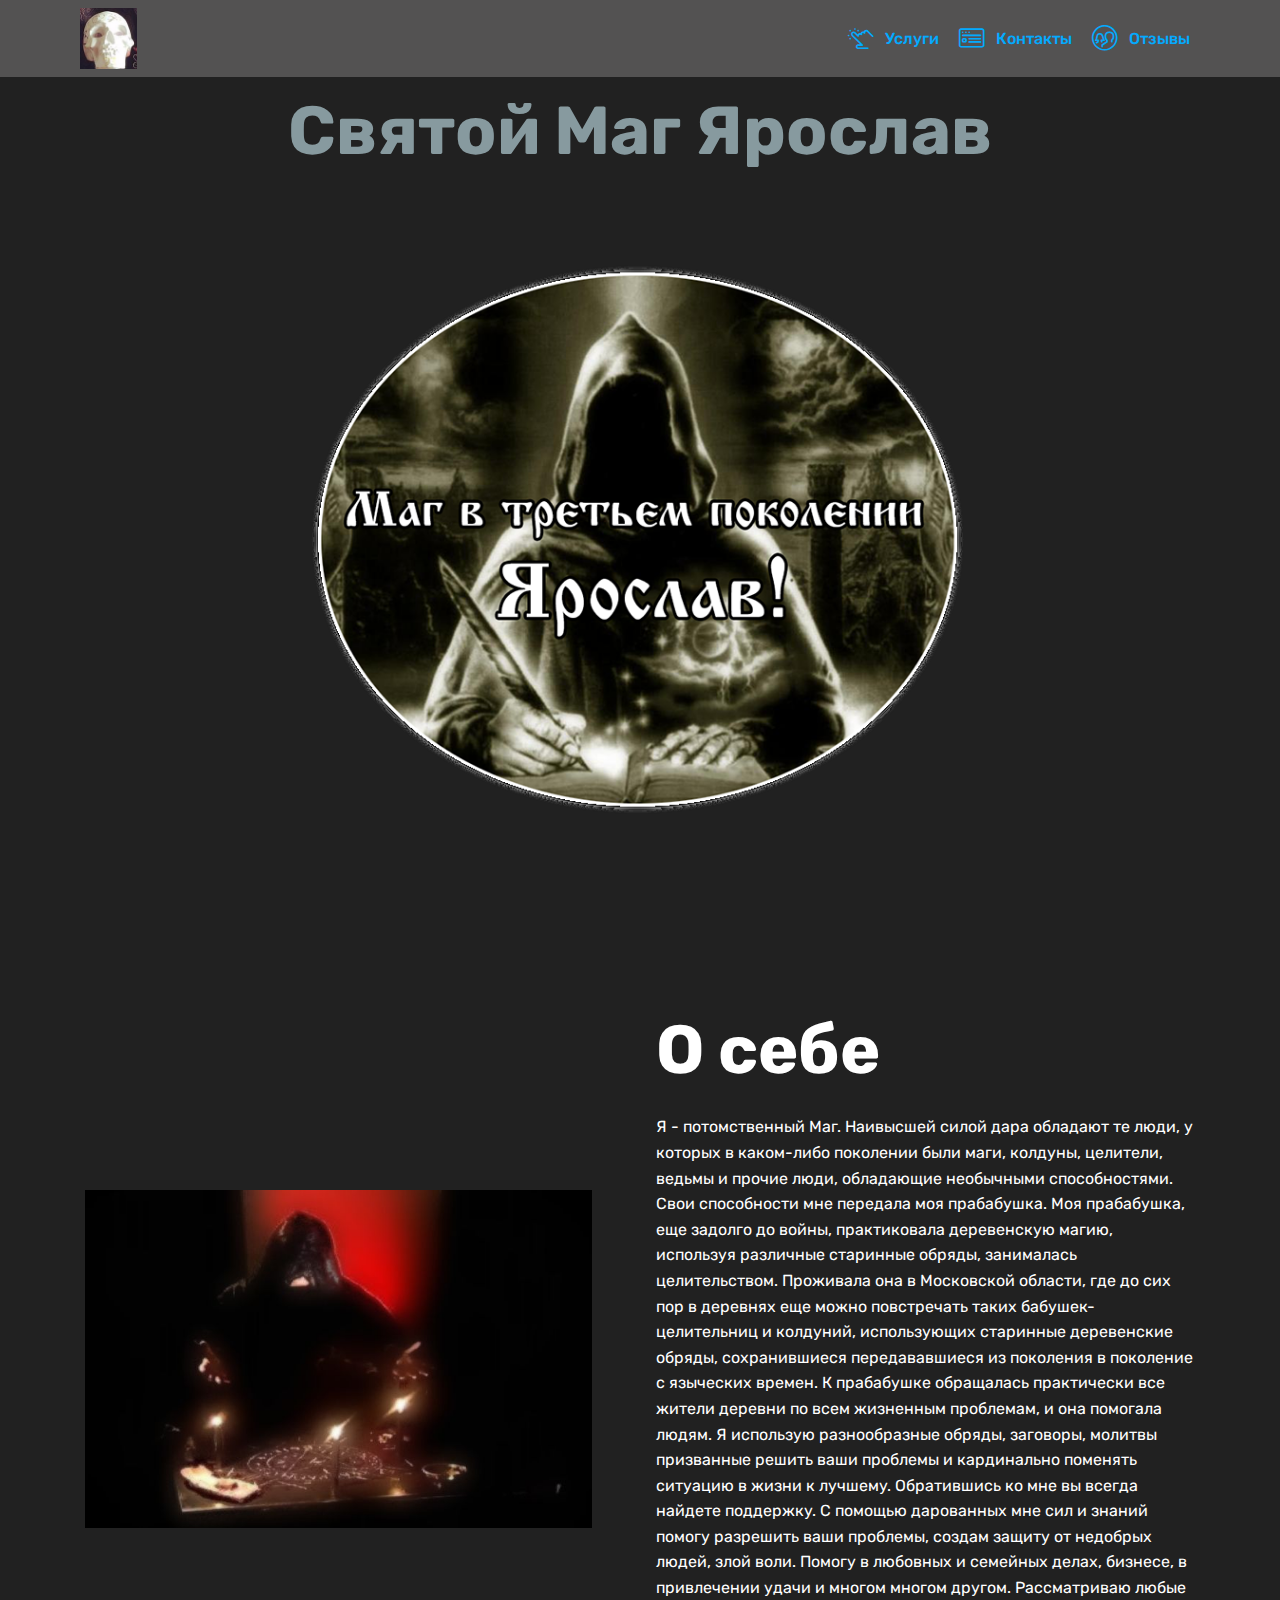
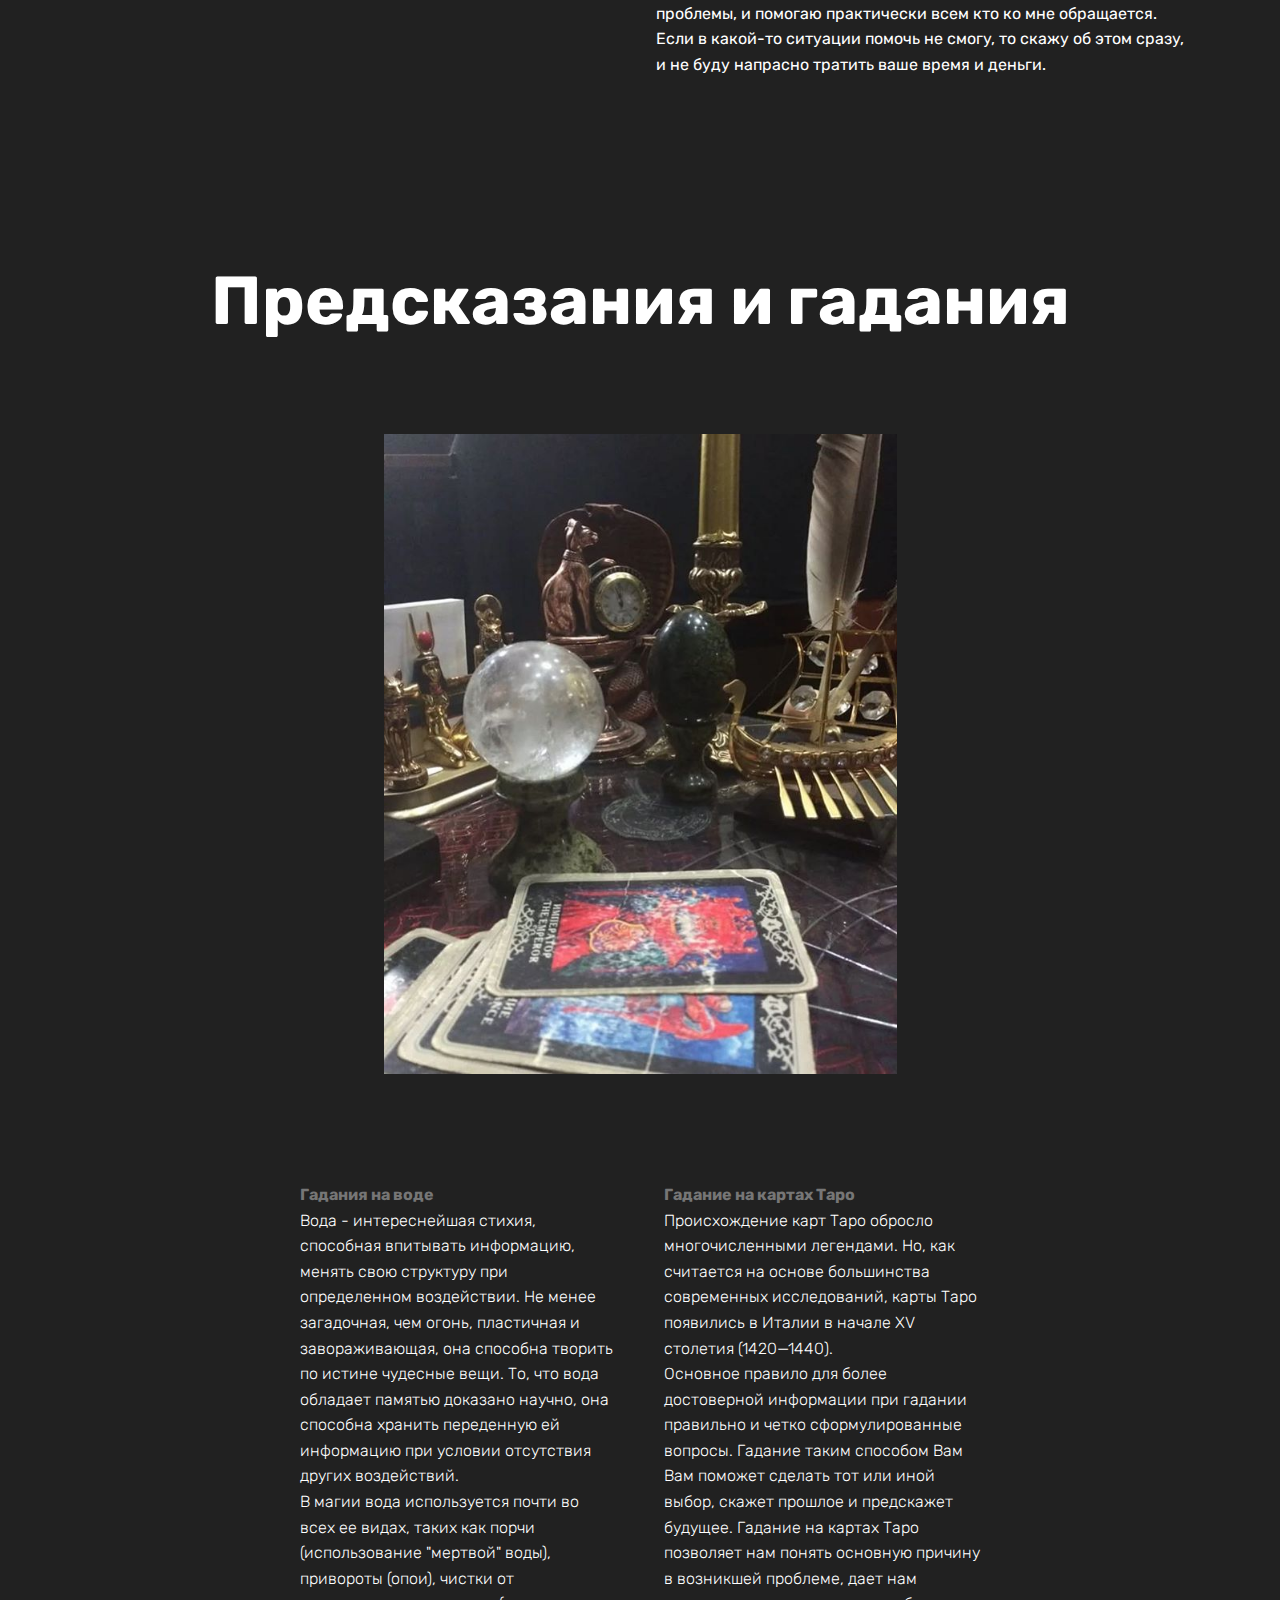
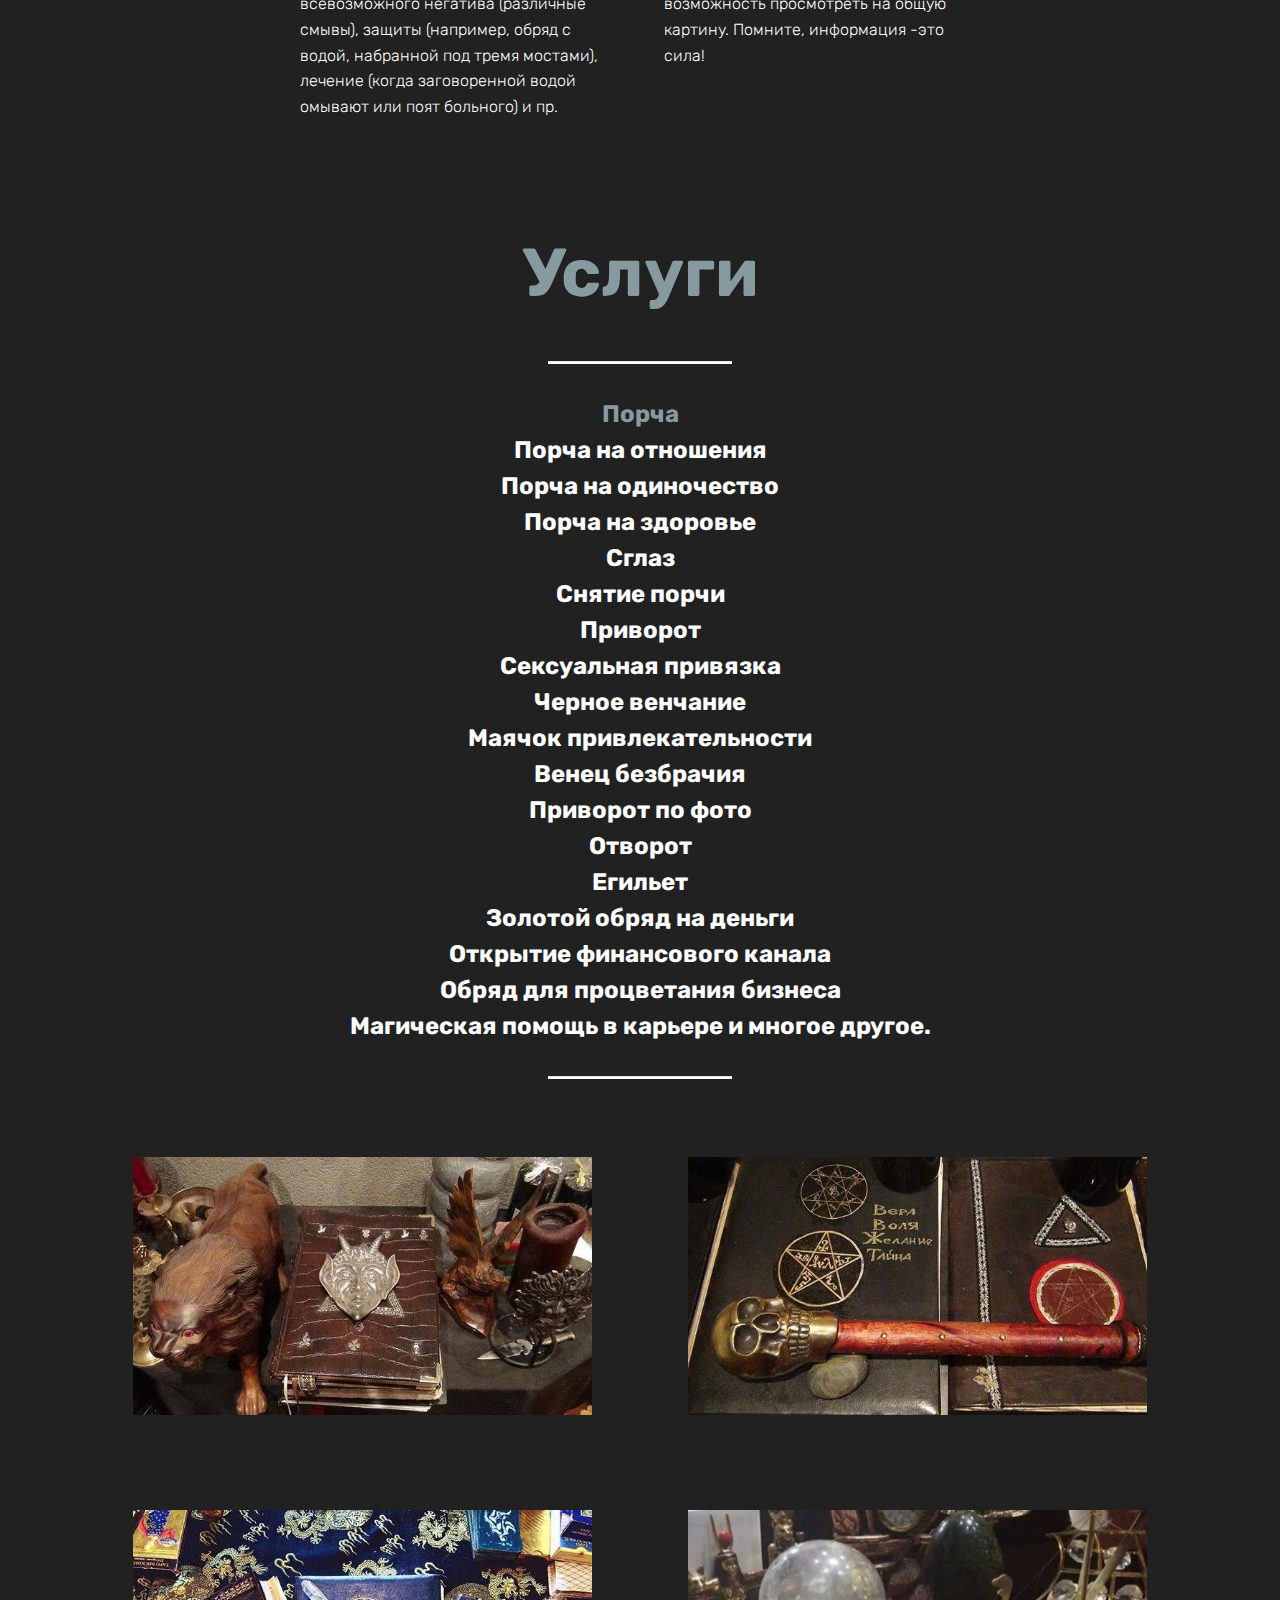
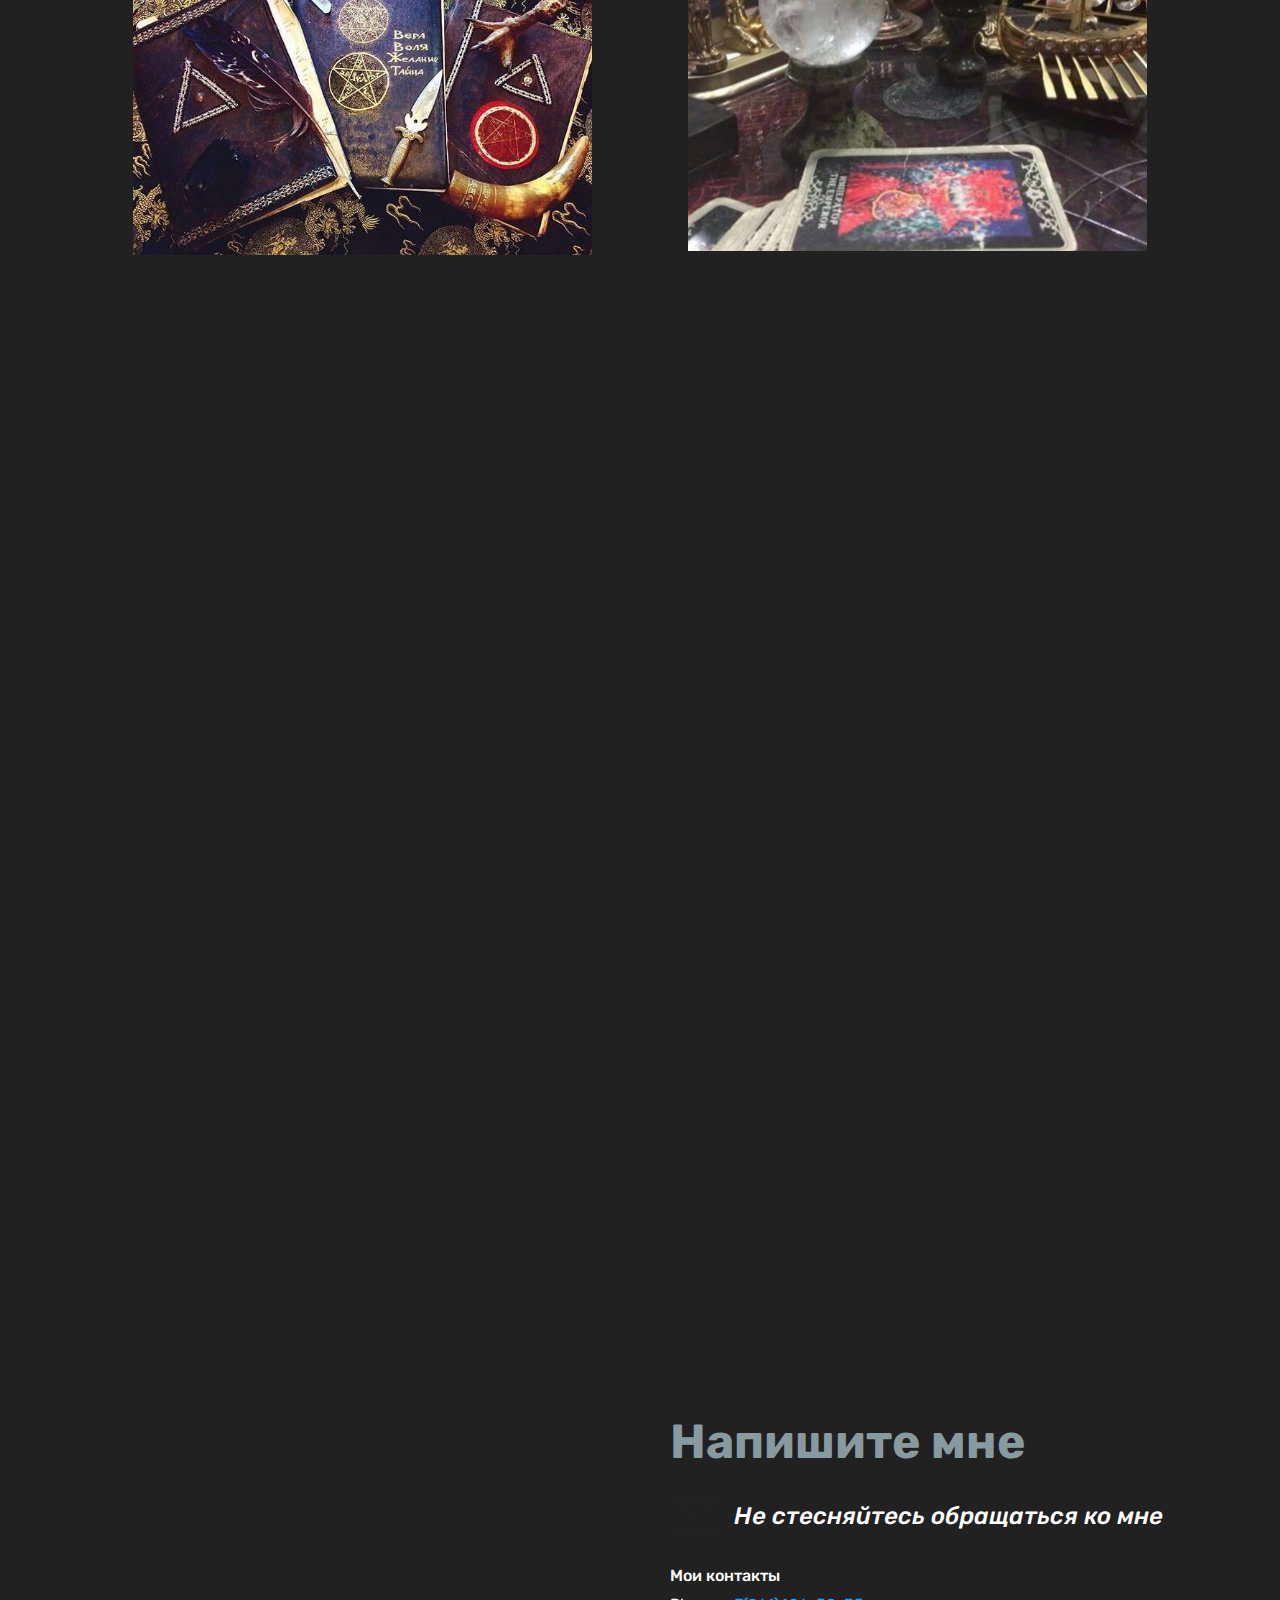
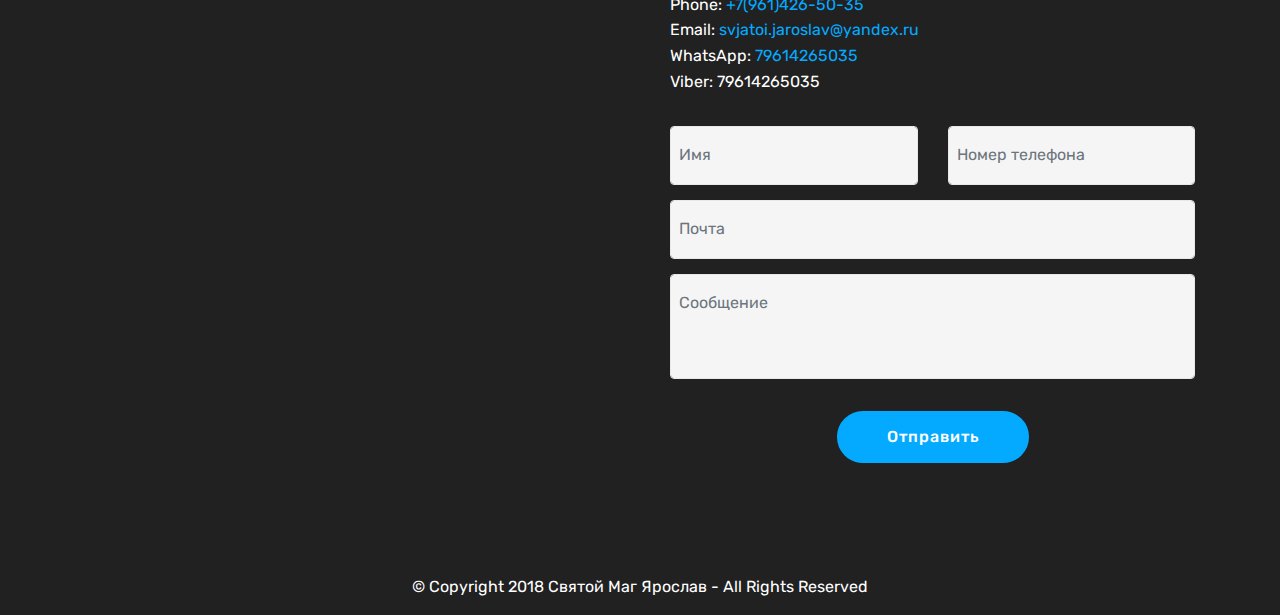
<file: index.html>
<!DOCTYPE html>
<html >
<head>
  <!-- Site made with Mobirise Website Builder v4.6.3, https://mobirise.com -->
  <meta charset="UTF-8">
  <meta http-equiv="X-UA-Compatible" content="IE=edge">
  <meta name="generator" content="Mobirise v4.6.3, mobirise.com">
  <meta name="viewport" content="width=device-width, initial-scale=1, minimum-scale=1">
  <link rel="shortcut icon" href="assets/images/25013955-134781343869889-2534399689575366656-n-640x480.jpg" type="image/x-icon">
  <meta name="description" content="">
  <title>Святой Ярослав</title>
  <link rel="stylesheet" href="assets/web/assets/mobirise-icons-bold/mobirise-icons-bold.css">
  <link rel="stylesheet" href="assets/web/assets/mobirise-icons/mobirise-icons.css">
  <link rel="stylesheet" href="assets/tether/tether.min.css">
  <link rel="stylesheet" href="assets/soundcloud-plugin/style.css">
  <link rel="stylesheet" href="assets/bootstrap/css/bootstrap.min.css">
  <link rel="stylesheet" href="assets/bootstrap/css/bootstrap-grid.min.css">
  <link rel="stylesheet" href="assets/bootstrap/css/bootstrap-reboot.min.css">
  <link rel="stylesheet" href="assets/dropdown/css/style.css">
  <link rel="stylesheet" href="assets/theme/css/style.css">
  <link rel="stylesheet" href="assets/gallery/style.css">
  <link rel="stylesheet" href="assets/mobirise/css/mbr-additional.css" type="text/css">
  
  
  
</head>
<body>
  <section class="menu cid-qIWv5fw8Ny" once="menu" id="menu1-0">

    

    <nav class="navbar navbar-expand beta-menu navbar-dropdown align-items-center navbar-toggleable-sm">
        <button class="navbar-toggler navbar-toggler-right" type="button" data-toggle="collapse" data-target="#navbarSupportedContent" aria-controls="navbarSupportedContent" aria-expanded="false" aria-label="Toggle navigation">
            <div class="hamburger">
                <span></span>
                <span></span>
                <span></span>
                <span></span>
            </div>
        </button>
        <div class="menu-logo">
            <div class="navbar-brand">
                <span class="navbar-logo">
                    <a href="index.html">
                         <img src="assets/images/25013955-134781343869889-2534399689575366656-n-640x480.jpg" alt="Святой Ярослав" title="" style="height: 3.8rem;">
                    </a>
                </span>
                
            </div>
        </div>
        <div class="collapse navbar-collapse" id="navbarSupportedContent">
            <ul class="navbar-nav nav-dropdown nav-right" data-app-modern-menu="true"><li class="nav-item">
                    <a class="nav-link link text-primary display-4" href="page2.html"><span class="mbrib-touch mbr-iconfont mbr-iconfont-btn" style="color: rgb(3, 170, 255);"></span>
                        
                        Услуги</a>
                </li>
                <li class="nav-item">
                    <a class="nav-link link text-primary display-4" href="page1.html"><span class="mbrib-sites mbr-iconfont mbr-iconfont-btn" style="color: rgb(3, 170, 255);"></span>
                        
                        Контакты</a>
                </li><li class="nav-item"><a class="nav-link link text-primary display-4" href="page1.html"><span class="mbrib-users mbr-iconfont mbr-iconfont-btn" style="color: rgb(3, 170, 255);"></span>
                        
                        Отзывы</a></li></ul>
            
        </div>
    </nav>
</section>

<section class="engine"><a href="https://mobirise.ws">Mobirise</a></section><section class="header4 cid-qIWz4orEGs" id="header4-1">

    

    

    <div class="container">
        <div class="row justify-content-md-center">
            <div class="media-content col-md-10">
                <h1 class="mbr-section-title align-center mbr-white pb-3 mbr-bold mbr-fonts-style display-1">Святой Маг Ярослав</h1>
                
                <div class="mbr-text align-center mbr-white pb-3">
                    
                </div>
                
            </div>
            <div class="mbr-figure pt-5">
                <a href="index.html"><img src="assets/images/15-u4003-1-916x589.png" alt="Святой Ярослав" title="" style="width: 95%;"></a>
            </div>
        </div>
    </div>
</section>

<section class="header3 cid-qIWBeD7QIl mbr-fullscreen" id="header3-2">

    

    

    <div class="container">
        <div class="media-container-row">
            <div class="mbr-figure" style="width: 100%;">
                <img src="assets/images/289556-1-b11-700x466.jpg" alt="" title="">
            </div>

            <div class="media-content">
                <h1 class="mbr-section-title mbr-white pb-3 mbr-fonts-style display-1"><strong>
                    О себе</strong></h1>
                
                <div class="mbr-section-text mbr-white pb-3 ">
                    <p class="mbr-text mbr-fonts-style display-7">Я - потомственный Маг. Наивысшей силой дара обладают те люди, у которых в каком-либо поколении были маги, колдуны, целители, ведьмы и прочие люди, обладающие необычными способностями. Свои способности мне передала моя прабабушка. Моя прабабушка, еще задолго до войны, практиковала деревенскую магию, используя различные старинные обряды, занималась целительством. Проживала она в Московской области, где до сих пор в деревнях еще можно повстречать таких бабушек-целительниц и колдуний, использующих старинные деревенские обряды, сохранившиеся передававшиеся из поколения в поколение с языческих времен. К прабабушке обращалась практически все жители деревни по всем жизненным проблемам, и она помогала людям. Я использую разнообразные обряды, заговоры, молитвы призванные решить ваши проблемы и кардинально поменять ситуацию в жизни к лучшему. Обратившись ко мне вы всегда найдете поддержку. С помощью дарованных мне сил и знаний помогу разрешить ваши проблемы, создам защиту от недобрых людей, злой воли. Помогу в любовных и семейных делах, бизнесе, в привлечении удачи и многом многом другом. Рассматриваю любые проблемы, и помогаю практически всем кто ко мне обращается. Если в какой-то ситуации помочь не смогу, то скажу об этом сразу, и не буду напрасно тратить ваше время и деньги.<br></p>
                </div>
                
            </div>
        </div>
    </div>

</section>

<section class="header4 cid-qIWCnLXT6Z mbr-fullscreen" id="header4-3">

    

    

    <div class="container">
        <div class="row justify-content-md-center">
            <div class="media-content col-md-10">
                
                <h3 class="mbr-section-subtitle align-center mbr-white mbr-light pb-3 mbr-fonts-style display-1"><strong>Предсказания и гадания
</strong></h3>
                <div class="mbr-text align-center mbr-white pb-3">
                    
                </div>
                
            </div>
            <div class="mbr-figure pt-5">
                <img src="assets/images/26870017-148798529119024-2965123121964646400-n-640x799.jpg" alt="" title="" style="width: 45%;">
            </div>
        </div>
    </div>
</section>

<section class="mbr-section article content3 cid-qIWF8yH0DP" id="content3-6">
      
     

    <div class="container">
        <div class="media-container-row">
            <div class="row col-12 col-md-8">
                <div class="col-12 col-md-6 pr-lg-4 mbr-text mbr-fonts-style display-4"><strong>Гадания на воде
</strong><div>Вода - интереснейшая стихия, способная впитывать информацию, менять свою структуру при определенном воздействии. Не менее загадочная, чем огонь, пластичная и завораживающая, она способна творить по истине чудесные вещи. То, что вода обладает памятью доказано научно, она способна хранить переденную ей информацию при условии отсутствия других воздействий.
</div><div>В магии вода используется почти во всех ее видах, таких как порчи (использование "мертвой" воды), привороты (опои), чистки от всевозможного негатива (различные смывы), защиты (например, обряд с водой, набранной под тремя мостами), лечение (когда заговоренной водой омывают или поят больного) и пр.
</div></div>
                <div class="col-12 col-md-6 pl-lg-4 mbr-text mbr-fonts-style display-4"><strong>Гадание на картах Таро</strong>
<div>Происхождение карт Таро обросло многочисленными легендами. Но, как считается на основе большинства современных исследований, карты Таро появились в Италии в начале XV столетия (1420—1440).
</div><div>Основное правило для более достоверной информации при гадании правильно и четко сформулированные вопросы. Гадание таким способом Вам Вам поможет сделать тот или иной выбор, скажет прошлое и предскажет будущее. Гадание на картах Таро позволяет нам понять основную причину в возникшей проблеме, дает нам возможность просмотреть на общую картину. Помните, информация -это сила!</div></div>
            </div>
        </div>
    </div>
</section>

<section class="mbr-section content5 cid-qIWGCHDkFn" id="content5-8">

    

    

    <div class="container">
        <div class="media-container-row">
            <div class="title col-12 col-md-8">
                <h2 class="align-center mbr-bold mbr-white pb-3 mbr-fonts-style display-1">
                    Услуги</h2>
                
                
                
            </div>
        </div>
    </div>
</section>

<section class="mbr-section article content10 cid-qIWFWY4wdc" id="content10-7">
    
     

    <div class="container">
        <div class="inner-container" style="width: 66%;">
            <hr class="line" style="width: 25%;">
            <div class="section-text align-center mbr-white mbr-fonts-style display-5"><strong>Порча
                </strong><div><strong>Порча на отношения
</strong></div><div><strong>Порча на одиночество
</strong></div><div><strong>Порча на здоровье
</strong></div><div><strong>Сглаз
</strong></div><div><strong>Снятие порчи
</strong></div><div><strong>Приворот
</strong></div><div><strong>Сексуальная привязка
</strong></div><div><strong>Черное венчание
</strong></div><div><strong>Маячок привлекательности
</strong></div><div><strong>Венец безбрачия
</strong></div><div><strong>Приворот по фото
</strong></div><div><strong>Отворот
</strong></div><div><strong>Егильет
</strong></div><div><strong>Золотой обряд на деньги
</strong></div><div><strong>Открытие финансового канала
</strong></div><div><strong>Обряд для процветания бизнеса
</strong></div><div><strong>Магическая помощь в карьере и многое другое.</strong></div></div>
            <hr class="line" style="width: 25%;">
        </div>
    </div>
</section>

<section class="mbr-gallery mbr-slider-carousel cid-qIWHmUhGiw" id="gallery3-b">

    

    <div class="container">
        <div><!-- Filter --><!-- Gallery --><div class="mbr-gallery-row"><div class="mbr-gallery-layout-default"><div><div><div class="mbr-gallery-item mbr-gallery-item--p6" data-video-url="false" data-tags="Creative"><div href="#lb-gallery3-b" data-slide-to="0" data-toggle="modal"><img src="assets/images/25005185-185326448713434-6879984515188523008-n-640x359-640x359.jpg" alt=""><span class="icon-focus"></span></div></div><div class="mbr-gallery-item mbr-gallery-item--p6" data-video-url="false" data-tags="Awesome"><div href="#lb-gallery3-b" data-slide-to="1" data-toggle="modal"><img src="assets/images/25010282-351479865319465-1543351460790534144-n-640x359-640x359.jpg" alt=""><span class="icon-focus"></span></div></div><div class="mbr-gallery-item mbr-gallery-item--p6" data-video-url="false" data-tags="Responsive"><div href="#lb-gallery3-b" data-slide-to="2" data-toggle="modal"><img src="assets/images/25009273-184628312117310-3405053959214202880-n-3-640x480-639x480.jpg" alt=""><span class="icon-focus"></span></div></div><div class="mbr-gallery-item mbr-gallery-item--p6" data-video-url="false" data-tags="Creative"><div href="#lb-gallery3-b" data-slide-to="3" data-toggle="modal"><img src="assets/images/26870017-148798529119024-2965123121964646400-n-3-640x799-638x474.jpg" alt=""><span class="icon-focus"></span></div></div></div></div><div class="clearfix"></div></div></div><!-- Lightbox --><div data-app-prevent-settings="" class="mbr-slider modal fade carousel slide" tabindex="-1" data-keyboard="true" data-interval="false" id="lb-gallery3-b"><div class="modal-dialog"><div class="modal-content"><div class="modal-body"><div class="carousel-inner"><div class="carousel-item"><img src="assets/images/25005185-185326448713434-6879984515188523008-n-640x359.jpg" alt=""></div><div class="carousel-item"><img src="assets/images/25010282-351479865319465-1543351460790534144-n-640x359.jpg" alt=""></div><div class="carousel-item"><img src="assets/images/25009273-184628312117310-3405053959214202880-n-3-640x480.jpg" alt=""></div><div class="carousel-item active"><img src="assets/images/26870017-148798529119024-2965123121964646400-n-3-640x799.jpg" alt=""></div></div><a class="carousel-control carousel-control-prev" role="button" data-slide="prev" href="#lb-gallery3-b"><span class="mbri-left mbr-iconfont" aria-hidden="true"></span><span class="sr-only">Previous</span></a><a class="carousel-control carousel-control-next" role="button" data-slide="next" href="#lb-gallery3-b"><span class="mbri-right mbr-iconfont" aria-hidden="true"></span><span class="sr-only">Next</span></a><a class="close" href="#" role="button" data-dismiss="modal"><span class="sr-only">Close</span></a></div></div></div></div></div>
    </div>

</section>

<section class="cid-qIWJoC1F7V" id="video1-d">

    
    
    <figure class="mbr-figure align-center container">
        <div class="video-block" style="width: 60%;">
            <div><iframe class="mbr-embedded-video" src="https://www.youtube.com/embed/5gfH8ejlkgc?rel=0&amp;amp;showinfo=0&amp;autoplay=0&amp;loop=0" width="1280" height="720" frameborder="0" allowfullscreen></iframe></div>
        </div>
    </figure>
</section>

<section class="cid-qIWJDroWAU" id="video1-f">

    
    
    <figure class="mbr-figure align-center container">
        <div class="video-block" style="width: 60%;">
            <div><iframe class="mbr-embedded-video" src="https://www.youtube.com/embed/zjLjIbvoVZY?rel=0&amp;amp;showinfo=0&amp;autoplay=0&amp;loop=0" width="800" height="600" frameborder="0" allowfullscreen></iframe></div>
        </div>
    </figure>
</section>

<section class="mbr-section form4 cid-qIWLZEWDRQ" id="form4-i">

    

    
    <div class="container">
        <div class="row">
            <div class="col-md-6">
                <div class="google-map"><iframe frameborder="0" style="border:0" src="https://www.google.com/maps/embed/v1/place?key=AIzaSyA0Dx_boXQiwvdz8sJHoYeZNVTdoWONYkU&amp;q=place_id:ChIJCV6ZAQVJb0QRd1HmdRNWhU4" allowfullscreen=""></iframe></div>
            </div>
            <div class="col-md-6">
                <h2 class="pb-3 align-left mbr-fonts-style display-2"><strong>
                    Напишите мне</strong></h2>
                <div>
                    <div class="icon-block pb-3">
                        <span class="icon-block__icon">
                            <span class="mbri-letter mbr-iconfont"></span>
                        </span>
                        <h4 class="icon-block__title align-left mbr-fonts-style display-5">Не стесняйтесь обращаться ко мне</h4>
                    </div>
                    <div class="icon-contacts pb-3">
                        <h5 class="align-left mbr-fonts-style display-7">
                            Мои контакты</h5>
                        <p class="mbr-text align-left mbr-fonts-style display-7">
                            Phone: <a href="tel:+7(961)426-50-35">+7(961)426-50-35</a>  <br>
                            Email: <a href="mailto:svjatoi.jaroslav@yandex.ru">svjatoi.jaroslav@yandex.ru</a><br>WhatsApp: <a href="https://api.whatsapp.com/send?phone=79614265035" target="_blank">79614265035</a><br><a href="mailto:svjatoi.jaroslav@yandex.ru" class="text-white">Viber: 79614265035<br></a>
                        </p>
                    </div>
                </div>
                <div data-form-type="formoid">
                    <div data-form-alert="" hidden="">Спасибо, что заполнили анкету!
Я отвечу Вам как только освобожусь.</div>
                    <form class="block mbr-form" action="https://mobirise.com/" method="post" data-form-title="Mobirise Form"><input type="hidden" name="email" data-form-email="true" value="CqcoXuXI2nNZGfX2zPrHJYb4Owj+qJsqdtsNTkofwPz9bFTfR+atubWK/+0TxLIezO7J+K3Xk7QpjiLKA8i5BngStqiE/5jrTgzhAf17GXakmC69+uNx5bA/EBno5eyr" data-form-field="Email">
                        <div class="row">
                            <div class="col-md-6 multi-horizontal" data-for="name">
                                <input type="text" class="form-control input" name="name" data-form-field="Name" placeholder="Имя" required="" id="name-form4-i">
                            </div>
                            <div class="col-md-6 multi-horizontal" data-for="phone">
                                <input type="text" class="form-control input" name="phone" data-form-field="Phone" placeholder="Номер телефона" required="" id="phone-form4-i">
                            </div>
                            <div class="col-md-12" data-for="email">
                                <input type="text" class="form-control input" name="email" data-form-field="Email" placeholder="Почта" required="" id="email-form4-i">
                            </div>
                            <div class="col-md-12" data-for="message">
                                <textarea class="form-control input" name="message" rows="3" data-form-field="Message" placeholder="Сообщение" style="resize:none" id="message-form4-i"></textarea>
                            </div>
                            <div class="input-group-btn col-md-12" style="margin-top: 10px;"><button href="" type="submit" class="btn btn-primary btn-form display-4">Отправить</button></div>
                        </div>
                    </form>
                </div>
            </div>
        </div>
    </div>
</section>

<section once="" class="cid-qIWLuXpGM1" id="footer6-g">

    

    

    <div class="container">
        <div class="media-container-row align-center mbr-white">
            <div class="col-12">
                <p class="mbr-text mb-0 mbr-fonts-style display-7">
                    © Copyright 2018 Святой Маг Ярослав - All Rights Reserved
                </p>
            </div>
        </div>
    </div>
</section>


  <script src="assets/web/assets/jquery/jquery.min.js"></script>
  <script src="assets/tether/tether.min.js"></script>
  <script src="assets/popper/popper.min.js"></script>
  <script src="assets/bootstrap/js/bootstrap.min.js"></script>
  <script src="assets/dropdown/js/script.min.js"></script>
  <script src="assets/smoothscroll/smooth-scroll.js"></script>
  <script src="assets/masonry/masonry.pkgd.min.js"></script>
  <script src="assets/imagesloaded/imagesloaded.pkgd.min.js"></script>
  <script src="assets/touchswipe/jquery.touch-swipe.min.js"></script>
  <script src="assets/vimeoplayer/jquery.mb.vimeo_player.js"></script>
  <script src="assets/bootstrapcarouselswipe/bootstrap-carousel-swipe.js"></script>
  <script src="assets/theme/js/script.js"></script>
  <script src="assets/gallery/player.min.js"></script>
  <script src="assets/gallery/script.js"></script>
  <script src="assets/slidervideo/script.js"></script>
  <script src="assets/formoid/formoid.min.js"></script>
  
  
</body>
</html>
</file>
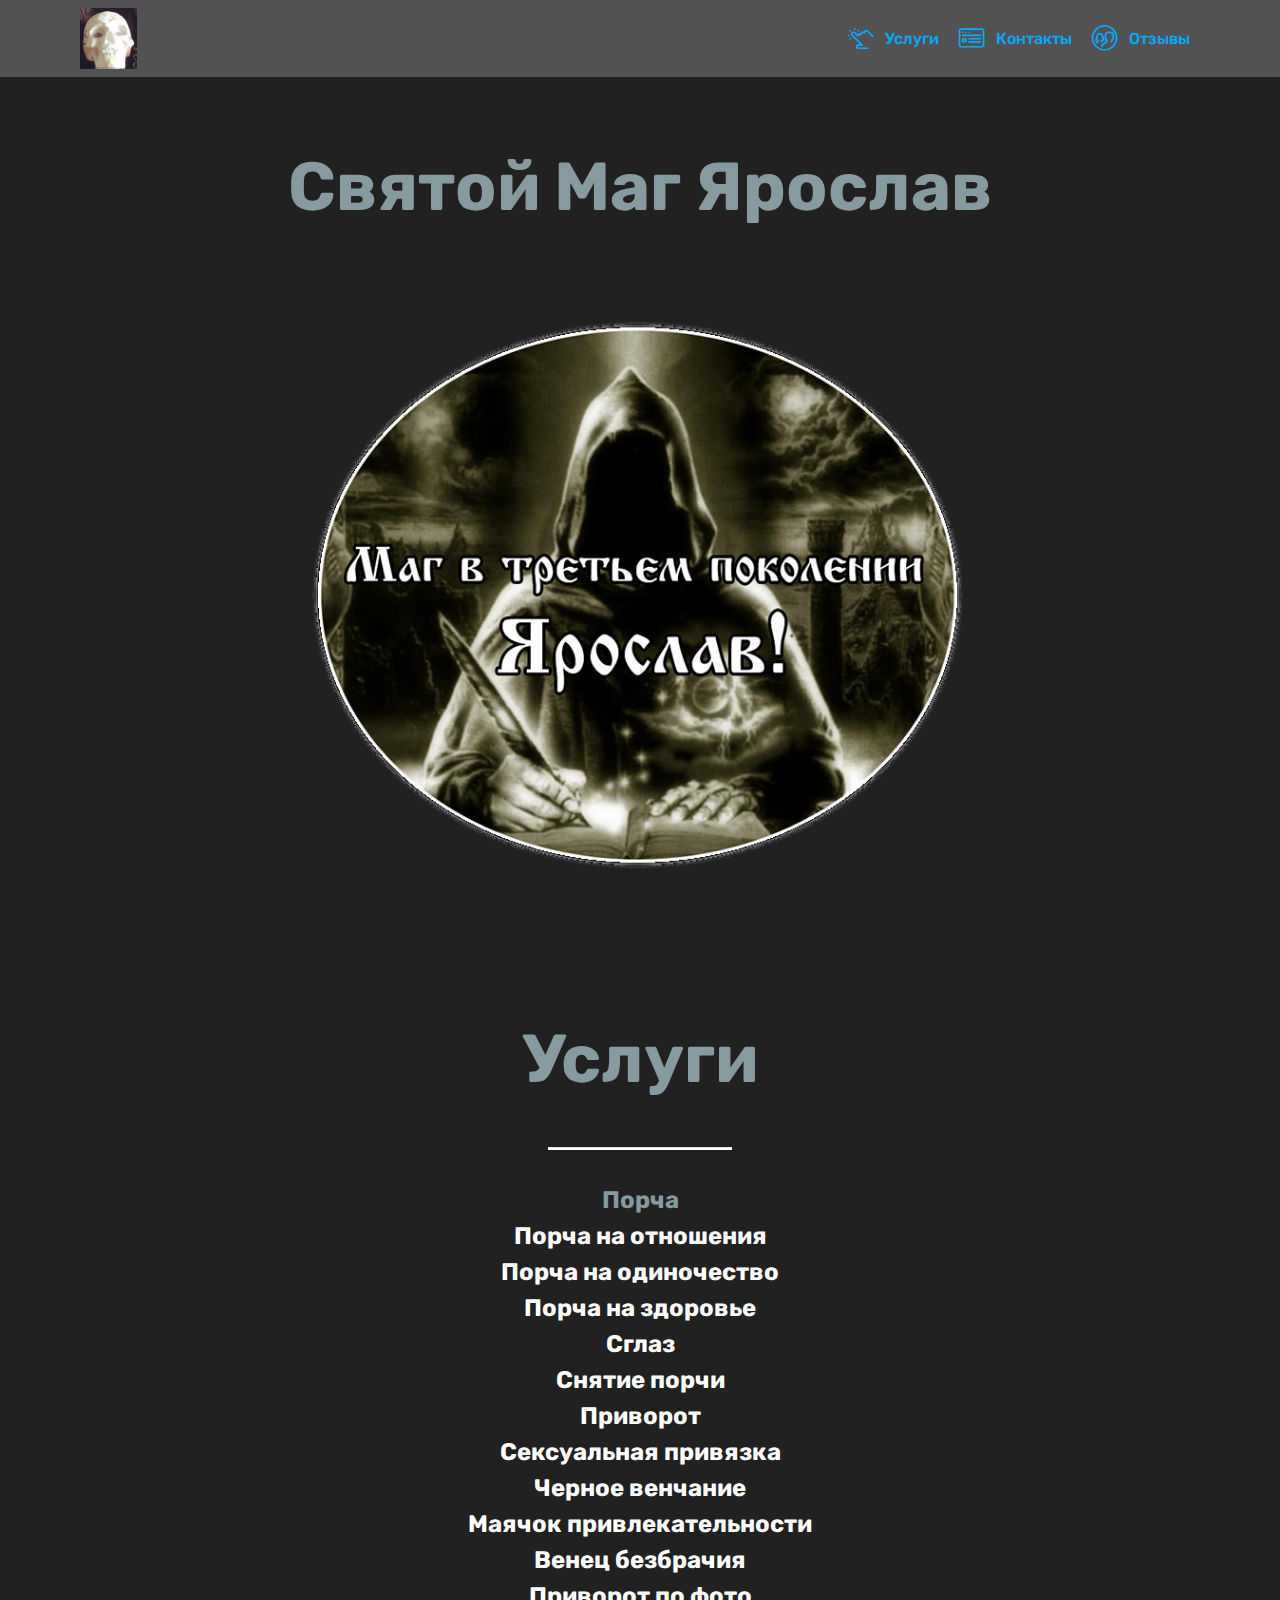
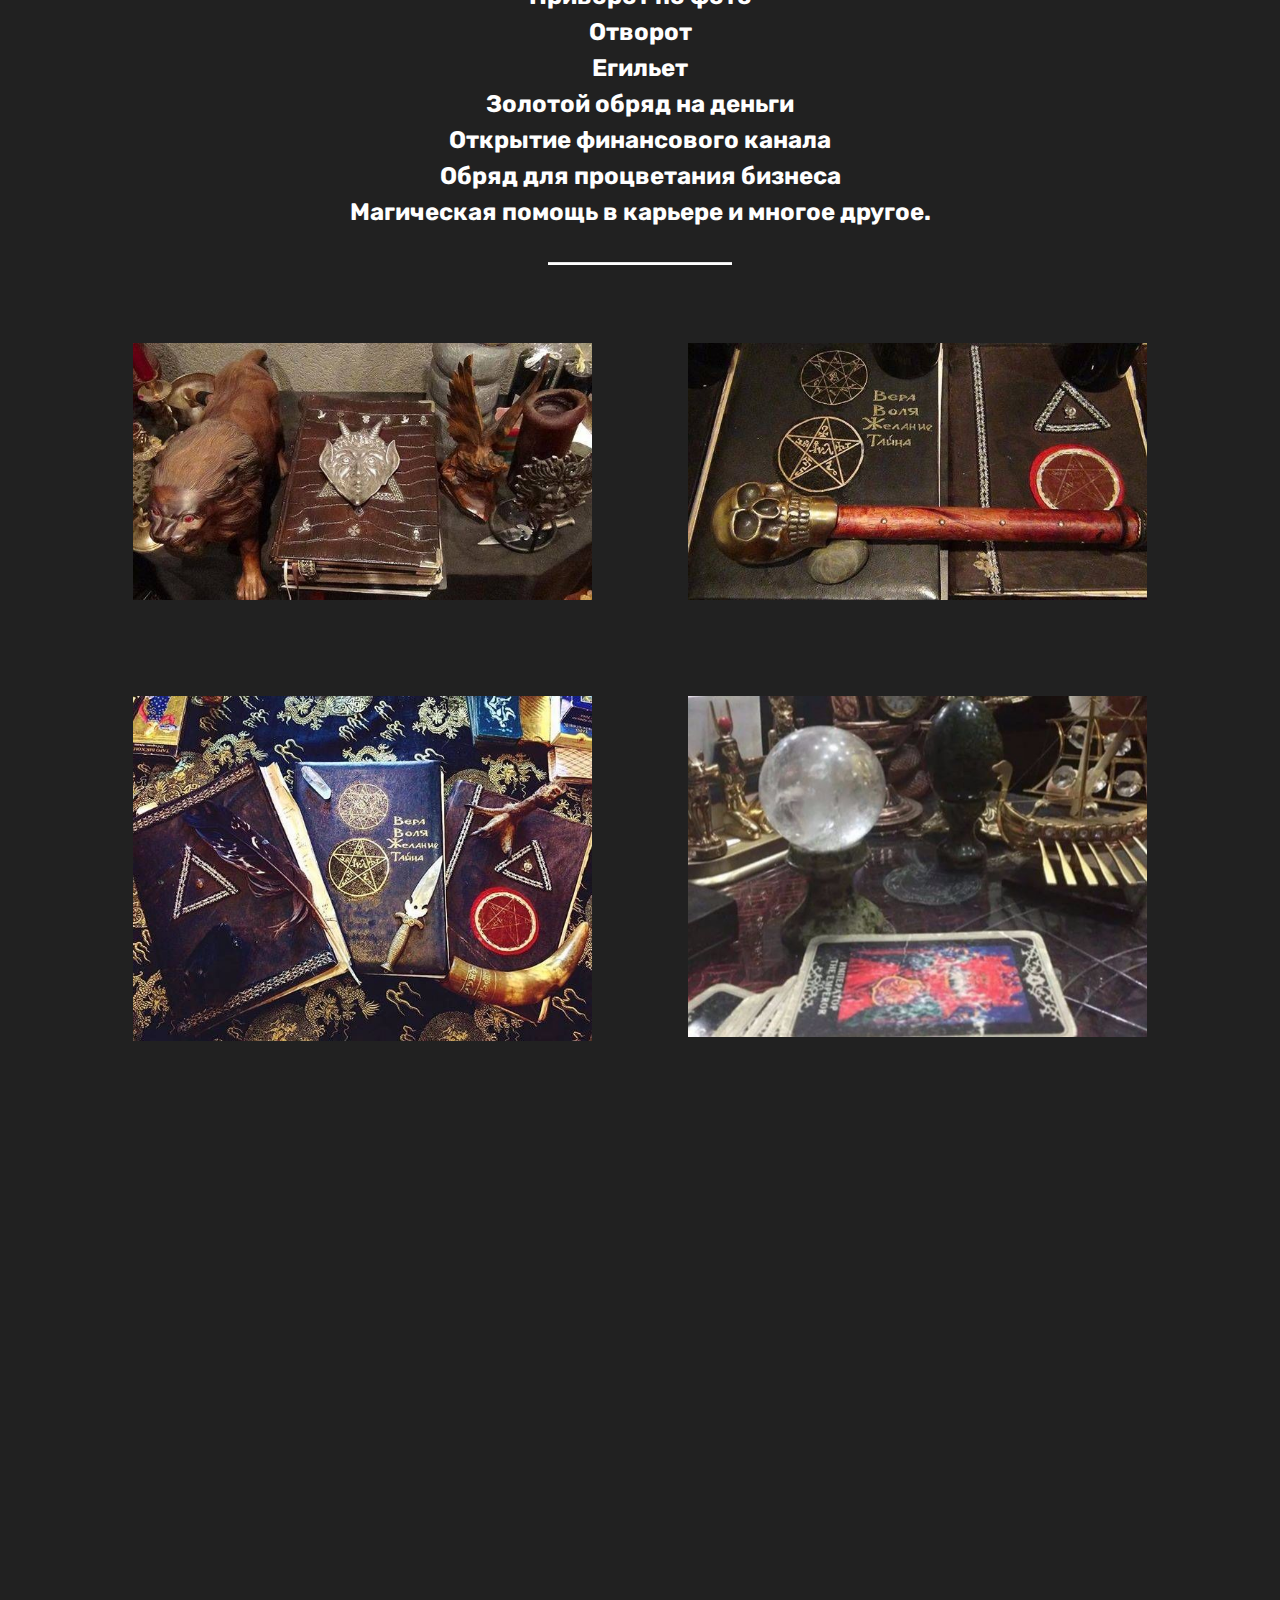
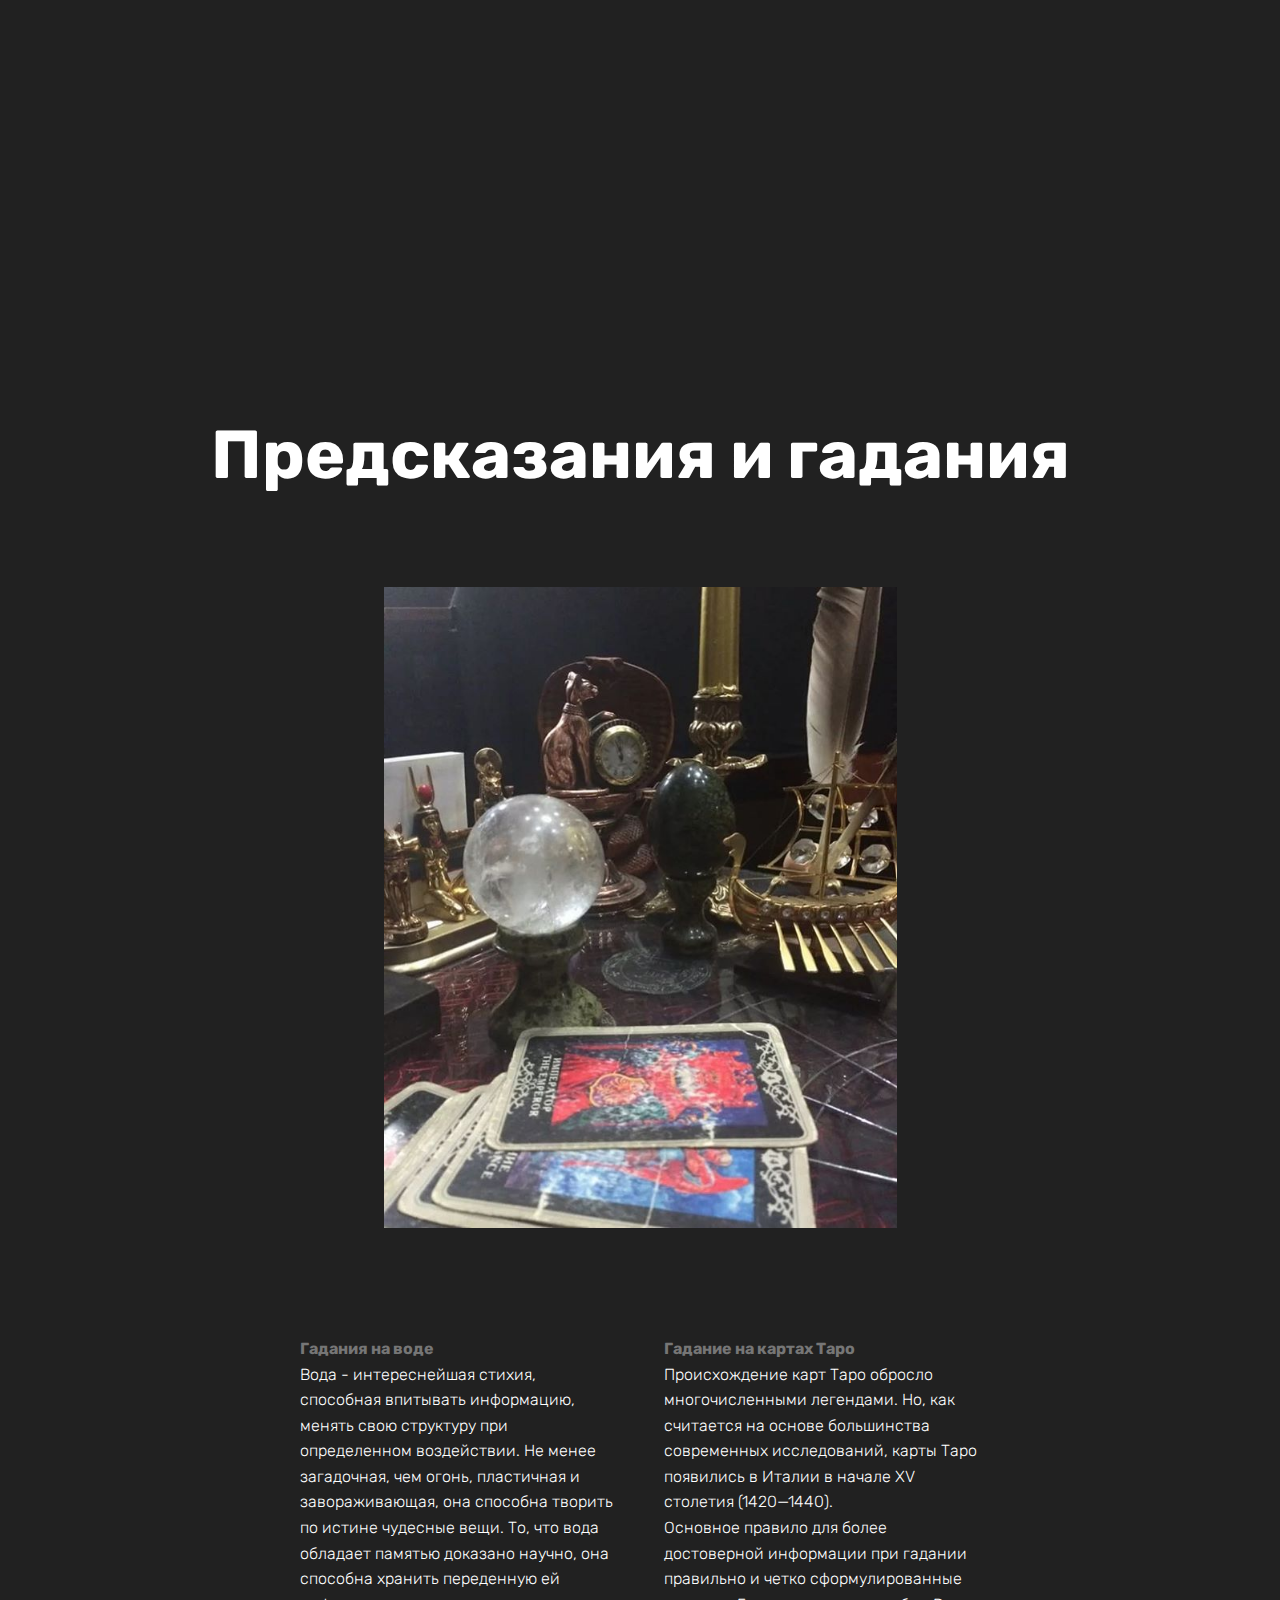
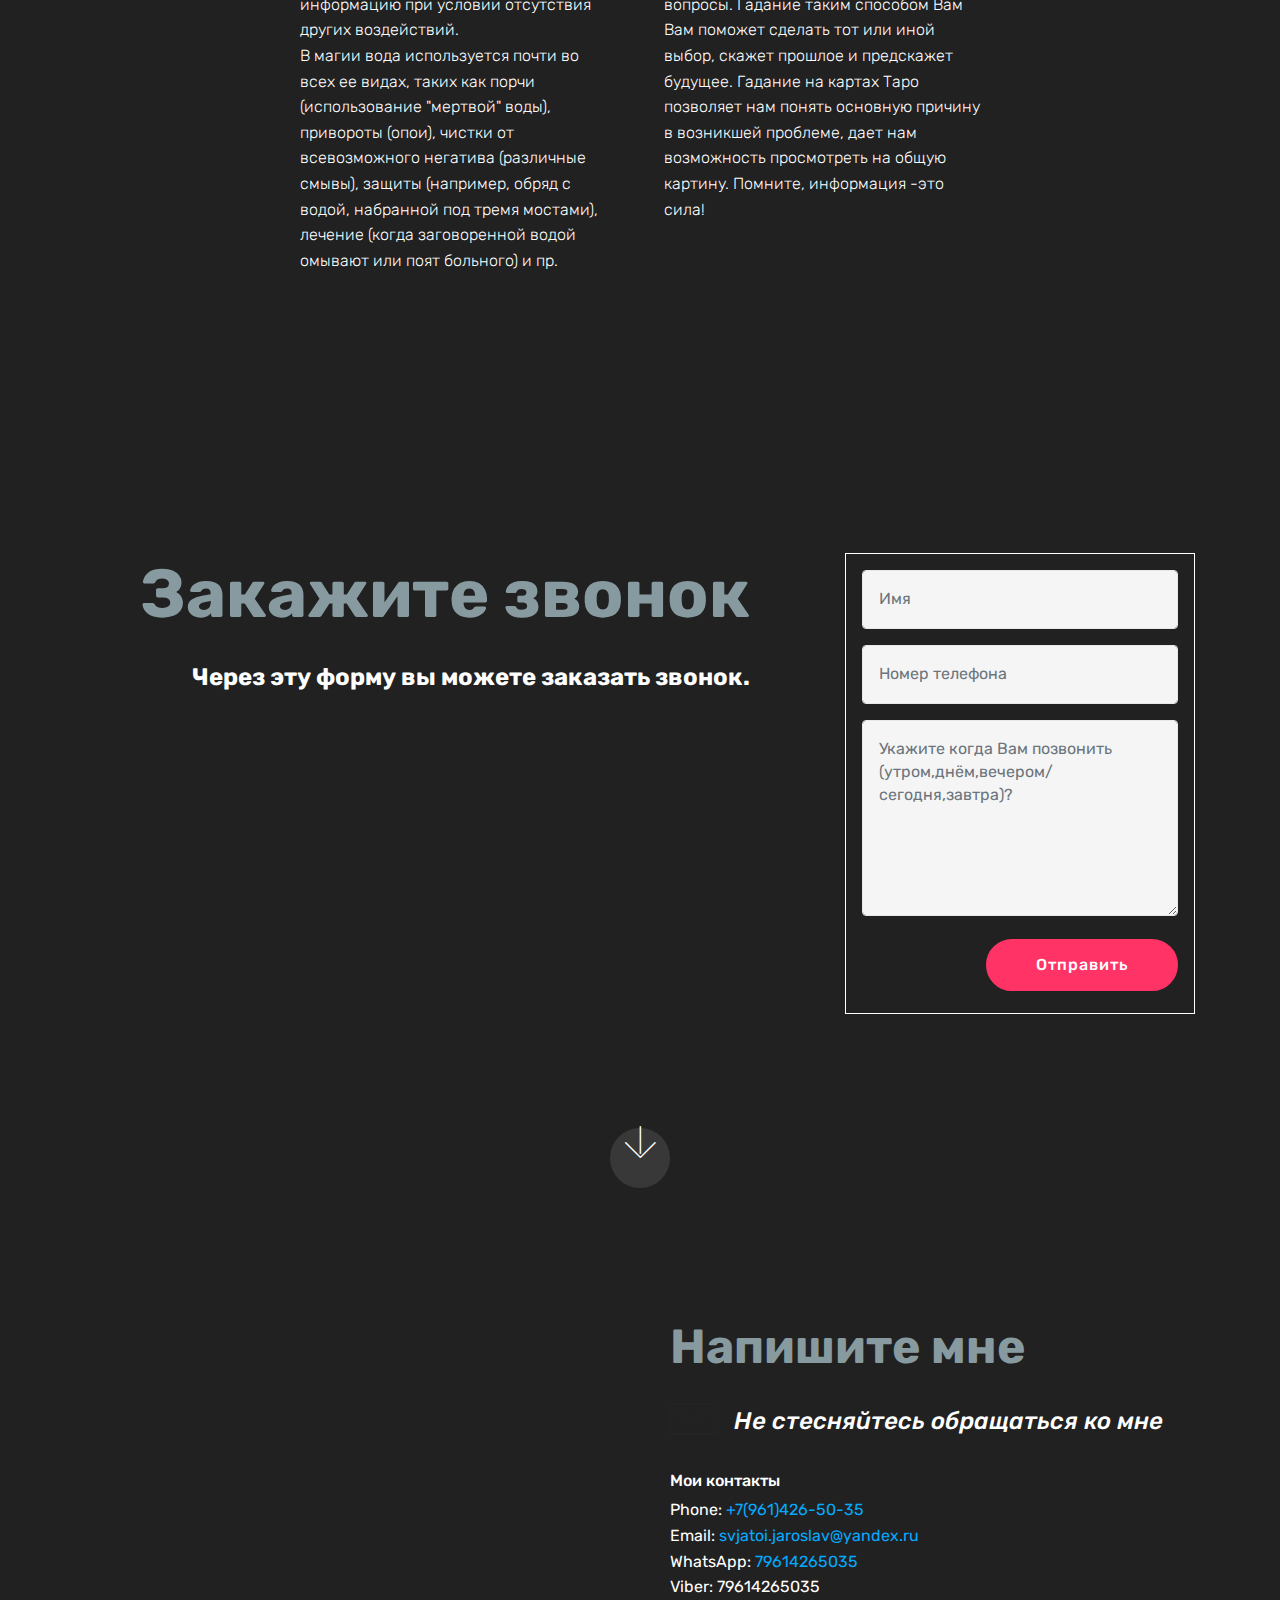
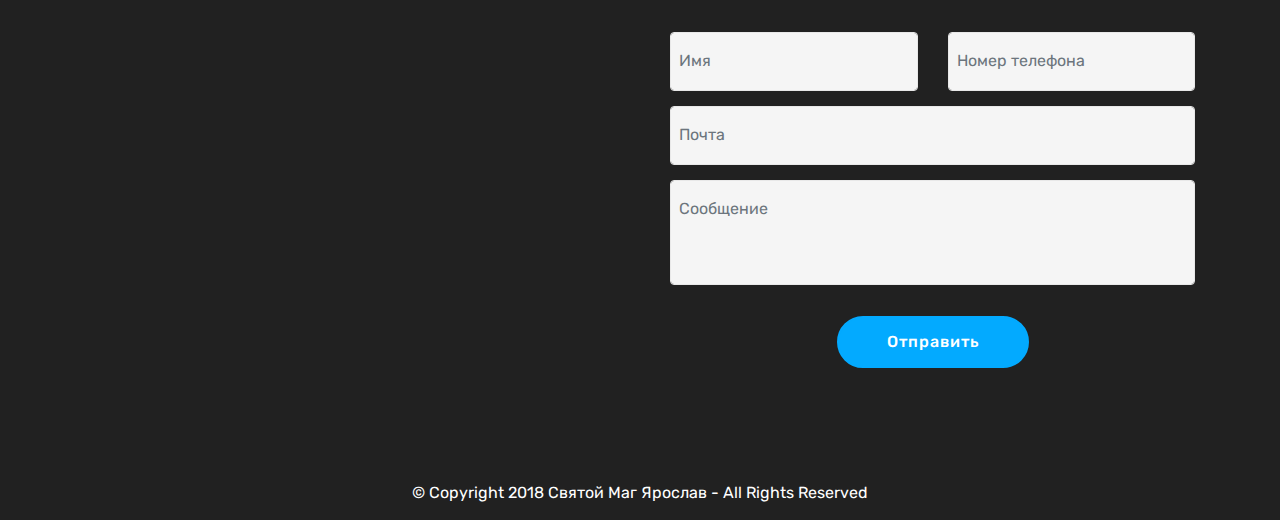
<file: page1.html>
<!DOCTYPE html>
<html >
<head>
  <!-- Site made with Mobirise Website Builder v4.6.3, https://mobirise.com -->
  <meta charset="UTF-8">
  <meta http-equiv="X-UA-Compatible" content="IE=edge">
  <meta name="generator" content="Mobirise v4.6.3, mobirise.com">
  <meta name="viewport" content="width=device-width, initial-scale=1, minimum-scale=1">
  <link rel="shortcut icon" href="assets/images/25013955-134781343869889-2534399689575366656-n-640x480.jpg" type="image/x-icon">
  <meta name="description" content="Web Page Maker Description">
  <title>Услуги</title>
  <link rel="stylesheet" href="assets/web/assets/mobirise-icons-bold/mobirise-icons-bold.css">
  <link rel="stylesheet" href="assets/web/assets/mobirise-icons/mobirise-icons.css">
  <link rel="stylesheet" href="assets/tether/tether.min.css">
  <link rel="stylesheet" href="assets/soundcloud-plugin/style.css">
  <link rel="stylesheet" href="assets/bootstrap/css/bootstrap.min.css">
  <link rel="stylesheet" href="assets/bootstrap/css/bootstrap-grid.min.css">
  <link rel="stylesheet" href="assets/bootstrap/css/bootstrap-reboot.min.css">
  <link rel="stylesheet" href="assets/dropdown/css/style.css">
  <link rel="stylesheet" href="assets/socicon/css/styles.css">
  <link rel="stylesheet" href="assets/theme/css/style.css">
  <link rel="stylesheet" href="assets/gallery/style.css">
  <link rel="stylesheet" href="assets/mobirise/css/mbr-additional.css" type="text/css">
  
  
  
</head>
<body>
  <section class="menu cid-qIWv5fw8Ny" once="menu" id="menu1-y">

    

    <nav class="navbar navbar-expand beta-menu navbar-dropdown align-items-center navbar-toggleable-sm">
        <button class="navbar-toggler navbar-toggler-right" type="button" data-toggle="collapse" data-target="#navbarSupportedContent" aria-controls="navbarSupportedContent" aria-expanded="false" aria-label="Toggle navigation">
            <div class="hamburger">
                <span></span>
                <span></span>
                <span></span>
                <span></span>
            </div>
        </button>
        <div class="menu-logo">
            <div class="navbar-brand">
                <span class="navbar-logo">
                    <a href="index.html">
                         <img src="assets/images/25013955-134781343869889-2534399689575366656-n-640x480.jpg" alt="Святой Ярослав" title="" style="height: 3.8rem;">
                    </a>
                </span>
                
            </div>
        </div>
        <div class="collapse navbar-collapse" id="navbarSupportedContent">
            <ul class="navbar-nav nav-dropdown nav-right" data-app-modern-menu="true"><li class="nav-item">
                    <a class="nav-link link text-primary display-4" href="page2.html"><span class="mbrib-touch mbr-iconfont mbr-iconfont-btn" style="color: rgb(3, 170, 255);"></span>
                        
                        Услуги</a>
                </li>
                <li class="nav-item">
                    <a class="nav-link link text-primary display-4" href="page1.html"><span class="mbrib-sites mbr-iconfont mbr-iconfont-btn" style="color: rgb(3, 170, 255);"></span>
                        
                        Контакты</a>
                </li><li class="nav-item"><a class="nav-link link text-primary display-4" href="page1.html"><span class="mbrib-users mbr-iconfont mbr-iconfont-btn" style="color: rgb(3, 170, 255);"></span>
                        
                        Отзывы</a></li></ul>
            
        </div>
    </nav>
</section>

<section class="engine"><a href="https://mobirise.ws/l">html web builder</a></section><section once="" class="cid-qIWLuXpGM1" id="footer6-z">

    

    

    <div class="container">
        <div class="media-container-row align-center mbr-white">
            <div class="col-12">
                <p class="mbr-text mb-0 mbr-fonts-style display-7">
                    © Copyright 2018 Святой Маг Ярослав - All Rights Reserved
                </p>
            </div>
        </div>
    </div>
</section>

<section class="header4 cid-qIWZxFc69s" id="header4-10">

    

    

    <div class="container">
        <div class="row justify-content-md-center">
            <div class="media-content col-md-10">
                <h1 class="mbr-section-title align-center mbr-white pb-3 mbr-bold mbr-fonts-style display-1">Святой Маг Ярослав</h1>
                
                <div class="mbr-text align-center mbr-white pb-3">
                    
                </div>
                
            </div>
            <div class="mbr-figure pt-5">
                <a href="index.html"><img src="assets/images/15-u4003-1-916x589.png" alt="Святой Ярослав" title="" style="width: 95%;"></a>
            </div>
        </div>
    </div>
</section>

<section class="mbr-section content5 cid-qIWZBcdtyX" id="content5-11">

    

    

    <div class="container">
        <div class="media-container-row">
            <div class="title col-12 col-md-8">
                <h2 class="align-center mbr-bold mbr-white pb-3 mbr-fonts-style display-1">
                    Услуги</h2>
                
                
                
            </div>
        </div>
    </div>
</section>

<section class="mbr-section article content10 cid-qIWZBC9EB9" id="content10-12">
    
     

    <div class="container">
        <div class="inner-container" style="width: 66%;">
            <hr class="line" style="width: 25%;">
            <div class="section-text align-center mbr-white mbr-fonts-style display-5"><strong>Порча
                </strong><div><strong>Порча на отношения
</strong></div><div><strong>Порча на одиночество
</strong></div><div><strong>Порча на здоровье
</strong></div><div><strong>Сглаз
</strong></div><div><strong>Снятие порчи
</strong></div><div><strong>Приворот
</strong></div><div><strong>Сексуальная привязка
</strong></div><div><strong>Черное венчание
</strong></div><div><strong>Маячок привлекательности
</strong></div><div><strong>Венец безбрачия
</strong></div><div><strong>Приворот по фото
</strong></div><div><strong>Отворот
</strong></div><div><strong>Егильет
</strong></div><div><strong>Золотой обряд на деньги
</strong></div><div><strong>Открытие финансового канала
</strong></div><div><strong>Обряд для процветания бизнеса
</strong></div><div><strong>Магическая помощь в карьере и многое другое.</strong></div></div>
            <hr class="line" style="width: 25%;">
        </div>
    </div>
</section>

<section class="mbr-gallery mbr-slider-carousel cid-qIWZFsFp78" id="gallery3-15">

    

    <div class="container">
        <div><!-- Filter --><!-- Gallery --><div class="mbr-gallery-row"><div class="mbr-gallery-layout-default"><div><div><div class="mbr-gallery-item mbr-gallery-item--p6" data-video-url="false" data-tags="Awesome"><div href="#lb-gallery3-15" data-slide-to="0" data-toggle="modal"><img src="assets/images/25005185-185326448713434-6879984515188523008-n-640x359-640x359-640x359.jpg" alt=""><span class="icon-focus"></span></div></div><div class="mbr-gallery-item mbr-gallery-item--p6" data-video-url="false" data-tags="Responsive"><div href="#lb-gallery3-15" data-slide-to="1" data-toggle="modal"><img src="assets/images/25010282-351479865319465-1543351460790534144-n-640x359-640x359.jpg" alt=""><span class="icon-focus"></span></div></div><div class="mbr-gallery-item mbr-gallery-item--p6" data-video-url="false" data-tags="Creative"><div href="#lb-gallery3-15" data-slide-to="2" data-toggle="modal"><img src="assets/images/25009273-184628312117310-3405053959214202880-n-3-640x480-639x480.jpg" alt=""><span class="icon-focus"></span></div></div><div class="mbr-gallery-item mbr-gallery-item--p6" data-video-url="false" data-tags="Animated"><div href="#lb-gallery3-15" data-slide-to="3" data-toggle="modal"><img src="assets/images/26870017-148798529119024-2965123121964646400-n-3-640x799-638x474-638x474.jpg" alt=""><span class="icon-focus"></span></div></div></div></div><div class="clearfix"></div></div></div><!-- Lightbox --><div data-app-prevent-settings="" class="mbr-slider modal fade carousel slide" tabindex="-1" data-keyboard="true" data-interval="false" id="lb-gallery3-15"><div class="modal-dialog"><div class="modal-content"><div class="modal-body"><div class="carousel-inner"><div class="carousel-item"><img src="assets/images/25005185-185326448713434-6879984515188523008-n-640x359-640x359.jpg" alt=""></div><div class="carousel-item"><img src="assets/images/25010282-351479865319465-1543351460790534144-n-640x359.jpg" alt=""></div><div class="carousel-item"><img src="assets/images/25009273-184628312117310-3405053959214202880-n-3-640x480.jpg" alt=""></div><div class="carousel-item active"><img src="assets/images/26870017-148798529119024-2965123121964646400-n-3-640x799-638x474.jpg" alt=""></div></div><a class="carousel-control carousel-control-prev" role="button" data-slide="prev" href="#lb-gallery3-15"><span class="mbri-left mbr-iconfont" aria-hidden="true"></span><span class="sr-only">Previous</span></a><a class="carousel-control carousel-control-next" role="button" data-slide="next" href="#lb-gallery3-15"><span class="mbri-right mbr-iconfont" aria-hidden="true"></span><span class="sr-only">Next</span></a><a class="close" href="#" role="button" data-dismiss="modal"><span class="sr-only">Close</span></a></div></div></div></div></div>
    </div>

</section>

<section class="cid-qIX077dtUC" id="video1-16">

    
    
    <figure class="mbr-figure align-center container">
        <div class="video-block" style="width: 60%;">
            <div><iframe class="mbr-embedded-video" src="https://www.youtube.com/embed/5gfH8ejlkgc?rel=0&amp;amp;showinfo=0&amp;autoplay=0&amp;loop=0" width="1280" height="720" frameborder="0" allowfullscreen></iframe></div>
        </div>
    </figure>
</section>

<section class="cid-qIX07FcIEf" id="video1-17">

    
    
    <figure class="mbr-figure align-center container">
        <div class="video-block" style="width: 60%;">
            <div><iframe class="mbr-embedded-video" src="https://www.youtube.com/embed/zjLjIbvoVZY?rel=0&amp;amp;showinfo=0&amp;autoplay=0&amp;loop=0" width="800" height="600" frameborder="0" allowfullscreen></iframe></div>
        </div>
    </figure>
</section>

<section class="header4 cid-qIWZCkIXLq mbr-fullscreen" id="header4-13">

    

    

    <div class="container">
        <div class="row justify-content-md-center">
            <div class="media-content col-md-10">
                
                <h3 class="mbr-section-subtitle align-center mbr-white mbr-light pb-3 mbr-fonts-style display-1"><strong>Предсказания и гадания
</strong></h3>
                <div class="mbr-text align-center mbr-white pb-3">
                    
                </div>
                
            </div>
            <div class="mbr-figure pt-5">
                <img src="assets/images/26870017-148798529119024-2965123121964646400-n-640x799.jpg" alt="" title="" style="width: 45%;">
            </div>
        </div>
    </div>
</section>

<section class="mbr-section article content3 cid-qIWZDLQ2CU" id="content3-14">
      
     

    <div class="container">
        <div class="media-container-row">
            <div class="row col-12 col-md-8">
                <div class="col-12 col-md-6 pr-lg-4 mbr-text mbr-fonts-style display-4"><strong>Гадания на воде
</strong><div>Вода - интереснейшая стихия, способная впитывать информацию, менять свою структуру при определенном воздействии. Не менее загадочная, чем огонь, пластичная и завораживающая, она способна творить по истине чудесные вещи. То, что вода обладает памятью доказано научно, она способна хранить переденную ей информацию при условии отсутствия других воздействий.
</div><div>В магии вода используется почти во всех ее видах, таких как порчи (использование "мертвой" воды), привороты (опои), чистки от всевозможного негатива (различные смывы), защиты (например, обряд с водой, набранной под тремя мостами), лечение (когда заговоренной водой омывают или поят больного) и пр.
</div></div>
                <div class="col-12 col-md-6 pl-lg-4 mbr-text mbr-fonts-style display-4"><strong>Гадание на картах Таро</strong>
<div>Происхождение карт Таро обросло многочисленными легендами. Но, как считается на основе большинства современных исследований, карты Таро появились в Италии в начале XV столетия (1420—1440).
</div><div>Основное правило для более достоверной информации при гадании правильно и четко сформулированные вопросы. Гадание таким способом Вам Вам поможет сделать тот или иной выбор, скажет прошлое и предскажет будущее. Гадание на картах Таро позволяет нам понять основную причину в возникшей проблеме, дает нам возможность просмотреть на общую картину. Помните, информация -это сила!</div></div>
            </div>
        </div>
    </div>
</section>

<section class="cid-qIX1lVXqtG mbr-fullscreen" id="header15-1b">

    

    

    <div class="container align-right">
<div class="row">
    <div class="mbr-white col-lg-8 col-md-7 content-container">
        <h1 class="mbr-section-title mbr-bold pb-3 mbr-fonts-style display-1">
            Закажите звонок</h1>
        <p class="mbr-text pb-3 mbr-fonts-style display-5"><strong>
            Через эту форму вы можете заказать звонок.
        </strong></p>
    </div>
    <div class="col-lg-4 col-md-5">
    <div class="form-container">
        <div class="media-container-column" data-form-type="formoid">
            <div data-form-alert="" hidden="" class="align-center">Сообщение отправлено.</div>
            <form class="mbr-form" action="https://mobirise.com/" method="post" data-form-title="Mobirise Form"><input type="hidden" name="email" data-form-email="true" value="YZA0kEzO5/dSWkTzl3zYxz8iPmepB0cdkpogI0d6y1vO9wFTwuXdYzwOXc6U+H0dh8rfGeO4/nMHh74gDLdKXmHjFqsyLajzp4bXF8wIO1grKfZW/9/8JeSCyWVlAiMr" data-form-field="Email">
                <div data-for="name">
                    <div class="form-group">
                        <input type="text" class="form-control px-3" name="name" data-form-field="Name" placeholder="Имя" required="" id="name-header15-1b">
                    </div>
                </div>
                
                <div data-for="phone">
                    <div class="form-group">
                        <input type="tel" class="form-control px-3" name="phone" data-form-field="Phone" placeholder="Номер телефона" id="phone-header15-1b">
                    </div>
                </div>
                <div class="form-group" data-for="message">
                    <textarea type="text" class="form-control px-3" name="message" rows="7" placeholder="Укажите когда Вам позвонить (утром,днём,вечером/сегодня,завтра)?" data-form-field="Message" id="message-header15-1b"></textarea>
                </div>
                <span class="input-group-btn"><button href="" type="submit" class="btn btn-secondary btn-form display-4">Отправить</button></span>
            </form>
        </div>
    </div>
    </div>
</div>
    </div>
    <div class="mbr-arrow hidden-sm-down" aria-hidden="true">
        <a href="#next">
            <i class="mbri-down mbr-iconfont"></i>
        </a>
    </div>
</section>

<section class="mbr-section form4 cid-qIX0cTJW9u" id="form4-18">

    

    
    <div class="container">
        <div class="row">
            <div class="col-md-6">
                <div class="google-map"><iframe frameborder="0" style="border:0" src="https://www.google.com/maps/embed/v1/place?key=AIzaSyA0Dx_boXQiwvdz8sJHoYeZNVTdoWONYkU&amp;q=place_id:ChIJCV6ZAQVJb0QRd1HmdRNWhU4" allowfullscreen=""></iframe></div>
            </div>
            <div class="col-md-6">
                <h2 class="pb-3 align-left mbr-fonts-style display-2"><strong>
                    Напишите мне</strong></h2>
                <div>
                    <div class="icon-block pb-3">
                        <span class="icon-block__icon">
                            <span class="mbri-letter mbr-iconfont"></span>
                        </span>
                        <h4 class="icon-block__title align-left mbr-fonts-style display-5">Не стесняйтесь обращаться ко мне</h4>
                    </div>
                    <div class="icon-contacts pb-3">
                        <h5 class="align-left mbr-fonts-style display-7">
                            Мои контакты</h5>
                        <p class="mbr-text align-left mbr-fonts-style display-7">
                            Phone: <a href="tel:+7(961)426-50-35">+7(961)426-50-35</a>  <br>
                            Email: <a href="mailto:svjatoi.jaroslav@yandex.ru">svjatoi.jaroslav@yandex.ru</a><br>WhatsApp: <a href="https://api.whatsapp.com/send?phone=79614265035" target="_blank">79614265035</a><br><a href="mailto:svjatoi.jaroslav@yandex.ru" class="text-white">Viber: 79614265035<br></a>
                        </p>
                    </div>
                </div>
                <div data-form-type="formoid">
                    <div data-form-alert="" hidden="">Спасибо, что заполнили анкету!
Я отвечу Вам как только освобожусь.</div>
                    <form class="block mbr-form" action="https://mobirise.com/" method="post" data-form-title="Mobirise Form"><input type="hidden" name="email" data-form-email="true" value="DV8cLi+Uvp8crcmzLduFivEzkLvTyrJgA1qsedv3/nI0RSdsmKpTZoWw2rJJjzn7K+I7UWzmeT1f3ArtYJVYlQtllP9pySMZqX9jQnHuD7/uEF01UjPELC+Gnj5Ra9Kd" data-form-field="Email">
                        <div class="row">
                            <div class="col-md-6 multi-horizontal" data-for="name">
                                <input type="text" class="form-control input" name="name" data-form-field="Name" placeholder="Имя" required="" id="name-form4-18">
                            </div>
                            <div class="col-md-6 multi-horizontal" data-for="phone">
                                <input type="text" class="form-control input" name="phone" data-form-field="Phone" placeholder="Номер телефона" required="" id="phone-form4-18">
                            </div>
                            <div class="col-md-12" data-for="email">
                                <input type="text" class="form-control input" name="email" data-form-field="Email" placeholder="Почта" required="" id="email-form4-18">
                            </div>
                            <div class="col-md-12" data-for="message">
                                <textarea class="form-control input" name="message" rows="3" data-form-field="Message" placeholder="Сообщение" style="resize:none" id="message-form4-18"></textarea>
                            </div>
                            <div class="input-group-btn col-md-12" style="margin-top: 10px;"><button href="" type="submit" class="btn btn-primary btn-form display-4">Отправить</button></div>
                        </div>
                    </form>
                </div>
            </div>
        </div>
    </div>
</section>

<section once="" class="cid-qIXbllb5gV" id="footer7-1r">

    

    

    <div class="container">
        <div class="media-container-row align-center mbr-white">
            
            
            <div class="row row-copirayt">
                <p class="mbr-text mb-0 mbr-fonts-style mbr-white align-center display-7">
                    © Copyright 2018 Святой Маг Ярослав - All Rights Reserved
                </p>
            </div>
        </div>
    </div>
</section>


  <script src="assets/web/assets/jquery/jquery.min.js"></script>
  <script src="assets/popper/popper.min.js"></script>
  <script src="assets/tether/tether.min.js"></script>
  <script src="assets/bootstrap/js/bootstrap.min.js"></script>
  <script src="assets/dropdown/js/script.min.js"></script>
  <script src="assets/touchswipe/jquery.touch-swipe.min.js"></script>
  <script src="assets/smoothscroll/smooth-scroll.js"></script>
  <script src="assets/bootstrapcarouselswipe/bootstrap-carousel-swipe.js"></script>
  <script src="assets/vimeoplayer/jquery.mb.vimeo_player.js"></script>
  <script src="assets/masonry/masonry.pkgd.min.js"></script>
  <script src="assets/imagesloaded/imagesloaded.pkgd.min.js"></script>
  <script src="assets/theme/js/script.js"></script>
  <script src="assets/slidervideo/script.js"></script>
  <script src="assets/formoid/formoid.min.js"></script>
  <script src="assets/gallery/player.min.js"></script>
  <script src="assets/gallery/script.js"></script>
  
  
</body>
</html>
</file>
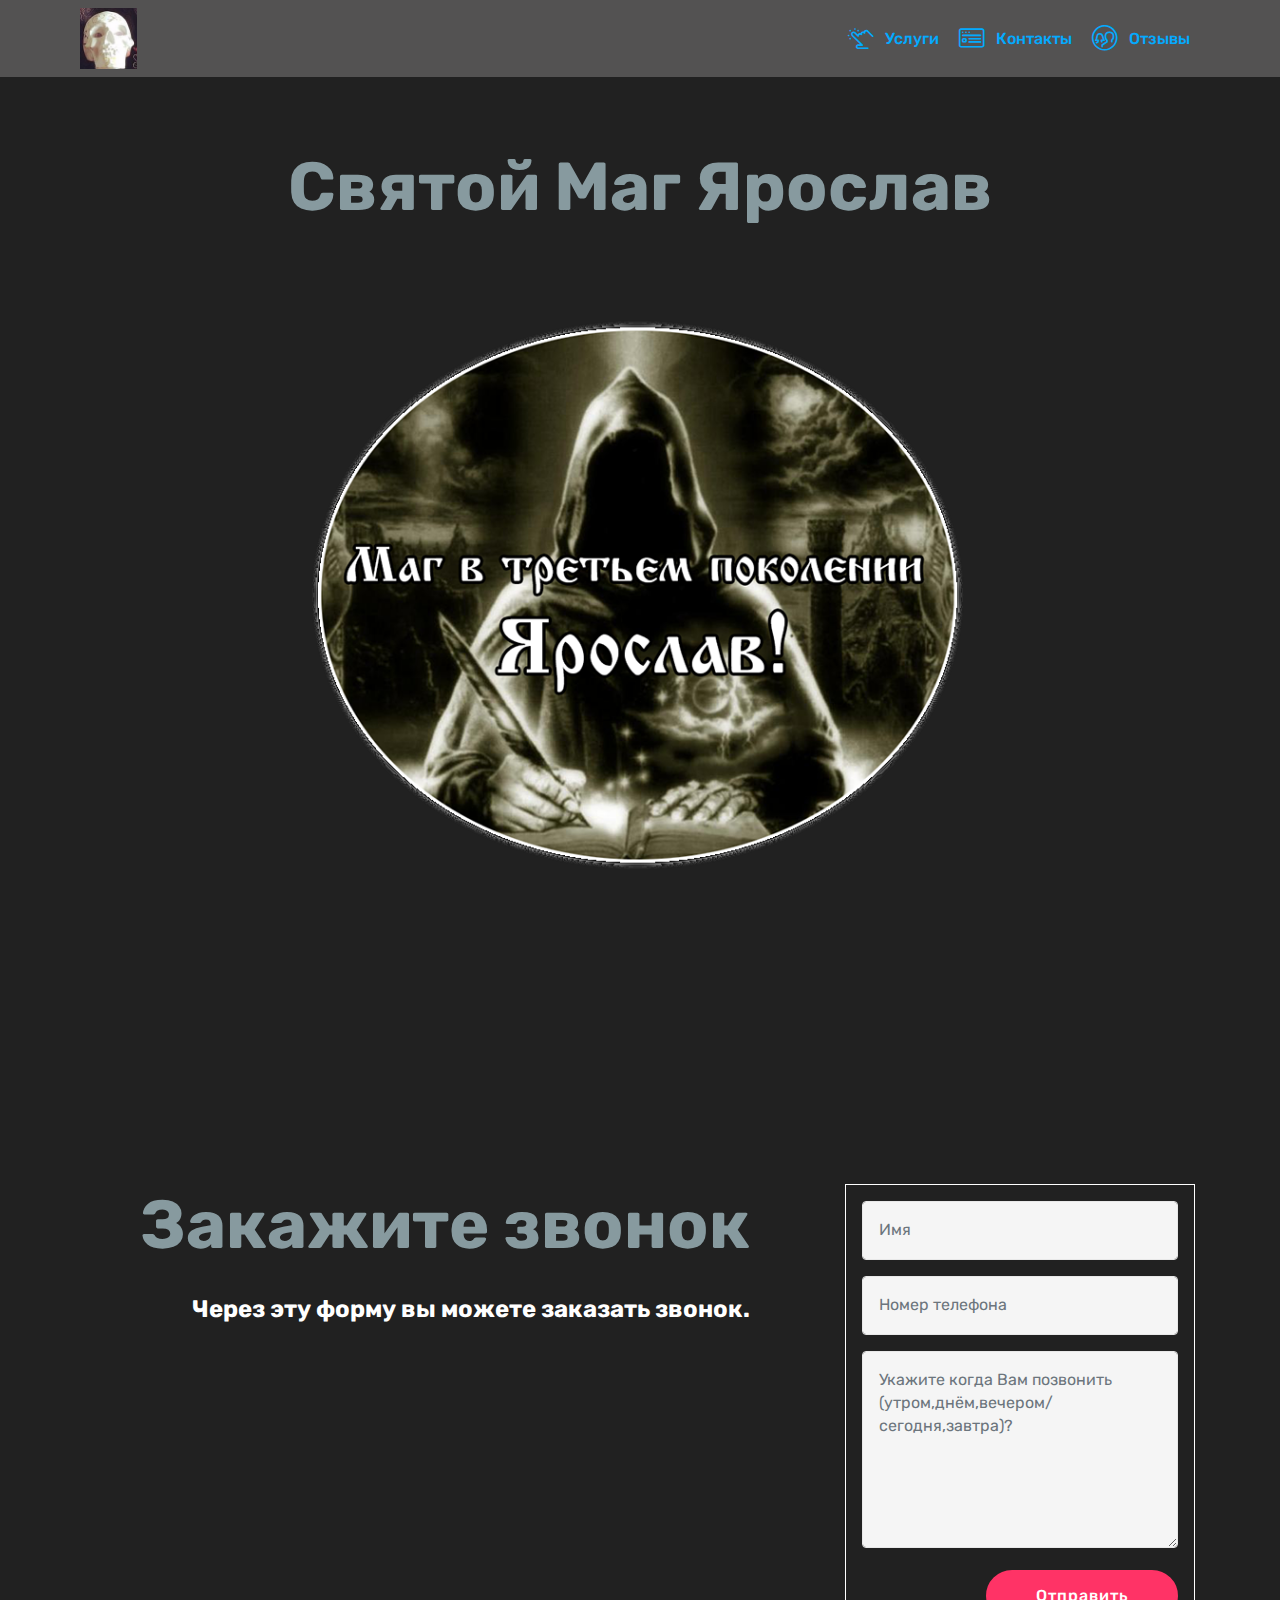
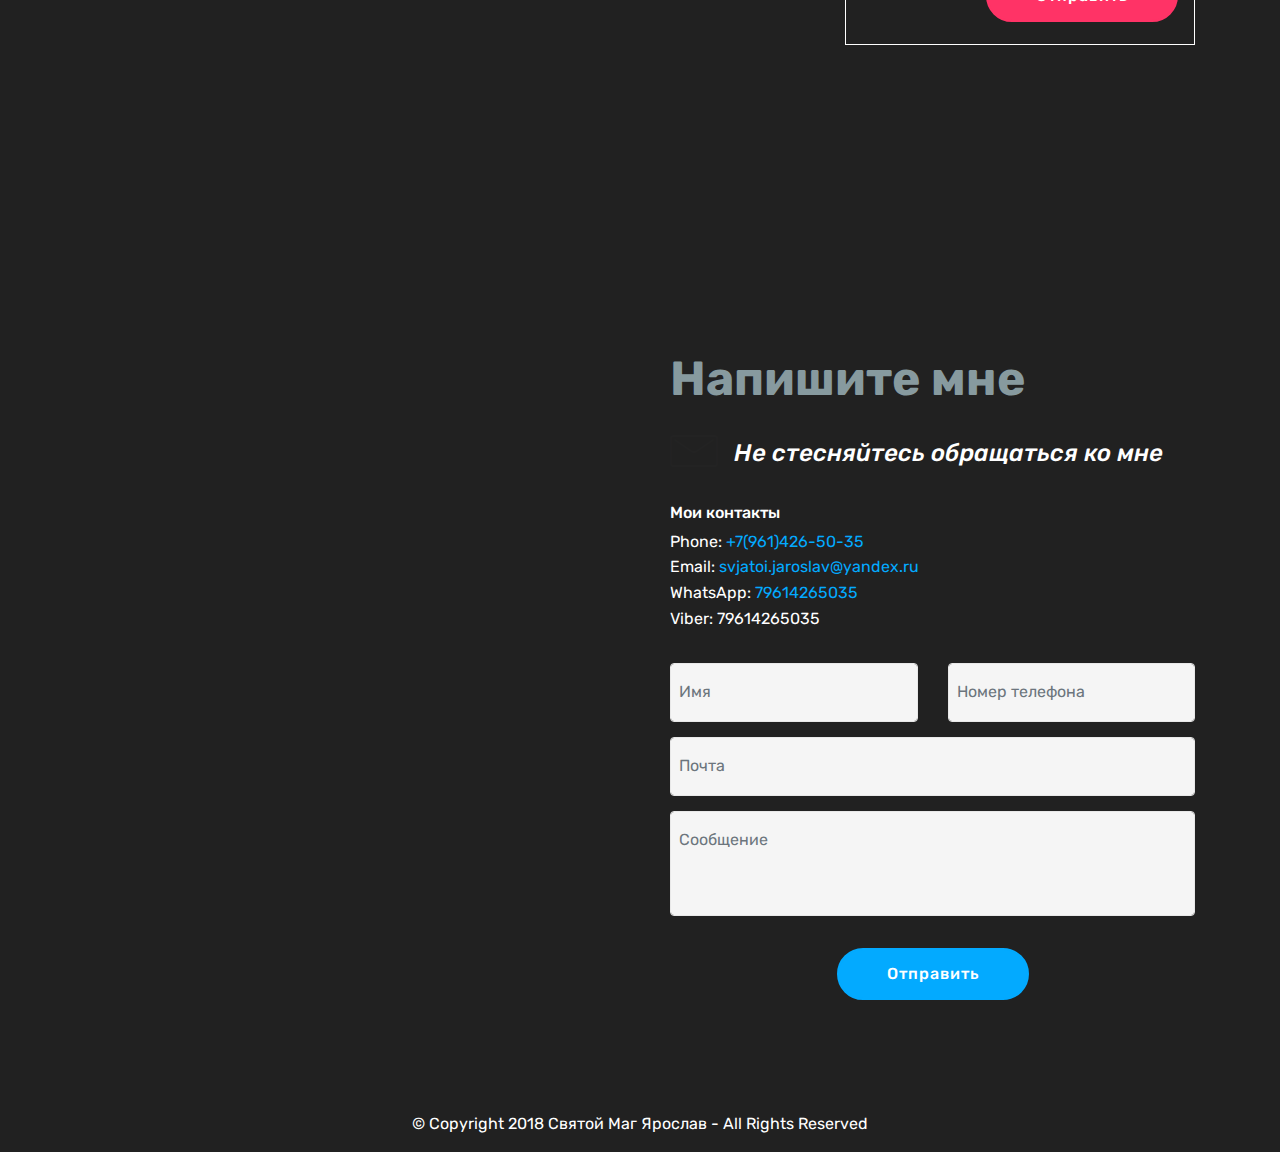
<file: page2.html>
<!DOCTYPE html>
<html >
<head>
  <!-- Site made with Mobirise Website Builder v4.6.3, https://mobirise.com -->
  <meta charset="UTF-8">
  <meta http-equiv="X-UA-Compatible" content="IE=edge">
  <meta name="generator" content="Mobirise v4.6.3, mobirise.com">
  <meta name="viewport" content="width=device-width, initial-scale=1, minimum-scale=1">
  <link rel="shortcut icon" href="assets/images/25013955-134781343869889-2534399689575366656-n-640x480.jpg" type="image/x-icon">
  <meta name="description" content="Web Page Maker Description">
  <title>Контакты</title>
  <link rel="stylesheet" href="assets/web/assets/mobirise-icons-bold/mobirise-icons-bold.css">
  <link rel="stylesheet" href="assets/web/assets/mobirise-icons/mobirise-icons.css">
  <link rel="stylesheet" href="assets/tether/tether.min.css">
  <link rel="stylesheet" href="assets/soundcloud-plugin/style.css">
  <link rel="stylesheet" href="assets/bootstrap/css/bootstrap.min.css">
  <link rel="stylesheet" href="assets/bootstrap/css/bootstrap-grid.min.css">
  <link rel="stylesheet" href="assets/bootstrap/css/bootstrap-reboot.min.css">
  <link rel="stylesheet" href="assets/dropdown/css/style.css">
  <link rel="stylesheet" href="assets/socicon/css/styles.css">
  <link rel="stylesheet" href="assets/theme/css/style.css">
  <link rel="stylesheet" href="assets/mobirise/css/mbr-additional.css" type="text/css">
  
  
  
</head>
<body>
  <section class="menu cid-qIWv5fw8Ny" once="menu" id="menu1-1c">

    

    <nav class="navbar navbar-expand beta-menu navbar-dropdown align-items-center navbar-toggleable-sm">
        <button class="navbar-toggler navbar-toggler-right" type="button" data-toggle="collapse" data-target="#navbarSupportedContent" aria-controls="navbarSupportedContent" aria-expanded="false" aria-label="Toggle navigation">
            <div class="hamburger">
                <span></span>
                <span></span>
                <span></span>
                <span></span>
            </div>
        </button>
        <div class="menu-logo">
            <div class="navbar-brand">
                <span class="navbar-logo">
                    <a href="index.html">
                         <img src="assets/images/25013955-134781343869889-2534399689575366656-n-640x480.jpg" alt="Святой Ярослав" title="" style="height: 3.8rem;">
                    </a>
                </span>
                
            </div>
        </div>
        <div class="collapse navbar-collapse" id="navbarSupportedContent">
            <ul class="navbar-nav nav-dropdown nav-right" data-app-modern-menu="true"><li class="nav-item">
                    <a class="nav-link link text-primary display-4" href="page2.html"><span class="mbrib-touch mbr-iconfont mbr-iconfont-btn" style="color: rgb(3, 170, 255);"></span>
                        
                        Услуги</a>
                </li>
                <li class="nav-item">
                    <a class="nav-link link text-primary display-4" href="page1.html"><span class="mbrib-sites mbr-iconfont mbr-iconfont-btn" style="color: rgb(3, 170, 255);"></span>
                        
                        Контакты</a>
                </li><li class="nav-item"><a class="nav-link link text-primary display-4" href="page1.html"><span class="mbrib-users mbr-iconfont mbr-iconfont-btn" style="color: rgb(3, 170, 255);"></span>
                        
                        Отзывы</a></li></ul>
            
        </div>
    </nav>
</section>

<section class="engine"><a href="https://mobirise.ws">Mobirise</a></section><section once="" class="cid-qIWLuXpGM1" id="footer6-1d">

    

    

    <div class="container">
        <div class="media-container-row align-center mbr-white">
            <div class="col-12">
                <p class="mbr-text mb-0 mbr-fonts-style display-7">
                    © Copyright 2018 Святой Маг Ярослав - All Rights Reserved
                </p>
            </div>
        </div>
    </div>
</section>

<section class="header4 cid-qIX3GTPSEa" id="header4-1f">

    

    

    <div class="container">
        <div class="row justify-content-md-center">
            <div class="media-content col-md-10">
                <h1 class="mbr-section-title align-center mbr-white pb-3 mbr-bold mbr-fonts-style display-1">Святой Маг Ярослав</h1>
                
                <div class="mbr-text align-center mbr-white pb-3">
                    
                </div>
                
            </div>
            <div class="mbr-figure pt-5">
                <a href="index.html"><img src="assets/images/15-u4003-1-916x589.png" alt="Святой Ярослав" title="" style="width: 95%;"></a>
            </div>
        </div>
    </div>
</section>

<section class="cid-qIX3MhBkZs mbr-fullscreen" id="header15-1g">

    

    

    <div class="container align-right">
<div class="row">
    <div class="mbr-white col-lg-8 col-md-7 content-container">
        <h1 class="mbr-section-title mbr-bold pb-3 mbr-fonts-style display-1">
            Закажите звонок</h1>
        <p class="mbr-text pb-3 mbr-fonts-style display-5"><strong>
            Через эту форму вы можете заказать звонок.
        </strong></p>
    </div>
    <div class="col-lg-4 col-md-5">
    <div class="form-container">
        <div class="media-container-column" data-form-type="formoid">
            <div data-form-alert="" hidden="" class="align-center">Сообщение отправлено.</div>
            <form class="mbr-form" action="https://mobirise.com/" method="post" data-form-title="Mobirise Form"><input type="hidden" name="email" data-form-email="true" value="1/nZWqx/jljgNrM5ofWS99Iw/V0J5EoPlM4CrZv3etiaAX/7gkIgG5xZHNiMKhsOJXsC7T1+jH5WSsmDaqnDmQ8zG4CQXu4oZPHYUiiE/MTzXyxzW0o8lbibsDCGsWt8" data-form-field="Email">
                <div data-for="name">
                    <div class="form-group">
                        <input type="text" class="form-control px-3" name="name" data-form-field="Name" placeholder="Имя" required="" id="name-header15-1g">
                    </div>
                </div>
                
                <div data-for="phone">
                    <div class="form-group">
                        <input type="tel" class="form-control px-3" name="phone" data-form-field="Phone" placeholder="Номер телефона" id="phone-header15-1g">
                    </div>
                </div>
                <div class="form-group" data-for="message">
                    <textarea type="text" class="form-control px-3" name="message" rows="7" placeholder="Укажите когда Вам позвонить (утром,днём,вечером/сегодня,завтра)?" data-form-field="Message" id="message-header15-1g"></textarea>
                </div>
                <span class="input-group-btn"><button href="" type="submit" class="btn btn-secondary btn-form display-4">Отправить</button></span>
            </form>
        </div>
    </div>
    </div>
</div>
    </div>
    
</section>

<section class="mbr-section form4 cid-qIX3NvoTxM" id="form4-1h">

    

    
    <div class="container">
        <div class="row">
            <div class="col-md-6">
                <div class="google-map"><iframe frameborder="0" style="border:0" src="https://www.google.com/maps/embed/v1/place?key=AIzaSyA0Dx_boXQiwvdz8sJHoYeZNVTdoWONYkU&amp;q=place_id:ChIJCV6ZAQVJb0QRd1HmdRNWhU4" allowfullscreen=""></iframe></div>
            </div>
            <div class="col-md-6">
                <h2 class="pb-3 align-left mbr-fonts-style display-2"><strong>
                    Напишите мне</strong></h2>
                <div>
                    <div class="icon-block pb-3">
                        <span class="icon-block__icon">
                            <span class="mbri-letter mbr-iconfont"></span>
                        </span>
                        <h4 class="icon-block__title align-left mbr-fonts-style display-5">Не стесняйтесь обращаться ко мне</h4>
                    </div>
                    <div class="icon-contacts pb-3">
                        <h5 class="align-left mbr-fonts-style display-7">
                            Мои контакты</h5>
                        <p class="mbr-text align-left mbr-fonts-style display-7">
                            Phone: <a href="tel:+7(961)426-50-35">+7(961)426-50-35</a>  <br>
                            Email: <a href="mailto:svjatoi.jaroslav@yandex.ru">svjatoi.jaroslav@yandex.ru</a><br>WhatsApp: <a href="https://api.whatsapp.com/send?phone=79614265035" target="_blank">79614265035</a><br><a href="mailto:svjatoi.jaroslav@yandex.ru" class="text-white">Viber: 79614265035<br></a>
                        </p>
                    </div>
                </div>
                <div data-form-type="formoid">
                    <div data-form-alert="" hidden="">Спасибо, что заполнили анкету!
Я отвечу Вам как только освобожусь.</div>
                    <form class="block mbr-form" action="https://mobirise.com/" method="post" data-form-title="Mobirise Form"><input type="hidden" name="email" data-form-email="true" value="ufknTVJbK1ZoU3zuIRTa6/Sd9ocZxe19ynvH6oXB4JVOZ2O7mc5m8weY3xHJXz9bsyTZUBg2+YaadFQfKQ7VdD4VRUhBKKjXMRWQFxkAdt8pwxZplNrABJsBbVN5L46K" data-form-field="Email">
                        <div class="row">
                            <div class="col-md-6 multi-horizontal" data-for="name">
                                <input type="text" class="form-control input" name="name" data-form-field="Name" placeholder="Имя" required="" id="name-form4-1h">
                            </div>
                            <div class="col-md-6 multi-horizontal" data-for="phone">
                                <input type="text" class="form-control input" name="phone" data-form-field="Phone" placeholder="Номер телефона" required="" id="phone-form4-1h">
                            </div>
                            <div class="col-md-12" data-for="email">
                                <input type="text" class="form-control input" name="email" data-form-field="Email" placeholder="Почта" required="" id="email-form4-1h">
                            </div>
                            <div class="col-md-12" data-for="message">
                                <textarea class="form-control input" name="message" rows="3" data-form-field="Message" placeholder="Сообщение" style="resize:none" id="message-form4-1h"></textarea>
                            </div>
                            <div class="input-group-btn col-md-12" style="margin-top: 10px;"><button href="" type="submit" class="btn btn-primary btn-form display-4">Отправить</button></div>
                        </div>
                    </form>
                </div>
            </div>
        </div>
    </div>
</section>

<section once="" class="cid-qIX3P8FxgK" id="footer7-1i">

    

    

    <div class="container">
        <div class="media-container-row align-center mbr-white">
            
            
            <div class="row row-copirayt">
                <p class="mbr-text mb-0 mbr-fonts-style mbr-white align-center display-7">
                    © Copyright 2018 Святой Маг Ярослав - All Rights Reserved
                </p>
            </div>
        </div>
    </div>
</section>


  <script src="assets/web/assets/jquery/jquery.min.js"></script>
  <script src="assets/popper/popper.min.js"></script>
  <script src="assets/tether/tether.min.js"></script>
  <script src="assets/bootstrap/js/bootstrap.min.js"></script>
  <script src="assets/dropdown/js/script.min.js"></script>
  <script src="assets/touchswipe/jquery.touch-swipe.min.js"></script>
  <script src="assets/smoothscroll/smooth-scroll.js"></script>
  <script src="assets/theme/js/script.js"></script>
  <script src="assets/formoid/formoid.min.js"></script>
  
  
</body>
</html>
</file>
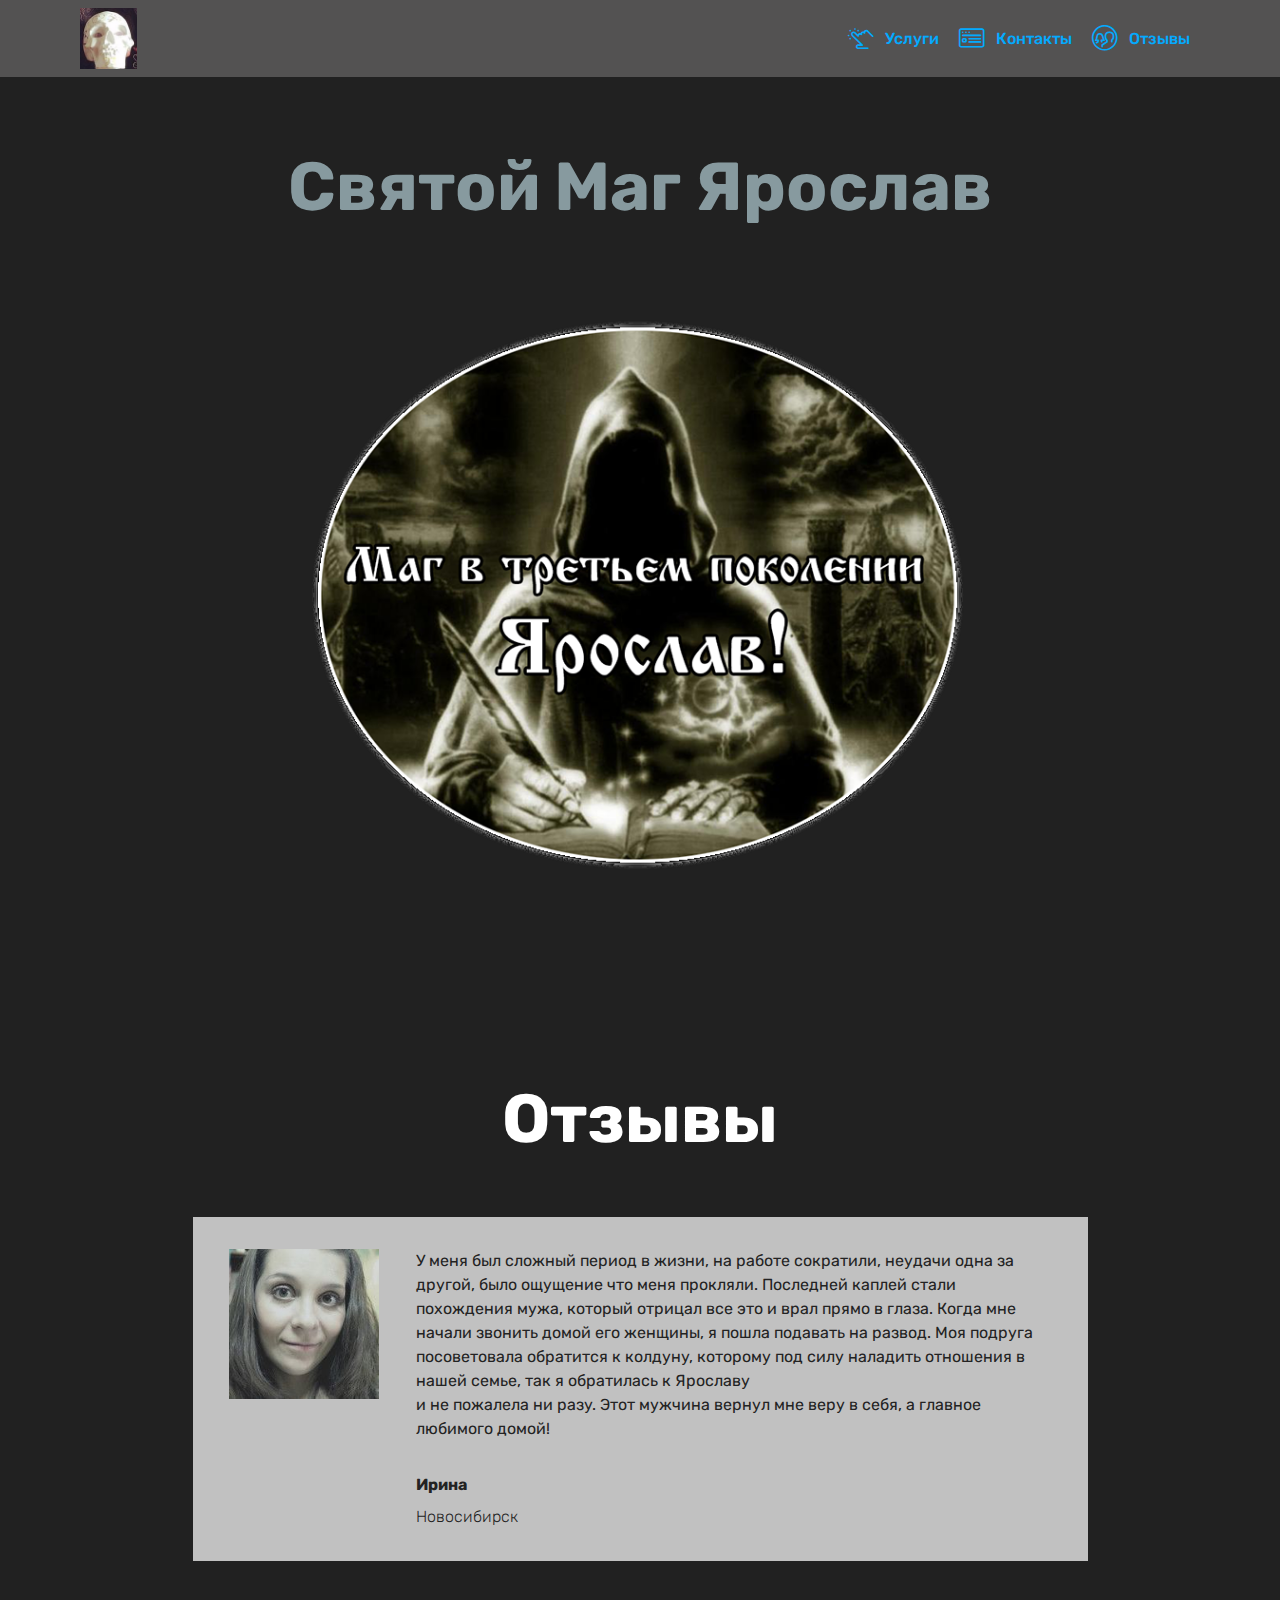
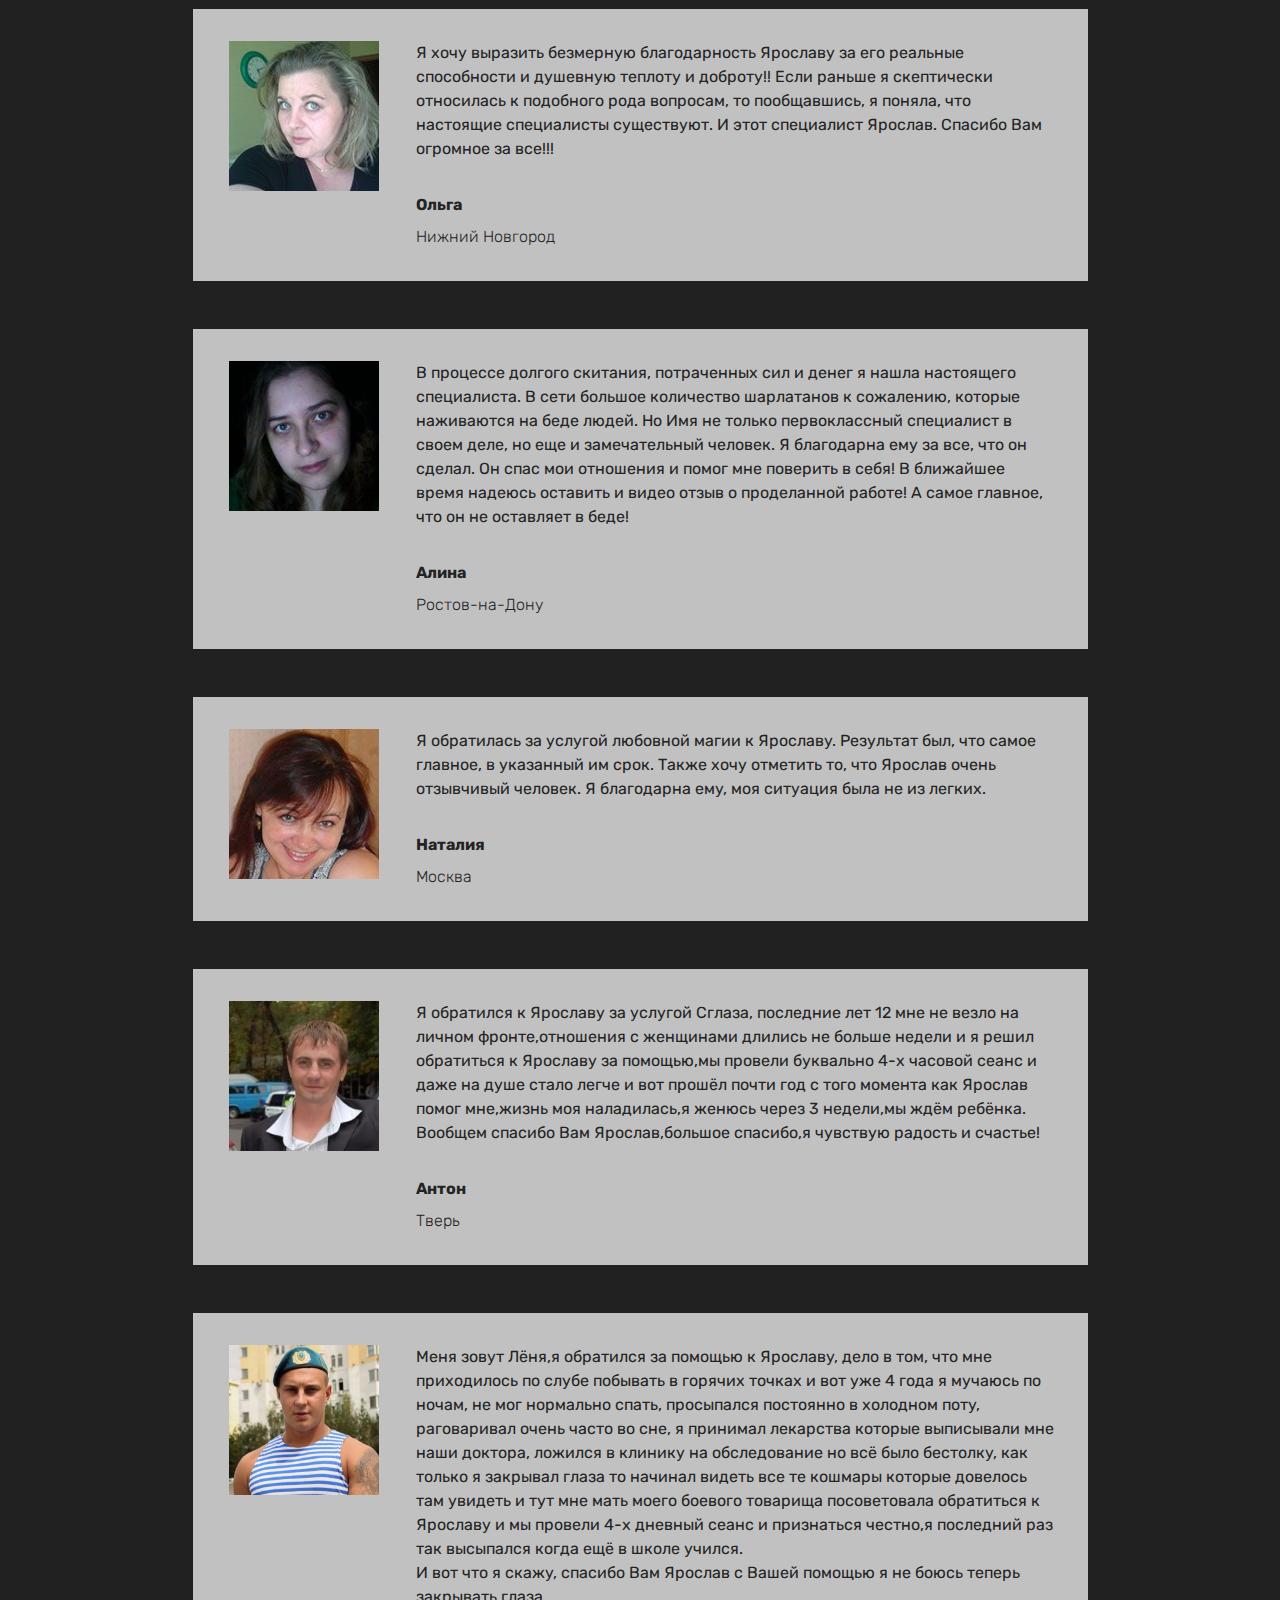
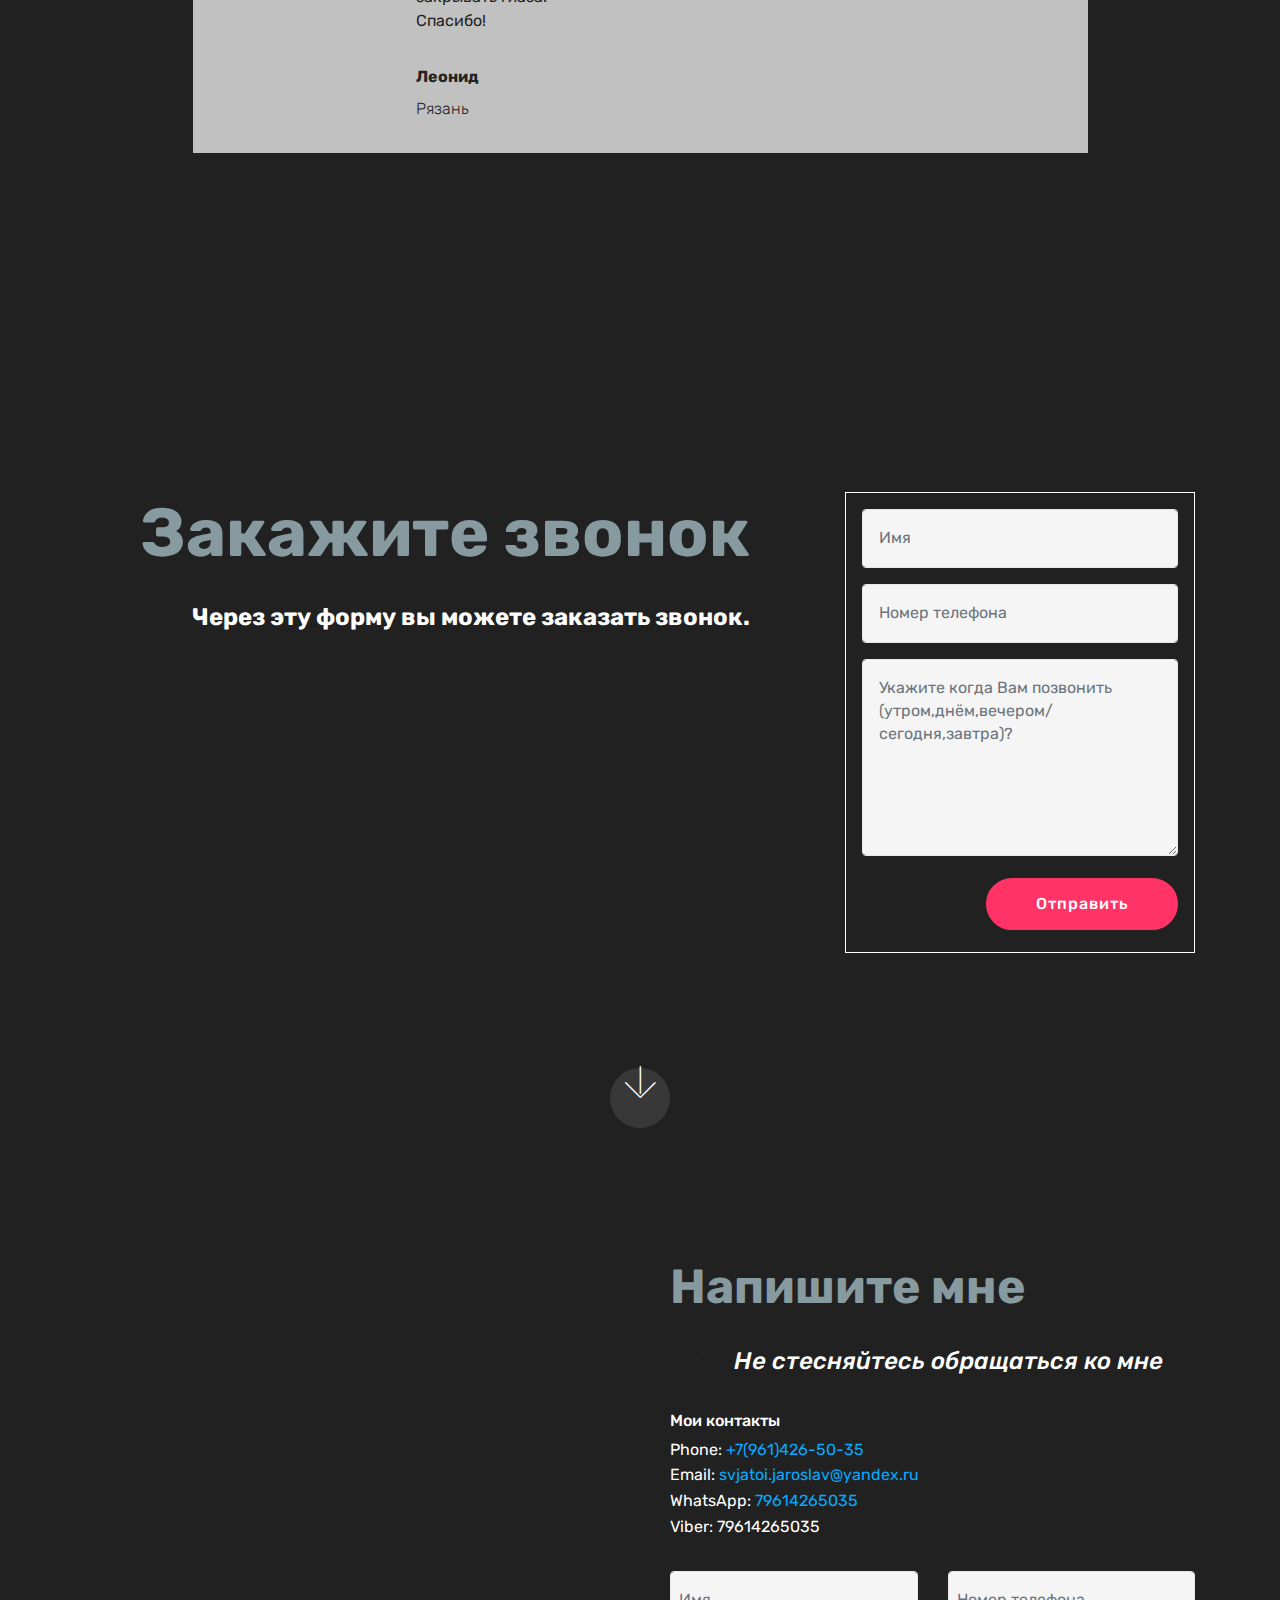
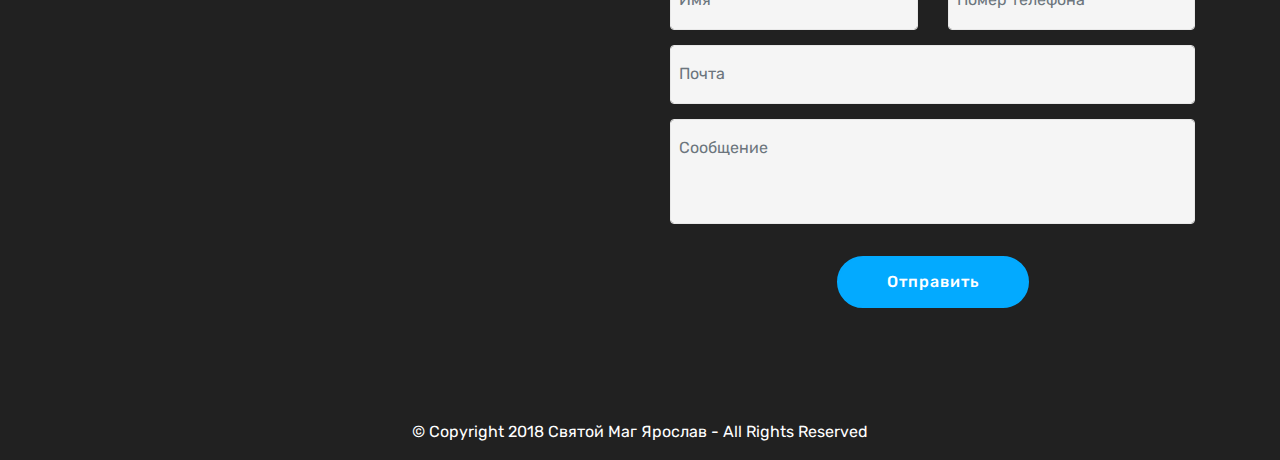
<file: page3.html>
<!DOCTYPE html>
<html >
<head>
  <!-- Site made with Mobirise Website Builder v4.6.3, https://mobirise.com -->
  <meta charset="UTF-8">
  <meta http-equiv="X-UA-Compatible" content="IE=edge">
  <meta name="generator" content="Mobirise v4.6.3, mobirise.com">
  <meta name="viewport" content="width=device-width, initial-scale=1, minimum-scale=1">
  <link rel="shortcut icon" href="assets/images/25013955-134781343869889-2534399689575366656-n-640x480.jpg" type="image/x-icon">
  <meta name="description" content="Web Generator Description">
  <title>Отзывы</title>
  <link rel="stylesheet" href="assets/web/assets/mobirise-icons-bold/mobirise-icons-bold.css">
  <link rel="stylesheet" href="assets/web/assets/mobirise-icons/mobirise-icons.css">
  <link rel="stylesheet" href="assets/tether/tether.min.css">
  <link rel="stylesheet" href="assets/soundcloud-plugin/style.css">
  <link rel="stylesheet" href="assets/bootstrap/css/bootstrap.min.css">
  <link rel="stylesheet" href="assets/bootstrap/css/bootstrap-grid.min.css">
  <link rel="stylesheet" href="assets/bootstrap/css/bootstrap-reboot.min.css">
  <link rel="stylesheet" href="assets/dropdown/css/style.css">
  <link rel="stylesheet" href="assets/socicon/css/styles.css">
  <link rel="stylesheet" href="assets/theme/css/style.css">
  <link rel="stylesheet" href="assets/mobirise/css/mbr-additional.css" type="text/css">
  
  
  
</head>
<body>
  <section class="menu cid-qIWv5fw8Ny" once="menu" id="menu1-1j">

    

    <nav class="navbar navbar-expand beta-menu navbar-dropdown align-items-center navbar-toggleable-sm">
        <button class="navbar-toggler navbar-toggler-right" type="button" data-toggle="collapse" data-target="#navbarSupportedContent" aria-controls="navbarSupportedContent" aria-expanded="false" aria-label="Toggle navigation">
            <div class="hamburger">
                <span></span>
                <span></span>
                <span></span>
                <span></span>
            </div>
        </button>
        <div class="menu-logo">
            <div class="navbar-brand">
                <span class="navbar-logo">
                    <a href="index.html">
                         <img src="assets/images/25013955-134781343869889-2534399689575366656-n-640x480.jpg" alt="Святой Ярослав" title="" style="height: 3.8rem;">
                    </a>
                </span>
                
            </div>
        </div>
        <div class="collapse navbar-collapse" id="navbarSupportedContent">
            <ul class="navbar-nav nav-dropdown nav-right" data-app-modern-menu="true"><li class="nav-item">
                    <a class="nav-link link text-primary display-4" href="page2.html"><span class="mbrib-touch mbr-iconfont mbr-iconfont-btn" style="color: rgb(3, 170, 255);"></span>
                        
                        Услуги</a>
                </li>
                <li class="nav-item">
                    <a class="nav-link link text-primary display-4" href="page1.html"><span class="mbrib-sites mbr-iconfont mbr-iconfont-btn" style="color: rgb(3, 170, 255);"></span>
                        
                        Контакты</a>
                </li><li class="nav-item"><a class="nav-link link text-primary display-4" href="page1.html"><span class="mbrib-users mbr-iconfont mbr-iconfont-btn" style="color: rgb(3, 170, 255);"></span>
                        
                        Отзывы</a></li></ul>
            
        </div>
    </nav>
</section>

<section class="engine"><a href="https://mobirise.ws/k">how to develop own website</a></section><section once="" class="cid-qIWLuXpGM1" id="footer6-1k">

    

    

    <div class="container">
        <div class="media-container-row align-center mbr-white">
            <div class="col-12">
                <p class="mbr-text mb-0 mbr-fonts-style display-7">
                    © Copyright 2018 Святой Маг Ярослав - All Rights Reserved
                </p>
            </div>
        </div>
    </div>
</section>

<section class="header4 cid-qIX4a7mheq" id="header4-1m">

    

    

    <div class="container">
        <div class="row justify-content-md-center">
            <div class="media-content col-md-10">
                <h1 class="mbr-section-title align-center mbr-white pb-3 mbr-bold mbr-fonts-style display-1">Святой Маг Ярослав</h1>
                
                <div class="mbr-text align-center mbr-white pb-3">
                    
                </div>
                
            </div>
            <div class="mbr-figure pt-5">
                <a href="index.html"><img src="assets/images/15-u4003-1-916x589.png" alt="Святой Ярослав" title="" style="width: 95%;"></a>
            </div>
        </div>
    </div>
</section>

<section class="testimonials4 cid-qIX4pt7ql4" id="testimonials4-1p">

  

  
  <div class="container">
    <h2 class="pb-3 mbr-fonts-style mbr-white align-center display-1"><strong>
        Отзывы</strong></h2>
    
    <div class="col-md-10 testimonials-container"> 
      

      
    <div class="testimonials-item">
        <div class="user row">
          <div class="col-lg-3 col-md-4">
            <div class="user_image">
              <img src="assets/images/-avatar180-180x180.jpg" alt="" title="">
            </div>
          </div>
          <div class="testimonials-caption col-lg-9 col-md-8">
            <div class="user_text ">
              <p class="mbr-fonts-style  display-7">У меня был сложный период в жизни, на работе сократили, неудачи одна за другой, было ощущение что меня прокляли. Последней каплей стали похождения мужа, который отрицал все это и врал прямо в глаза. Когда мне начали звонить домой его женщины, я пошла подавать на развод. Моя подруга посоветовала обратится к колдуну, которому под силу наладить отношения в нашей семье, так я обратилась к Ярославу 
<br>и не пожалела ни разу. Этот мужчина вернул мне веру в себя, а главное любимого домой!&nbsp;</p>
            </div>
            <div class="user_name mbr-bold mbr-fonts-style align-left pt-3 display-7">
                 Ирина</div>
            <div class="user_desk mbr-light mbr-fonts-style align-left pt-2 display-7">
                 Новосибирск
            </div>
          </div>
        </div>
      </div><div class="testimonials-item">
        <div class="user row">
          <div class="col-lg-3 col-md-4">
            <div class="user_image">
              <img src="assets/images/1170916904-1-163x217.jpg" alt="" title="">
            </div>
          </div>
          <div class="testimonials-caption col-lg-9 col-md-8">
            <div class="user_text">
              <p class="mbr-fonts-style  display-7">Я хочу выразить безмерную благодарность Ярославу за его реальные способности и душевную теплоту и доброту!! Если раньше я скептически относилась к подобного рода вопросам, то пообщавшись, я поняла, что настоящие специалисты существуют. И этот специалист Ярослав. Спасибо Вам огромное за все!!!</p>
            </div>
            <div class="user_name mbr-bold mbr-fonts-style align-left pt-3 display-7">
                 Ольга</div>
            <div class="user_desk mbr-light mbr-fonts-style align-left pt-2 display-7">Нижний Новгород</div>
          </div>
        </div>
      </div><div class="testimonials-item">
        <div class="user row">
          <div class="col-lg-3 col-md-4">
            <div class="user_image">
              <img src="assets/images/2222439827-1-228x171.jpg" alt="" title="">
            </div>
          </div>
          <div class="testimonials-caption col-lg-9 col-md-8">
            <div class="user_text">
              <p class="mbr-fonts-style  display-7">В процессе долгого скитания, потраченных сил и денег я нашла настоящего специалиста. В сети большое количество шарлатанов к сожалению, которые наживаются на беде людей. Но Имя не только первоклассный специалист в своем деле, но еще и замечательный человек. Я благодарна ему за все, что он сделал. Он спас мои отношения и помог мне поверить в себя! В ближайшее время надеюсь оставить и видео отзыв о проделанной работе! А самое главное, что он не оставляет в беде!</p>
            </div>
            <div class="user_name mbr-bold mbr-fonts-style align-left pt-3 display-7">
                 Алина</div>
            <div class="user_desk mbr-light mbr-fonts-style align-left pt-2 display-7">
                 Ростов-на-Дону
            </div>
          </div>
        </div>
      </div><div class="testimonials-item">
        <div class="user row">
          <div class="col-lg-3 col-md-4">
            <div class="user_image">
              <img src="assets/images/2235570251-174x217.jpg" alt="" title="">
            </div>
          </div>
          <div class="testimonials-caption col-lg-9 col-md-8">
            <div class="user_text">
              <p class="mbr-fonts-style  display-7">Я обратилась за услугой любовной магии к Ярославу. Результат был, что самое главное, в указанный им срок. Также хочу отметить то, что Ярослав очень отзывчивый человек. Я благодарна ему, моя ситуация была не из легких.</p>
            </div>
            <div class="user_name mbr-bold mbr-fonts-style align-left pt-3 display-7">
                 Наталия
            </div>
            <div class="user_desk mbr-light mbr-fonts-style align-left pt-2 display-7">
                 Москва</div>
          </div>
        </div>
      </div><div class="testimonials-item">
        <div class="user row">
          <div class="col-lg-3 col-md-4">
            <div class="user_image">
              <img src="assets/images/69uidqstneo-318x480.jpg" alt="" title="">
            </div>
          </div>
          <div class="testimonials-caption col-lg-9 col-md-8">
            <div class="user_text">
              <p class="mbr-fonts-style  display-7">Я обратился к Ярославу за услугой Сглаза, последние лет 12 мне не везло на личном фронте,отношения с женщинами длились не больше недели и я решил обратиться к Ярославу за помощью,мы провели буквально 4-х часовой сеанс и даже на душе стало легче и вот прошёл почти год с того момента как Ярослав помог мне,жизнь моя наладилась,я женюсь через 3 недели,мы ждём ребёнка.
<br>Вообщем спасибо Вам Ярослав,большое спасибо,я чувствую радость и счастье!</p>
            </div>
            <div class="user_name mbr-bold mbr-fonts-style align-left pt-3 display-7">
                 Антон</div>
            <div class="user_desk mbr-light mbr-fonts-style align-left pt-2 display-7">
                 Тверь</div>
          </div>
        </div>
      </div><div class="testimonials-item">
        <div class="user row">
          <div class="col-lg-3 col-md-4">
            <div class="user_image">
              <img src="assets/images/4-8-1024x683.jpg" alt="" title="">
            </div>
          </div>
          <div class="testimonials-caption col-lg-9 col-md-8">
            <div class="user_text">
              <p class="mbr-fonts-style  display-7">Меня зовут Лёня,я обратился за помощью к Ярославу, дело в том, что мне приходилось по слубе побывать в горячих точках и вот уже 4 года я мучаюсь по ночам, не мог нормально спать, просыпался постоянно в холодном поту, раговаривал очень часто во сне, я принимал лекарства которые выписывали мне наши доктора, ложился в клинику на обследование но всё было бестолку, как только я закрывал глаза то начинал видеть все те кошмары которые довелось там увидеть и тут мне мать моего боевого товарища посоветовала обратиться к Ярославу и мы провели 4-х дневный сеанс и признаться честно,я последний раз так высыпался когда ещё в школе учился.
<br>И вот что я скажу, спасибо Вам Ярослав с Вашей помощью я не боюсь теперь закрывать глаза.
<br>Спасибо!</p>
            </div>
            <div class="user_name mbr-bold mbr-fonts-style align-left pt-3 display-7">
                 Леонид</div>
            <div class="user_desk mbr-light mbr-fonts-style align-left pt-2 display-7">
                 Рязань</div>
          </div>
        </div>
      </div></div>
  </div>
</section>

<section class="cid-qIX4d5MRxB mbr-fullscreen" id="header15-1n">

    

    

    <div class="container align-right">
<div class="row">
    <div class="mbr-white col-lg-8 col-md-7 content-container">
        <h1 class="mbr-section-title mbr-bold pb-3 mbr-fonts-style display-1">
            Закажите звонок</h1>
        <p class="mbr-text pb-3 mbr-fonts-style display-5"><strong>
            Через эту форму вы можете заказать звонок.
        </strong></p>
    </div>
    <div class="col-lg-4 col-md-5">
    <div class="form-container">
        <div class="media-container-column" data-form-type="formoid">
            <div data-form-alert="" hidden="" class="align-center">Сообщение отправлено.</div>
            <form class="mbr-form" action="https://mobirise.com/" method="post" data-form-title="Mobirise Form"><input type="hidden" name="email" data-form-email="true" value="hLDfqT7n619ls6rIL4hpfOSW7bLkyVfsVcoWcCyHCIi0PVAXnu3kzT97WTHqUOyE3Ys9sr20EoUOj1sg/SK5Q1qMOPaUeW9T7NomsXdtpcF8bPoxzXmWTsOZb75SkdYe" data-form-field="Email">
                <div data-for="name">
                    <div class="form-group">
                        <input type="text" class="form-control px-3" name="name" data-form-field="Name" placeholder="Имя" required="" id="name-header15-1n">
                    </div>
                </div>
                
                <div data-for="phone">
                    <div class="form-group">
                        <input type="tel" class="form-control px-3" name="phone" data-form-field="Phone" placeholder="Номер телефона" id="phone-header15-1n">
                    </div>
                </div>
                <div class="form-group" data-for="message">
                    <textarea type="text" class="form-control px-3" name="message" rows="7" placeholder="Укажите когда Вам позвонить (утром,днём,вечером/сегодня,завтра)?" data-form-field="Message" id="message-header15-1n"></textarea>
                </div>
                <span class="input-group-btn"><button href="" type="submit" class="btn btn-secondary btn-form display-4">Отправить</button></span>
            </form>
        </div>
    </div>
    </div>
</div>
    </div>
    <div class="mbr-arrow hidden-sm-down" aria-hidden="true">
        <a href="#next">
            <i class="mbri-down mbr-iconfont"></i>
        </a>
    </div>
</section>

<section class="mbr-section form4 cid-qIX4eJlFQF" id="form4-1o">

    

    
    <div class="container">
        <div class="row">
            <div class="col-md-6">
                <div class="google-map"><iframe frameborder="0" style="border:0" src="https://www.google.com/maps/embed/v1/place?key=AIzaSyA0Dx_boXQiwvdz8sJHoYeZNVTdoWONYkU&amp;q=place_id:ChIJCV6ZAQVJb0QRd1HmdRNWhU4" allowfullscreen=""></iframe></div>
            </div>
            <div class="col-md-6">
                <h2 class="pb-3 align-left mbr-fonts-style display-2"><strong>
                    Напишите мне</strong></h2>
                <div>
                    <div class="icon-block pb-3">
                        <span class="icon-block__icon">
                            <span class="mbri-letter mbr-iconfont"></span>
                        </span>
                        <h4 class="icon-block__title align-left mbr-fonts-style display-5">Не стесняйтесь обращаться ко мне</h4>
                    </div>
                    <div class="icon-contacts pb-3">
                        <h5 class="align-left mbr-fonts-style display-7">
                            Мои контакты</h5>
                        <p class="mbr-text align-left mbr-fonts-style display-7">
                            Phone: <a href="tel:+7(961)426-50-35">+7(961)426-50-35</a>  <br>
                            Email: <a href="mailto:svjatoi.jaroslav@yandex.ru">svjatoi.jaroslav@yandex.ru</a><br>WhatsApp: <a href="https://api.whatsapp.com/send?phone=79614265035" target="_blank">79614265035</a><br><a href="mailto:svjatoi.jaroslav@yandex.ru" class="text-white">Viber: 79614265035<br></a>
                        </p>
                    </div>
                </div>
                <div data-form-type="formoid">
                    <div data-form-alert="" hidden="">Спасибо, что заполнили анкету!
Я отвечу Вам как только освобожусь.</div>
                    <form class="block mbr-form" action="https://mobirise.com/" method="post" data-form-title="Mobirise Form"><input type="hidden" name="email" data-form-email="true" value="tsgzWl7ZCzdHOF1hECyHyS4YWl2d413ar5WuW3teglo6PuefYAbHFoFhi3KAKbFnnPGCI5K6rM/4LCzOahOH1cKOUFyQPTnWOYXlUHJsWoUTZqvQfKZZsINmfRZlZZcv" data-form-field="Email">
                        <div class="row">
                            <div class="col-md-6 multi-horizontal" data-for="name">
                                <input type="text" class="form-control input" name="name" data-form-field="Name" placeholder="Имя" required="" id="name-form4-1o">
                            </div>
                            <div class="col-md-6 multi-horizontal" data-for="phone">
                                <input type="text" class="form-control input" name="phone" data-form-field="Phone" placeholder="Номер телефона" required="" id="phone-form4-1o">
                            </div>
                            <div class="col-md-12" data-for="email">
                                <input type="text" class="form-control input" name="email" data-form-field="Email" placeholder="Почта" required="" id="email-form4-1o">
                            </div>
                            <div class="col-md-12" data-for="message">
                                <textarea class="form-control input" name="message" rows="3" data-form-field="Message" placeholder="Сообщение" style="resize:none" id="message-form4-1o"></textarea>
                            </div>
                            <div class="input-group-btn col-md-12" style="margin-top: 10px;"><button href="" type="submit" class="btn btn-primary btn-form display-4">Отправить</button></div>
                        </div>
                    </form>
                </div>
            </div>
        </div>
    </div>
</section>

<section once="" class="cid-qIX3P8FxgK" id="footer7-1l">

    

    

    <div class="container">
        <div class="media-container-row align-center mbr-white">
            
            
            <div class="row row-copirayt">
                <p class="mbr-text mb-0 mbr-fonts-style mbr-white align-center display-7">
                    © Copyright 2018 Святой Маг Ярослав - All Rights Reserved
                </p>
            </div>
        </div>
    </div>
</section>


  <script src="assets/web/assets/jquery/jquery.min.js"></script>
  <script src="assets/popper/popper.min.js"></script>
  <script src="assets/tether/tether.min.js"></script>
  <script src="assets/bootstrap/js/bootstrap.min.js"></script>
  <script src="assets/dropdown/js/script.min.js"></script>
  <script src="assets/touchswipe/jquery.touch-swipe.min.js"></script>
  <script src="assets/smoothscroll/smooth-scroll.js"></script>
  <script src="assets/theme/js/script.js"></script>
  <script src="assets/formoid/formoid.min.js"></script>
  
  
</body>
</html>
</file>
<file: assets/web/assets/mobirise-icons-bold/mobirise-icons-bold.css>
@font-face {
  font-family: 'mobirise-icons-bold';
  src:  url('mobirise-icons-bold.eot?m1l4yr');
  src:  url('mobirise-icons-bold.eot?m1l4yr#iefix') format('embedded-opentype'),
    url('mobirise-icons-bold.ttf?m1l4yr') format('truetype'),
    url('mobirise-icons-bold.woff?m1l4yr') format('woff'),
    url('mobirise-icons-bold.svg?m1l4yr#mobirise-icons-bold') format('svg');
  font-weight: normal;
  font-style: normal;
}

[class^="mbrib-"], [class*="mbrib-"] {
  /* use !important to prevent issues with browser extensions that change fonts */
  font-family: 'mobirise-icons-bold' !important;
  speak: none;
  font-style: normal;
  font-weight: normal;
  font-variant: normal;
  text-transform: none;
  line-height: 1;

  /* Better Font Rendering =========== */
  -webkit-font-smoothing: antialiased;
  -moz-osx-font-smoothing: grayscale;
}

.mbrib-add-submenu:before {
  content: "\e900";
}
.mbrib-alert:before {
  content: "\e901";
}
.mbrib-align-center:before {
  content: "\e902";
}
.mbrib-align-justify:before {
  content: "\e903";
}
.mbrib-align-left:before {
  content: "\e904";
}
.mbrib-align-right:before {
  content: "\e905";
}
.mbrib-android:before {
  content: "\e906";
}
.mbrib-apple:before {
  content: "\e907";
}
.mbrib-arrow-down:before {
  content: "\e908";
}
.mbrib-arrow-next:before {
  content: "\e909";
}
.mbrib-arrow-prev:before {
  content: "\e90a";
}
.mbrib-arrow-up:before {
  content: "\e90b";
}
.mbrib-bold:before {
  content: "\e90c";
}
.mbrib-bookmark:before {
  content: "\e90d";
}
.mbrib-bootstrap:before {
  content: "\e90e";
}
.mbrib-briefcase:before {
  content: "\e90f";
}
.mbrib-browse:before {
  content: "\e910";
}
.mbrib-bulleted-list:before {
  content: "\e911";
}
.mbrib-calendar:before {
  content: "\e912";
}
.mbrib-camera:before {
  content: "\e913";
}
.mbrib-cart-add:before {
  content: "\e914";
}
.mbrib-cart-full:before {
  content: "\e915";
}
.mbrib-cash:before {
  content: "\e916";
}
.mbrib-change-style:before {
  content: "\e917";
}
.mbrib-chat:before {
  content: "\e918";
}
.mbrib-clock:before {
  content: "\e919";
}
.mbrib-close:before {
  content: "\e91a";
}
.mbrib-cloud:before {
  content: "\e91b";
}
.mbrib-code:before {
  content: "\e91c";
}
.mbrib-contact-form:before {
  content: "\e91d";
}
.mbrib-credit-card:before {
  content: "\e91e";
}
.mbrib-cursor-click:before {
  content: "\e91f";
}
.mbrib-cust-feedback:before {
  content: "\e920";
}
.mbrib-database:before {
  content: "\e921";
}
.mbrib-delivery:before {
  content: "\e922";
}
.mbrib-desktop:before {
  content: "\e923";
}
.mbrib-devices:before {
  content: "\e924";
}
.mbrib-down:before {
  content: "\e925";
}
.mbrib-download:before {
  content: "\e926";
}
.mbrib-drag-n-drop:before {
  content: "\e927";
}
.mbrib-drag-n-drop2:before {
  content: "\e928";
}
.mbrib-edit:before {
  content: "\e929";
}
.mbrib-edit2:before {
  content: "\e92a";
}
.mbrib-error:before {
  content: "\e92b";
}
.mbrib-extension:before {
  content: "\e92c";
}
.mbrib-features:before {
  content: "\e92d";
}
.mbrib-file:before {
  content: "\e92e";
}
.mbrib-flag:before {
  content: "\e92f";
}
.mbrib-folder:before {
  content: "\e930";
}
.mbrib-gift:before {
  content: "\e931";
}
.mbrib-github:before {
  content: "\e932";
}
.mbrib-globe-2:before {
  content: "\e933";
}
.mbrib-globe:before {
  content: "\e934";
}
.mbrib-growing-chart:before {
  content: "\e935";
}
.mbrib-hearth:before {
  content: "\e936";
}
.mbrib-help:before {
  content: "\e937";
}
.mbrib-home:before {
  content: "\e938";
}
.mbrib-hot-cup:before {
  content: "\e939";
}
.mbrib-idea:before {
  content: "\e93a";
}
.mbrib-image-gallery:before {
  content: "\e93b";
}
.mbrib-image-slider:before {
  content: "\e93c";
}
.mbrib-info:before {
  content: "\e93d";
}
.mbrib-italic:before {
  content: "\e93e";
}
.mbrib-key:before {
  content: "\e93f";
}
.mbrib-laptop:before {
  content: "\e940";
}
.mbrib-layers:before {
  content: "\e941";
}
.mbrib-left-right:before {
  content: "\e942";
}
.mbrib-left:before {
  content: "\e943";
}
.mbrib-letter:before {
  content: "\e944";
}
.mbrib-like:before {
  content: "\e945";
}
.mbrib-link:before {
  content: "\e946";
}
.mbrib-lock:before {
  content: "\e947";
}
.mbrib-login:before {
  content: "\e948";
}
.mbrib-logout:before {
  content: "\e949";
}
.mbrib-magic-stick:before {
  content: "\e94a";
}
.mbrib-map-pin:before {
  content: "\e94b";
}
.mbrib-menu:before {
  content: "\e94c";
}
.mbrib-mobile:before {
  content: "\e94d";
}
.mbrib-mobile2:before {
  content: "\e94e";
}
.mbrib-mobirise:before {
  content: "\e94f";
}
.mbrib-more-horizontal:before {
  content: "\e950";
}
.mbrib-more-vertical:before {
  content: "\e951";
}
.mbrib-music:before {
  content: "\e952";
}
.mbrib-new-file:before {
  content: "\e953";
}
.mbrib-numbered-list:before {
  content: "\e954";
}
.mbrib-opened-folder:before {
  content: "\e955";
}
.mbrib-pages:before {
  content: "\e956";
}
.mbrib-paper-plane:before {
  content: "\e957";
}
.mbrib-paperclip:before {
  content: "\e958";
}
.mbrib-photo:before {
  content: "\e959";
}
.mbrib-photos:before {
  content: "\e95a";
}
.mbrib-pin:before {
  content: "\e95b";
}
.mbrib-play:before {
  content: "\e95c";
}
.mbrib-plus:before {
  content: "\e95d";
}
.mbrib-preview:before {
  content: "\e95e";
}
.mbrib-print:before {
  content: "\e95f";
}
.mbrib-protect:before {
  content: "\e960";
}
.mbrib-question:before {
  content: "\e961";
}
.mbrib-quote-left:before {
  content: "\e962";
}
.mbrib-quote-right:before {
  content: "\e963";
}
.mbrib-redo:before {
  content: "\e964";
}
.mbrib-refresh:before {
  content: "\e965";
}
.mbrib-responsive:before {
  content: "\e966";
}
.mbrib-right:before {
  content: "\e967";
}
.mbrib-rocket:before {
  content: "\e968";
}
.mbrib-sad-face:before {
  content: "\e969";
}
.mbrib-sale:before {
  content: "\e96a";
}
.mbrib-save:before {
  content: "\e96b";
}
.mbrib-search:before {
  content: "\e96c";
}
.mbrib-setting:before {
  content: "\e96d";
}
.mbrib-setting2:before {
  content: "\e96e";
}
.mbrib-setting3:before {
  content: "\e96f";
}
.mbrib-share:before {
  content: "\e970";
}
.mbrib-shopping-bag:before {
  content: "\e971";
}
.mbrib-shopping-basket:before {
  content: "\e972";
}
.mbrib-shopping-cart:before {
  content: "\e973";
}
.mbrib-sites:before {
  content: "\e974";
}
.mbrib-smile-face:before {
  content: "\e975";
}
.mbrib-speed:before {
  content: "\e976";
}
.mbrib-star:before {
  content: "\e977";
}
.mbrib-success:before {
  content: "\e978";
}
.mbrib-sun:before {
  content: "\e979";
}
.mbrib-sun2:before {
  content: "\e97a";
}
.mbrib-tablet-vertical:before {
  content: "\e97b";
}
.mbrib-tablet:before {
  content: "\e97c";
}
.mbrib-target:before {
  content: "\e97d";
}
.mbrib-timer:before {
  content: "\e97e";
}
.mbrib-to-ftp:before {
  content: "\e97f";
}
.mbrib-to-local-drive:before {
  content: "\e980";
}
.mbrib-touch-swipe:before {
  content: "\e981";
}
.mbrib-touch:before {
  content: "\e982";
}
.mbrib-trash:before {
  content: "\e983";
}
.mbrib-underline:before {
  content: "\e984";
}
.mbrib-undo:before {
  content: "\e985";
}
.mbrib-unlink:before {
  content: "\e986";
}
.mbrib-unlock:before {
  content: "\e987";
}
.mbrib-up-down:before {
  content: "\e988";
}
.mbrib-up:before {
  content: "\e989";
}
.mbrib-update:before {
  content: "\e98a";
}
.mbrib-upload:before {
  content: "\e98b";
}
.mbrib-user:before {
  content: "\e98c";
}
.mbrib-user2:before {
  content: "\e98d";
}
.mbrib-users:before {
  content: "\e98e";
}
.mbrib-video-play:before {
  content: "\e98f";
}
.mbrib-video:before {
  content: "\e990";
}
.mbrib-watch:before {
  content: "\e991";
}
.mbrib-website-theme:before {
  content: "\e992";
}
.mbrib-wifi:before {
  content: "\e993";
}
.mbrib-windows:before {
  content: "\e994";
}
.mbrib-zoom-out:before {
  content: "\e995";
}
</file>
<file: assets/web/assets/mobirise-icons/mobirise-icons.css>
@font-face {
  font-family: 'MobiriseIcons';
  src:  url('mobirise-icons.eot?spat4u');
  src:  url('mobirise-icons.eot?spat4u#iefix') format('embedded-opentype'),
    url('mobirise-icons.ttf?spat4u') format('truetype'),
    url('mobirise-icons.woff?spat4u') format('woff'),
    url('mobirise-icons.svg?spat4u#MobiriseIcons') format('svg');
  font-weight: normal;
  font-style: normal;
}

[class^="mbri-"], [class*=" mbri-"] {
  /* use !important to prevent issues with browser extensions that change fonts */
  font-family: MobiriseIcons !important;
  speak: none;
  font-style: normal;
  font-weight: normal;
  font-variant: normal;
  text-transform: none;
  line-height: 1;

  /* Better Font Rendering =========== */
  -webkit-font-smoothing: antialiased;
  -moz-osx-font-smoothing: grayscale;
}

.mbri-add-submenu:before {
  content: "\e900";
}
.mbri-alert:before {
  content: "\e901";
}
.mbri-align-center:before {
  content: "\e902";
}
.mbri-align-justify:before {
  content: "\e903";
}
.mbri-align-left:before {
  content: "\e904";
}
.mbri-align-right:before {
  content: "\e905";
}
.mbri-android:before {
  content: "\e906";
}
.mbri-apple:before {
  content: "\e907";
}
.mbri-arrow-down:before {
  content: "\e908";
}
.mbri-arrow-next:before {
  content: "\e909";
}
.mbri-arrow-prev:before {
  content: "\e90a";
}
.mbri-arrow-up:before {
  content: "\e90b";
}
.mbri-bold:before {
  content: "\e90c";
}
.mbri-bookmark:before {
  content: "\e90d";
}
.mbri-bootstrap:before {
  content: "\e90e";
}
.mbri-briefcase:before {
  content: "\e90f";
}
.mbri-browse:before {
  content: "\e910";
}
.mbri-bulleted-list:before {
  content: "\e911";
}
.mbri-calendar:before {
  content: "\e912";
}
.mbri-camera:before {
  content: "\e913";
}
.mbri-cart-add:before {
  content: "\e914";
}
.mbri-cart-full:before {
  content: "\e915";
}
.mbri-cash:before {
  content: "\e916";
}
.mbri-change-style:before {
  content: "\e917";
}
.mbri-chat:before {
  content: "\e918";
}
.mbri-clock:before {
  content: "\e919";
}
.mbri-close:before {
  content: "\e91a";
}
.mbri-cloud:before {
  content: "\e91b";
}
.mbri-code:before {
  content: "\e91c";
}
.mbri-contact-form:before {
  content: "\e91d";
}
.mbri-credit-card:before {
  content: "\e91e";
}
.mbri-cursor-click:before {
  content: "\e91f";
}
.mbri-cust-feedback:before {
  content: "\e920";
}
.mbri-database:before {
  content: "\e921";
}
.mbri-delivery:before {
  content: "\e922";
}
.mbri-desktop:before {
  content: "\e923";
}
.mbri-devices:before {
  content: "\e924";
}
.mbri-down:before {
  content: "\e925";
}
.mbri-download:before {
  content: "\e989";
}
.mbri-drag-n-drop:before {
  content: "\e927";
}
.mbri-drag-n-drop2:before {
  content: "\e928";
}
.mbri-edit:before {
  content: "\e929";
}
.mbri-edit2:before {
  content: "\e92a";
}
.mbri-error:before {
  content: "\e92b";
}
.mbri-extension:before {
  content: "\e92c";
}
.mbri-features:before {
  content: "\e92d";
}
.mbri-file:before {
  content: "\e92e";
}
.mbri-flag:before {
  content: "\e92f";
}
.mbri-folder:before {
  content: "\e930";
}
.mbri-gift:before {
  content: "\e931";
}
.mbri-github:before {
  content: "\e932";
}
.mbri-globe:before {
  content: "\e933";
}
.mbri-globe-2:before {
  content: "\e934";
}
.mbri-growing-chart:before {
  content: "\e935";
}
.mbri-hearth:before {
  content: "\e936";
}
.mbri-help:before {
  content: "\e937";
}
.mbri-home:before {
  content: "\e938";
}
.mbri-hot-cup:before {
  content: "\e939";
}
.mbri-idea:before {
  content: "\e93a";
}
.mbri-image-gallery:before {
  content: "\e93b";
}
.mbri-image-slider:before {
  content: "\e93c";
}
.mbri-info:before {
  content: "\e93d";
}
.mbri-italic:before {
  content: "\e93e";
}
.mbri-key:before {
  content: "\e93f";
}
.mbri-laptop:before {
  content: "\e940";
}
.mbri-layers:before {
  content: "\e941";
}
.mbri-left-right:before {
  content: "\e942";
}
.mbri-left:before {
  content: "\e943";
}
.mbri-letter:before {
  content: "\e944";
}
.mbri-like:before {
  content: "\e945";
}
.mbri-link:before {
  content: "\e946";
}
.mbri-lock:before {
  content: "\e947";
}
.mbri-login:before {
  content: "\e948";
}
.mbri-logout:before {
  content: "\e949";
}
.mbri-magic-stick:before {
  content: "\e94a";
}
.mbri-map-pin:before {
  content: "\e94b";
}
.mbri-menu:before {
  content: "\e94c";
}
.mbri-mobile:before {
  content: "\e94d";
}
.mbri-mobile2:before {
  content: "\e94e";
}
.mbri-mobirise:before {
  content: "\e94f";
}
.mbri-more-horizontal:before {
  content: "\e950";
}
.mbri-more-vertical:before {
  content: "\e951";
}
.mbri-music:before {
  content: "\e952";
}
.mbri-new-file:before {
  content: "\e953";
}
.mbri-numbered-list:before {
  content: "\e954";
}
.mbri-opened-folder:before {
  content: "\e955";
}
.mbri-pages:before {
  content: "\e956";
}
.mbri-paper-plane:before {
  content: "\e957";
}
.mbri-paperclip:before {
  content: "\e958";
}
.mbri-photo:before {
  content: "\e959";
}
.mbri-photos:before {
  content: "\e95a";
}
.mbri-pin:before {
  content: "\e95b";
}
.mbri-play:before {
  content: "\e95c";
}
.mbri-plus:before {
  content: "\e95d";
}
.mbri-preview:before {
  content: "\e95e";
}
.mbri-print:before {
  content: "\e95f";
}
.mbri-protect:before {
  content: "\e960";
}
.mbri-question:before {
  content: "\e961";
}
.mbri-quote-left:before {
  content: "\e962";
}
.mbri-quote-right:before {
  content: "\e963";
}
.mbri-refresh:before {
  content: "\e964";
}
.mbri-responsive:before {
  content: "\e965";
}
.mbri-right:before {
  content: "\e966";
}
.mbri-rocket:before {
  content: "\e967";
}
.mbri-sad-face:before {
  content: "\e968";
}
.mbri-sale:before {
  content: "\e969";
}
.mbri-save:before {
  content: "\e96a";
}
.mbri-search:before {
  content: "\e96b";
}
.mbri-setting:before {
  content: "\e96c";
}
.mbri-setting2:before {
  content: "\e96d";
}
.mbri-setting3:before {
  content: "\e96e";
}
.mbri-share:before {
  content: "\e96f";
}
.mbri-shopping-bag:before {
  content: "\e970";
}
.mbri-shopping-basket:before {
  content: "\e971";
}
.mbri-shopping-cart:before {
  content: "\e972";
}
.mbri-sites:before {
  content: "\e973";
}
.mbri-smile-face:before {
  content: "\e974";
}
.mbri-speed:before {
  content: "\e975";
}
.mbri-star:before {
  content: "\e976";
}
.mbri-success:before {
  content: "\e977";
}
.mbri-sun:before {
  content: "\e978";
}
.mbri-sun2:before {
  content: "\e979";
}
.mbri-tablet:before {
  content: "\e97a";
}
.mbri-tablet-vertical:before {
  content: "\e97b";
}
.mbri-target:before {
  content: "\e97c";
}
.mbri-timer:before {
  content: "\e97d";
}
.mbri-to-ftp:before {
  content: "\e97e";
}
.mbri-to-local-drive:before {
  content: "\e97f";
}
.mbri-touch-swipe:before {
  content: "\e980";
}
.mbri-touch:before {
  content: "\e981";
}
.mbri-trash:before {
  content: "\e982";
}
.mbri-underline:before {
  content: "\e983";
}
.mbri-unlink:before {
  content: "\e984";
}
.mbri-unlock:before {
  content: "\e985";
}
.mbri-up-down:before {
  content: "\e986";
}
.mbri-up:before {
  content: "\e987";
}
.mbri-update:before {
  content: "\e988";
}
.mbri-upload:before {
 content: "\e926"; 
}
.mbri-user:before {
  content: "\e98a";
}
.mbri-user2:before {
  content: "\e98b";
}
.mbri-users:before {
  content: "\e98c";
}
.mbri-video:before {
  content: "\e98d";
}
.mbri-video-play:before {
  content: "\e98e";
}
.mbri-watch:before {
  content: "\e98f";
}
.mbri-website-theme:before {
  content: "\e990";
}
.mbri-wifi:before {
  content: "\e991";
}
.mbri-windows:before {
  content: "\e992";
}
.mbri-zoom-out:before {
  content: "\e993";
}
.mbri-redo:before {
  content: "\e994";
}
.mbri-undo:before {
  content: "\e995";
}
</file>
<file: assets/soundcloud-plugin/style.css>
.addons-container {
  position: relative;
  margin-left: auto;
  margin-right: auto;
  padding-right: 15px;
  padding-left: 15px; }
  @media (min-width: 576px) {
    .addons-container {
      padding-right: 15px;
      padding-left: 15px; } }
  @media (min-width: 768px) {
    .addons-container {
      padding-right: 15px;
      padding-left: 15px; } }
  @media (min-width: 992px) {
    .addons-container {
      padding-right: 15px;
      padding-left: 15px; } }
  @media (min-width: 1200px) {
    .addons-container {
      padding-right: 15px;
      padding-left: 15px; } }
  @media (min-width: 576px) {
    .addons-container {
      width: 540px;
      max-width: 100%; } }
  @media (min-width: 768px) {
    .addons-container {
      width: 720px;
      max-width: 100%; } }
  @media (min-width: 992px) {
    .addons-container {
      width: 960px;
      max-width: 100%; } }
  @media (min-width: 1200px) {
    .addons-container {
      width: 1140px;
      max-width: 100%; } }

.addons-container-inner{
    position: relative;
    width: 100%;
    min-height: 1px;
    padding-right: 15px;
    padding-left: 15px;
}
@media (min-width: 567px) {
    .addons-container-inner{
        -ms-flex: 0 0 66.666667%;
        flex: 0 0 66.666667%;
        max-width: 66.666667%;
    }
}
.addons-row{
    display: flex;
    justify-content:center;
}
</file>
<file: assets/dropdown/css/style.css>
.navbar-dropdown {
  left: 0;
  padding: 0;
  position: absolute;
  right: 0;
  top: 0;
  transition: all 0.45s ease;
  z-index: 1030;
  background: #282828; }
  .navbar-dropdown .navbar-logo {
    margin-right: 0.8rem;
    transition: margin 0.3s ease-in-out;
    vertical-align: middle; }
    .navbar-dropdown .navbar-logo img {
      height: 3.125rem;
      transition: all 0.3s ease-in-out; }
    .navbar-dropdown .navbar-logo.mbr-iconfont {
      font-size: 3.125rem;
      line-height: 3.125rem; }
  .navbar-dropdown .navbar-caption {
    font-weight: 700;
    white-space: normal;
    vertical-align: -4px;
    line-height: 3.125rem !important; }
    .navbar-dropdown .navbar-caption, .navbar-dropdown .navbar-caption:hover {
      color: inherit;
      text-decoration: none; }
  .navbar-dropdown .mbr-iconfont + .navbar-caption {
    vertical-align: -1px; }
  .navbar-dropdown.navbar-fixed-top {
    position: fixed; }
  .navbar-dropdown .navbar-brand span {
    vertical-align: -4px; }
  .navbar-dropdown.bg-color.transparent {
    background: none; }
  .navbar-dropdown.navbar-short .navbar-brand {
    padding: 0.625rem 0; }
    .navbar-dropdown.navbar-short .navbar-brand span {
      vertical-align: -1px; }
  .navbar-dropdown.navbar-short .navbar-caption {
    line-height: 2.375rem !important;
    vertical-align: -2px; }
  .navbar-dropdown.navbar-short .navbar-logo {
    margin-right: 0.5rem; }
    .navbar-dropdown.navbar-short .navbar-logo img {
      height: 2.375rem; }
    .navbar-dropdown.navbar-short .navbar-logo.mbr-iconfont {
      font-size: 2.375rem;
      line-height: 2.375rem; }
  .navbar-dropdown.navbar-short .mbr-table-cell {
    height: 3.625rem; }
  .navbar-dropdown .navbar-close {
    left: 0.6875rem;
    position: fixed;
    top: 0.75rem;
    z-index: 1000; }
  .navbar-dropdown .hamburger-icon {
    content: "";
    display: inline-block;
    vertical-align: middle;
    width: 16px;
    -webkit-box-shadow: 0 -6px 0 1px #282828,0 0 0 1px #282828,0 6px 0 1px #282828;
    -moz-box-shadow: 0 -6px 0 1px #282828,0 0 0 1px #282828,0 6px 0 1px #282828;
    box-shadow: 0 -6px 0 1px #282828,0 0 0 1px #282828,0 6px 0 1px #282828; }

.dropdown-menu .dropdown-toggle[data-toggle="dropdown-submenu"]::after {
  border-bottom: 0.35em solid transparent;
  border-left: 0.35em solid;
  border-right: 0;
  border-top: 0.35em solid transparent;
  margin-left: 0.3rem; }

.dropdown-menu .dropdown-item:focus {
  outline: 0; }

.nav-dropdown {
  font-size: 0.75rem;
  font-weight: 500;
  height: auto !important; }
  .nav-dropdown .nav-btn {
    padding-left: 1rem; }
  .nav-dropdown .link {
    margin: .667em 1.667em;
    font-weight: 500;
    padding: 0;
    transition: color .2s ease-in-out; }
    .nav-dropdown .link.dropdown-toggle {
      margin-right: 2.583em; }
      .nav-dropdown .link.dropdown-toggle::after {
        margin-left: .25rem;
        border-top: 0.35em solid;
        border-right: 0.35em solid transparent;
        border-left: 0.35em solid transparent;
        border-bottom: 0; }
      .nav-dropdown .link.dropdown-toggle[aria-expanded="true"] {
        margin: 0;
        padding: 0.667em 3.263em  0.667em 1.667em; }
  .nav-dropdown .link::after,
  .nav-dropdown .dropdown-item::after {
    color: inherit; }
  .nav-dropdown .btn {
    font-size: 0.75rem;
    font-weight: 700;
    letter-spacing: 0;
    margin-bottom: 0;
    padding-left: 1.25rem;
    padding-right: 1.25rem; }
  .nav-dropdown .dropdown-menu {
    border-radius: 0;
    border: 0;
    left: 0;
    margin: 0;
    padding-bottom: 1.25rem;
    padding-top: 1.25rem;
    position: relative; }
  .nav-dropdown .dropdown-submenu {
    margin-left: 0.125rem;
    top: 0; }
  .nav-dropdown .dropdown-item {
    font-weight: 500;
    line-height: 2;
    padding: 0.3846em 4.615em 0.3846em 1.5385em;
    position: relative;
    transition: color .2s ease-in-out, background-color .2s ease-in-out; }
    .nav-dropdown .dropdown-item::after {
      margin-top: -0.3077em;
      position: absolute;
      right: 1.1538em;
      top: 50%; }
    .nav-dropdown .dropdown-item:focus, .nav-dropdown .dropdown-item:hover {
      background: none; }

@media (max-width: 767px) {
  .nav-dropdown.navbar-toggleable-sm {
    bottom: 0;
    display: none;
    left: 0;
    overflow-x: hidden;
    position: fixed;
    top: 0;
    transform: translateX(-100%);
    -ms-transform: translateX(-100%);
    -webkit-transform: translateX(-100%);
    width: 18.75rem;
    z-index: 999; } }
.nav-dropdown.navbar-toggleable-xl {
  bottom: 0;
  display: none;
  left: 0;
  overflow-x: hidden;
  position: fixed;
  top: 0;
  transform: translateX(-100%);
  -ms-transform: translateX(-100%);
  -webkit-transform: translateX(-100%);
  width: 18.75rem;
  z-index: 999; }

.nav-dropdown-sm {
  display: block !important;
  overflow-x: hidden;
  overflow: auto;
  padding-top: 3.875rem; }
  .nav-dropdown-sm::after {
    content: "";
    display: block;
    height: 3rem;
    width: 100%; }
  .nav-dropdown-sm.collapse.in ~ .navbar-close {
    display: block !important; }
  .nav-dropdown-sm.collapsing, .nav-dropdown-sm.collapse.in {
    transform: translateX(0);
    -ms-transform: translateX(0);
    -webkit-transform: translateX(0);
    transition: all 0.25s ease-out;
    -webkit-transition: all 0.25s ease-out;
    background: #282828; }
  .nav-dropdown-sm.collapsing[aria-expanded="false"] {
    transform: translateX(-100%);
    -ms-transform: translateX(-100%);
    -webkit-transform: translateX(-100%); }
  .nav-dropdown-sm .nav-item {
    display: block;
    margin-left: 0 !important;
    padding-left: 0; }
  .nav-dropdown-sm .link,
  .nav-dropdown-sm .dropdown-item {
    border-top: 1px dotted rgba(255, 255, 255, 0.1);
    font-size: 0.8125rem;
    line-height: 1.6;
    margin: 0 !important;
    padding: 0.875rem 2.4rem 0.875rem 1.5625rem !important;
    position: relative;
    white-space: normal; }
    .nav-dropdown-sm .link:focus, .nav-dropdown-sm .link:hover,
    .nav-dropdown-sm .dropdown-item:focus,
    .nav-dropdown-sm .dropdown-item:hover {
      background: rgba(0, 0, 0, 0.2) !important;
      color: #c0a375; }
  .nav-dropdown-sm .nav-btn {
    position: relative;
    padding: 1.5625rem 1.5625rem 0 1.5625rem; }
    .nav-dropdown-sm .nav-btn::before {
      border-top: 1px dotted rgba(255, 255, 255, 0.1);
      content: "";
      left: 0;
      position: absolute;
      top: 0;
      width: 100%; }
    .nav-dropdown-sm .nav-btn + .nav-btn {
      padding-top: 0.625rem; }
      .nav-dropdown-sm .nav-btn + .nav-btn::before {
        display: none; }
  .nav-dropdown-sm .btn {
    padding: 0.625rem 0; }
  .nav-dropdown-sm .dropdown-toggle[data-toggle="dropdown-submenu"]::after {
    margin-left: .25rem;
    border-top: 0.35em solid;
    border-right: 0.35em solid transparent;
    border-left: 0.35em solid transparent;
    border-bottom: 0; }
  .nav-dropdown-sm .dropdown-toggle[data-toggle="dropdown-submenu"][aria-expanded="true"]::after {
    border-top: 0;
    border-right: 0.35em solid transparent;
    border-left: 0.35em solid transparent;
    border-bottom: 0.35em solid; }
  .nav-dropdown-sm .dropdown-menu {
    margin: 0;
    padding: 0;
    position: relative;
    top: 0;
    left: 0;
    width: 100%;
    border: 0;
    float: none;
    border-radius: 0;
    background: none; }
  .nav-dropdown-sm .dropdown-submenu {
    left: 100%;
    margin-left: 0.125rem;
    margin-top: -1.25rem;
    top: 0; }

.navbar-toggleable-sm .nav-dropdown .dropdown-menu {
  position: absolute; }

.navbar-toggleable-sm .nav-dropdown .dropdown-submenu {
  left: 100%;
  margin-left: 0.125rem;
  margin-top: -1.25rem;
  top: 0; }

.navbar-toggleable-sm.opened .nav-dropdown .dropdown-menu {
  position: relative; }

.navbar-toggleable-sm.opened .nav-dropdown .dropdown-submenu {
  left: 0;
  margin-left: 00rem;
  margin-top: 0rem;
  top: 0; }

.is-builder .nav-dropdown.collapsing {
  transition: none !important; }

/*# sourceMappingURL=style.css.map */
</file>
<file: assets/theme/css/style.css>
/*!
 * Mobirise v4 theme (https://mobirise.com/)
 * Copyright 2017 Mobirise
 */
section {
  background-color: #eeeeee; }

section,
.container,
.container-fluid {
  position: relative;
  word-wrap: break-word; }

a.mbr-iconfont:hover {
  text-decoration: none; }

.article .lead p, .article .lead ul, .article .lead ol, .article .lead pre, .article .lead blockquote {
  margin-bottom: 0; }

a {
  font-style: normal;
  font-weight: 400;
  cursor: pointer; }
  a, a:hover {
    text-decoration: none; }

figure {
  margin-bottom: 0; }

body {
  color: #232323; }

h1, h2, h3, h4, h5, h6,
.h1, .h2, .h3, .h4, .h5, .h6,
.display-1, .display-2, .display-3, .display-4 {
  line-height: 1;
  word-break: break-word;
  word-wrap: break-word; }

b, strong {
  font-weight: bold; }

blockquote {
  padding: 10px 0 10px 20px;
  position: relative;
  border-left: 2px solid;
  border-color: #ff3366; }

input:-webkit-autofill, input:-webkit-autofill:hover, input:-webkit-autofill:focus, input:-webkit-autofill:active {
  transition-delay: 9999s;
  transition-property: background-color, color; }

textarea[type="hidden"] {
  display: none; }

body {
  position: relative; }

section {
  background-position: 50% 50%;
  background-repeat: no-repeat;
  background-size: cover; }
  section .mbr-background-video,
  section .mbr-background-video-preview {
    position: absolute;
    bottom: 0;
    left: 0;
    right: 0;
    top: 0; }

.hidden {
  visibility: hidden; }

.mbr-z-index20 {
  z-index: 20; }

/*! Base colors */
.mbr-white {
  color: #ffffff; }

.mbr-black {
  color: #000000; }

.mbr-bg-white {
  background-color: #ffffff; }

.mbr-bg-black {
  background-color: #000000; }

/*! Text-aligns */
.align-left {
  text-align: left; }

.align-center {
  text-align: center; }

.align-right {
  text-align: right; }

@media (max-width: 767px) {
  .align-left, .align-center, .align-right, .mbr-section-btn, .mbr-section-title {
    text-align: center; } }
/*! Font-weight  */
.mbr-light {
  font-weight: 300; }

.mbr-regular {
  font-weight: 400; }

.mbr-semibold {
  font-weight: 500; }

.mbr-bold {
  font-weight: 700; }

/*! Media  */
.media-size-item {
  -webkit-flex: 1 1 auto;
  -moz-flex: 1 1 auto;
  -ms-flex: 1 1 auto;
  -o-flex: 1 1 auto;
  flex: 1 1 auto; }

.media-content {
  -webkit-flex-basis: 100%;
  flex-basis: 100%; }

.media-container-row {
  display: -ms-flexbox;
  display: -webkit-flex;
  display: flex;
  -webkit-flex-direction: row;
  -ms-flex-direction: row;
  flex-direction: row;
  -webkit-flex-wrap: wrap;
  -ms-flex-wrap: wrap;
  flex-wrap: wrap;
  -webkit-justify-content: center;
  -ms-flex-pack: center;
  justify-content: center;
  -webkit-align-content: center;
  -ms-flex-line-pack: center;
  align-content: center;
  -webkit-align-items: start;
  -ms-flex-align: start;
  align-items: start; }
  .media-container-row .media-size-item {
    width: 400px; }

.media-container-column {
  display: -ms-flexbox;
  display: -webkit-flex;
  display: flex;
  -webkit-flex-direction: column;
  -ms-flex-direction: column;
  flex-direction: column;
  -webkit-flex-wrap: wrap;
  -ms-flex-wrap: wrap;
  flex-wrap: wrap;
  -webkit-justify-content: center;
  -ms-flex-pack: center;
  justify-content: center;
  -webkit-align-content: center;
  -ms-flex-line-pack: center;
  align-content: center;
  -webkit-align-items: stretch;
  -ms-flex-align: stretch;
  align-items: stretch; }
  .media-container-column > * {
    width: 100%; }

@media (min-width: 992px) {
  .media-container-row {
    -webkit-flex-wrap: nowrap;
    -ms-flex-wrap: nowrap;
    flex-wrap: nowrap; } }
figure {
  overflow: hidden; }

figure[mbr-media-size] {
  transition: width 0.1s; }

.mbr-figure img, .mbr-figure iframe {
  display: block;
  width: 100%; }

.card {
  background-color: transparent;
  border: none; }

.card-img {
  text-align: center;
  flex-shrink: 0; }

.media {
  max-width: 100%;
  margin: 0 auto; }

.mbr-figure {
  -ms-flex-item-align: center;
  -ms-grid-row-align: center;
  -webkit-align-self: center;
  align-self: center; }

.media-container > div {
  max-width: 100%; }

.mbr-figure img, .card-img img {
  width: 100%; }

@media (max-width: 991px) {
  .media-size-item {
    width: auto !important; }

  .media {
    width: auto; }

  .mbr-figure {
    width: 100% !important; } }
/*! Buttons */
.mbr-section-btn {
  margin-left: -.25rem;
  margin-right: -.25rem;
  font-size: 0; }

nav .mbr-section-btn {
  margin-left: 0rem;
  margin-right: 0rem; }

/*! Btn icon margin */
.btn .mbr-iconfont, .btn.btn-sm .mbr-iconfont {
  cursor: pointer;
  margin-right: 0.5rem; }

.btn.btn-md .mbr-iconfont, .btn.btn-md .mbr-iconfont {
  margin-right: 0.8rem; }

.mbr-regular {
  font-weight: 400; }

.mbr-semibold {
  font-weight: 500; }

.mbr-bold {
  font-weight: 700; }

[type="submit"] {
  -webkit-appearance: none; }

/*! Full-screen */
.mbr-fullscreen .mbr-overlay {
  min-height: 100vh; }

.mbr-fullscreen {
  display: flex;
  display: -webkit-flex;
  display: -moz-flex;
  display: -ms-flex;
  display: -o-flex;
  align-items: center;
  -webkit-align-items: center;
  min-height: 100vh;
  padding-top: 3rem;
  padding-bottom: 3rem; }

/*! Map */
.map {
  height: 25rem;
  position: relative; }
  .map iframe {
    width: 100%;
    height: 100%; }

/* Form */
.form-asterisk {
  font-family: initial;
  position: absolute;
  top: -2px;
  font-weight: normal; }

/*! Scroll to top arrow */
.mbr-arrow-up {
  bottom: 25px;
  right: 90px;
  position: fixed;
  text-align: right;
  z-index: 5000;
  color: #ffffff;
  font-size: 32px;
  transform: rotate(180deg);
  -webkit-transform: rotate(180deg); }

.mbr-arrow-up a {
  background: rgba(0, 0, 0, 0.2);
  border-radius: 3px;
  color: #fff;
  display: inline-block;
  height: 60px;
  width: 60px;
  outline-style: none !important;
  position: relative;
  text-decoration: none;
  transition: all .3s ease-in-out;
  cursor: pointer;
  text-align: center; }
  .mbr-arrow-up a:hover {
    background-color: rgba(0, 0, 0, 0.4); }
  .mbr-arrow-up a i {
    line-height: 60px; }

.mbr-arrow-up-icon {
  display: block;
  color: #fff; }

.mbr-arrow-up-icon::before {
  content: "\203a";
  display: inline-block;
  font-family: serif;
  font-size: 32px;
  line-height: 1;
  font-style: normal;
  position: relative;
  top: 6px;
  left: -4px;
  -webkit-transform: rotate(-90deg);
  transform: rotate(-90deg); }

/*! Arrow Down */
.mbr-arrow {
  position: absolute;
  bottom: 45px;
  left: 50%;
  width: 60px;
  height: 60px;
  cursor: pointer;
  background-color: rgba(80, 80, 80, 0.5);
  border-radius: 50%;
  -webkit-transform: translateX(-50%);
  transform: translateX(-50%); }
  .mbr-arrow > a {
    display: inline-block;
    text-decoration: none;
    outline-style: none;
    -webkit-animation: arrowdown 1.7s ease-in-out infinite;
    animation: arrowdown 1.7s ease-in-out infinite; }
    .mbr-arrow > a > i {
      position: absolute;
      top: -2px;
      left: 15px;
      font-size: 2rem; }

@keyframes arrowdown {
  0% {
    transform: translateY(0px);
    -webkit-transform: translateY(0px); }
  50% {
    transform: translateY(-5px);
    -webkit-transform: translateY(-5px); }
  100% {
    transform: translateY(0px);
    -webkit-transform: translateY(0px); } }
@-webkit-keyframes arrowdown {
  0% {
    transform: translateY(0px);
    -webkit-transform: translateY(0px); }
  50% {
    transform: translateY(-5px);
    -webkit-transform: translateY(-5px); }
  100% {
    transform: translateY(0px);
    -webkit-transform: translateY(0px); } }
@media (max-width: 500px) {
  .mbr-arrow-up {
    left: 50%;
    right: auto;
    transform: translateX(-50%) rotate(180deg);
    -webkit-transform: translateX(-50%) rotate(180deg); } }
/*Gradients animation*/
@keyframes gradient-animation {
  from {
    background-position: 0% 100%;
    animation-timing-function: ease-in-out; }
  to {
    background-position: 100% 0%;
    animation-timing-function: ease-in-out; } }
@-webkit-keyframes gradient-animation {
  from {
    background-position: 0% 100%;
    animation-timing-function: ease-in-out; }
  to {
    background-position: 100% 0%;
    animation-timing-function: ease-in-out; } }
.bg-gradient {
  background-size: 200% 200%;
  animation: gradient-animation 5s infinite alternate;
  -webkit-animation: gradient-animation 5s infinite alternate; }

.menu .navbar-brand {
  display: -webkit-flex; }
  .menu .navbar-brand span {
    display: flex;
    display: -webkit-flex; }
  .menu .navbar-brand .navbar-caption-wrap {
    display: -webkit-flex; }
  .menu .navbar-brand .navbar-logo img {
    display: -webkit-flex; }
@media (min-width: 768px) and (max-width: 991px) {
  .menu .navbar-toggleable-sm .navbar-nav {
    display: -webkit-box;
    display: -webkit-flex;
    display: -ms-flexbox; } }
@media (min-width: 992px) {
  .menu .navbar-nav.nav-dropdown {
    display: -webkit-flex; }
  .menu .navbar-toggleable-sm .navbar-collapse {
    display: -webkit-flex !important; } }

/*# sourceMappingURL=style.css.map */
.engine {
	position: absolute;
	text-indent: -2400px;
	text-align: center;
	padding: 0;
	top: 0;
	left: -2400px;
}
</file>
<file: assets/gallery/style.css>
/*-------

   Gallery

-------*/
.mbr-gallery .mbr-gallery-item {
  position: relative;
  display: inline-block;
  width: 25%;
  cursor: pointer; }

@media (max-width: 768px) {
  .mbr-gallery .mbr-gallery-item {
    width: 50%; } }
@media (max-width: 400px) {
  .mbr-gallery .mbr-gallery-item {
    width: 100%; } }
.mbr-gallery .icon-focus,
.mbr-gallery .icon-video {
  position: absolute;
  top: calc(50% - 32px);
  left: calc(50% - 24px);
  font-family: 'MobiriseIcons' !important;
  font-size: 3rem !important;
  color: #fff;
  opacity: 0;
  transition: .2s opacity ease-in-out;
  z-index: 5; }

.mbr-gallery .icon-focus::before {
  content: '\e96b'; }

.mbr-gallery .icon-video::before {
  content: '\e95c'; }

.mbr-gallery .mbr-gallery-item > div:hover .icon-focus,
.mbr-gallery .mbr-gallery-item > div:hover .icon-video {
  opacity: 1; }

.mbr-gallery .mbr-gallery-item img {
  width: 100%;
  opacity: 1;
  -webkit-transition: .2s opacity ease-in-out;
  transition: .2s opacity ease-in-out; }

.mbr-gallery .mbr-gallery-item > div:hover img {
  opacity: 1; }

.mbr-gallery .mbr-gallery-item > div {
  background: #fff;
  display: block;
  outline: none;
  position: relative; }

.mbr-gallery .mbr-gallery-item .icon {
  -webkit-transform: translateX(-50%) translateY(-50%);
  -webkit-transition: .2s opacity ease-in-out;
  color: #000;
  font-size: 30px;
  height: 69px;
  left: 50%;
  opacity: 0;
  position: absolute;
  top: 50%;
  transform: translateX(-50%) translateY(-50%);
  transition: .2s opacity ease-in-out;
  width: 69px; }

.mbr-gallery .mbr-gallery-item .icon::after,
.mbr-gallery .mbr-gallery-item .icon::before {
  content: '';
  display: block;
  position: absolute;
  height: 69px;
  width: 1px;
  margin-left: 34.5px;
  background-color: #fff; }

.mbr-gallery .mbr-gallery-item .icon::after {
  width: 69px;
  height: 1px;
  margin-left: 0;
  margin-top: 34.5px; }

.mbr-gallery .mbr-gallery-item > div:hover .icon {
  opacity: 1; }

.mbr-gallery .mbr-gallery-item > div:hover::before {
  opacity: .9; }

.mbr-gallery .mbr-gallery-item > div:hover .mbr-gallery-title {
  background: transparent !important; }

/* remove spacing */
.mbr-gallery .mbr-gallery-row.no-gutter {
  margin: 0; }

.mbr-gallery .mbr-gallery-row.no-gutter .mbr-gallery-item {
  padding: 0; }

/* container */
.mbr-gallery .container.mbr-gallery-layout-default {
  padding: 93px 0; }

/* fix horizontal scrollbar */
.mbr-gallery .mbr-gallery-layout-article,
.mbr-gallery .mbr-gallery-layout-default {
  overflow: hidden; }

/* lightbox */
.mbr-gallery .modal {
  position: fixed;
  overflow: hidden;
  padding-right: 0 !important; }

.mbr-gallery .modal-content {
  border-radius: 0;
  border: none;
  background: transparent; }

.mbr-gallery .modal-body {
  padding: 0; }

.mbr-gallery .modal-body img {
  width: 100%; }

.mbr-gallery .modal .close {
  position: fixed;
  background: #1b1b1b;
  opacity: .5;
  font-size: 35px;
  font-weight: 300;
  width: 70px;
  height: 70px;
  border-radius: 50%;
  color: #fff;
  top: 2.5rem;
  right: 2.5rem;
  line-height: 70px;
  border: none;
  text-align: center;
  text-shadow: none;
  z-index: 5;
  -webkit-transition: opacity .3s ease;
  -moz-transition: opacity .3s ease;
  -o-transition: opacity .3s ease;
  transition: opacity .3s ease;
  font-family: 'MobiriseIcons'; }
  .mbr-gallery .modal .close::before {
    content: '\e91a'; }

.mbr-gallery .modal .close:hover {
  opacity: 1;
  background: #000;
  color: #fff; }

.mbr-gallery .modal-dialog {
  max-width: 100% !important; }

.mbr-gallery .modal.in .modal-dialog {
  margin: 0 auto; }

/* modal back color opacity */
.modal-backdrop.in {
  opacity: .8;
  filter: alpha(opacity=80); }

@media (max-width: 768px) {
  .mbr-gallery .carousel-control,
  .mbr-gallery .carousel-indicators,
  .mbr-gallery .modal .close {
    position: fixed; } }
/* fix fade in effect */
.mbr-gallery .modal.fade .modal-dialog {
  -webkit-transition: margin-top .3s ease-out;
  -moz-transition: margin-top .3s ease-out;
  -o-transition: margin-top .3s ease-out;
  transition: margin-top .3s ease-out; }

.mbr-gallery .modal.fade .modal-dialog,
.mbr-gallery .modal.in .modal-dialog {
  -webkit-transform: none;
  -ms-transform: none;
  -o-transform: none;
  transform: none; }

/*-------

   Slider

-------*/
.mbr-slider .carousel-inner > .active,
.mbr-slider .carousel-inner > .next,
.mbr-slider .carousel-inner > .prev {
  display: table; }

.mbr-slider .carousel-control {
  position: absolute;
  width: 70px;
  height: 70px;
  top: 50%;
  margin-top: -35px;
  line-height: 70px;
  border-radius: 50%;
  font-size: 35px;
  border: 0;
  opacity: .5;
  text-shadow: none;
  z-index: 5;
  color: #fff;
  -webkit-transition: all .2s ease-in-out 0s;
  -o-transition: all .2s ease-in-out 0s;
  transition: all .2s ease-in-out 0s; }

.mbr-gallery .mbr-slider .carousel-control {
  position: fixed; }

@media (max-width: 991px) {
  .mbr-gallery .mbr-slider .carousel-control {
    bottom: 2.5rem;
    margin-top: 0;
    top: auto;
    z-index: 17; } }
.mbr-gallery .mbr-slider .carousel-inner > .active {
  display: block; }

.mbr-slider .carousel-control.left {
  left: 0;
  margin-left: 2.5rem; }

.mbr-slider .carousel-control.right {
  right: 0;
  margin-right: 2.5rem; }

.mbr-slider .carousel-control .icon-next,
.mbr-slider .carousel-control .icon-prev {
  margin-top: -18px;
  font-size: 40px;
  line-height: 27px; }

.mbr-slider .carousel-control:hover {
  background: #1b1b1b;
  color: #fff;
  opacity: 1; }

.mbr-slider .carousel-indicators {
  position: absolute;
  bottom: 0;
  margin-bottom: 1.5rem !important; }

@media (max-width: 543px) {
  .mbr-slider .carousel-indicators {
    display: none; } }
.carousel-indicators .active,
.carousel-indicators li {
  width: 15px;
  height: 15px;
  margin: 3px;
  background: #1b1b1b;
  border: 0;
  opacity: .5; }

.carousel-indicators .active {
  border: 4px solid #1b1b1b;
  background: #fff; }

.carousel-indicators li {
  max-width: 15px;
  max-height: 15px;
  margin: 3px;
  background: #1b1b1b;
  border: 0;
  border-radius: 50%;
  opacity: .5; }

.carousel-indicators li.active {
  border: 4px solid #1b1b1b;
  background: #fff; }

.container .carousel-indicators {
  margin-bottom: 3px; }

.mbr-gallery .mbr-slider .carousel-indicators {
  position: fixed;
  margin-bottom: 2.5rem !important; }

@media (max-width: 991px) {
  .mbr-gallery .mbr-slider .carousel-indicators {
    margin-bottom: 3.625rem !important;
    padding-left: 2.5rem;
    padding-right: 2.5rem; } }
.mbr-slider .carousel-indicators .active,
.mbr-slider .carousel-indicators li {
  width: 20px;
  height: 20px;
  margin: 3px;
  background: #1b1b1b;
  border: 0;
  opacity: .5; }

.mbr-slider .carousel-indicators .active {
  border: 4px solid #1b1b1b;
  background: #fff; }

@media (max-width: 767px) {
  .mbr-slider .carousel-control {
    top: auto;
    bottom: 20px; }

  .mbr-slider > .container .carousel-control {
    margin-bottom: 0; } }
/* boxed slider */
.mbr-slider > .boxed-slider {
  position: relative;
  padding: 93px 0; }

.mbr-slider > .boxed-slider > div {
  position: relative; }

.mbr-slider > .container img {
  width: 100%; }

.mbr-slider > .container img + .row {
  position: absolute;
  top: 50%;
  left: 0;
  right: 0;
  -webkit-transform: translateY(-50%);
  -moz-transform: translateY(-50%);
  transform: translateY(-50%);
  z-index: 2; }

.mbr-slider .mbr-section {
  padding: 0;
  background-attachment: scroll; }

.mbr-slider .mbr-table-cell {
  padding: 0; }

.mbr-slider > .container .carousel-indicators {
  margin-bottom: 3px; }

/* article slider */
.mbr-slider > .article-slider .mbr-section,
.mbr-slider > .article-slider .mbr-section .mbr-table-cell {
  padding-top: 0;
  padding-bottom: 0; }

.modal-backdrop.show {
  opacity: .7; }

.video-container .mbr-background-video iframe {
  width: 100%;
  height: 100%; }

.mbr-gallery-item__hided {
  position: absolute !important;
  left: 0 !important;
  width: 0 !important;
  height: 0;
  padding: 0 !important; }

.mbr-gallery-item__hided img {
  display: none !important; }

.mbr-gallery-item__hided span {
  display: none !important; }

.mbr-gallery-filter {
  padding-top: 30px;
  padding-bottom: 30px;
  text-align: center; }
  .mbr-gallery-filter li {
    display: inline-block;
    padding: 5px 0;
    transition: all .3s ease-out; }
    .mbr-gallery-filter li .btn {
      cursor: pointer; }
  .mbr-gallery-filter.gallery-filter__bg li {
    color: #fff; }
  .mbr-gallery-filter.gallery-filter__bg .active {
    color: #000;
    background-color: #fff; }
  .mbr-gallery-filter ul {
    display: inline-block;
    width: 100%;
    padding-left: 0;
    margin-bottom: 0;
    list-style: none; }

.mbr-gallery-item > div {
  position: relative; }

.mbr-gallery-item--p1 {
  padding: 0.5rem; }

.mbr-gallery-item--p2 {
  padding: 1rem; }

.mbr-gallery-item--p3 {
  padding: 1.5rem; }

.mbr-gallery-item--p4 {
  padding: 2rem; }

.mbr-gallery-item--p5 {
  padding: 2.5rem; }

.mbr-gallery-item--p6 {
  padding: 3rem; }

.mbr-gallery .mbr-gallery-item--p4 {
  width: 33.333%; }

.mbr-gallery .mbr-gallery-item--p6, .mbr-gallery .mbr-gallery-item--p5 {
  width: 50%; }

@media (max-width: 992px) {
  .mbr-gallery-item--p1 {
    padding: 0.5rem; }

  .mbr-gallery-item--p2 {
    padding: 0.8rem; }

  .mbr-gallery-item--p3 {
    padding: 1rem; }

  .mbr-gallery-item--p4 {
    padding: 1.5rem; }

  .mbr-gallery-item--p5 {
    padding: 1.8rem; }

  .mbr-gallery-item--p6 {
    padding: 2rem; }

  .mbr-gallery .mbr-gallery-item--p2,
  .mbr-gallery .mbr-gallery-item--p3 {
    width: 50%; }

  .mbr-gallery .mbr-gallery-item--p6,
  .mbr-gallery .mbr-gallery-item--p5,
  .mbr-gallery .mbr-gallery-item--p4 {
    width: 100%; } }
@media (max-width: 400px) {
  .mbr-gallery .mbr-gallery-item--p3,
  .mbr-gallery .mbr-gallery-item--p2,
  .mbr-gallery .mbr-gallery-item--p1 {
    width: 100%; } }

/*# sourceMappingURL=style.css.map */
</file>
<file: assets/mobirise/css/mbr-additional.css>
@import url(https://fonts.googleapis.com/css?family=Rubik:300,300i,400,400i,500,500i,700,700i,900,900i);





body {
  font-style: normal;
  line-height: 1.5;
}
.mbr-section-title {
  font-style: normal;
  line-height: 1.2;
}
.mbr-section-subtitle {
  line-height: 1.3;
}
.mbr-text {
  font-style: normal;
  line-height: 1.6;
}
.display-1 {
  font-family: 'Rubik', sans-serif;
  font-size: 4.25rem;
}
.display-1 > .mbr-iconfont {
  font-size: 6.8rem;
}
.display-2 {
  font-family: 'Rubik', sans-serif;
  font-size: 3rem;
}
.display-2 > .mbr-iconfont {
  font-size: 4.8rem;
}
.display-4 {
  font-family: 'Rubik', sans-serif;
  font-size: 1rem;
}
.display-4 > .mbr-iconfont {
  font-size: 1.6rem;
}
.display-5 {
  font-family: 'Rubik', sans-serif;
  font-size: 1.5rem;
}
.display-5 > .mbr-iconfont {
  font-size: 2.4rem;
}
.display-7 {
  font-family: 'Rubik', sans-serif;
  font-size: 1rem;
}
.display-7 > .mbr-iconfont {
  font-size: 1.6rem;
}
/* ---- Fluid typography for mobile devices ---- */
/* 1.4 - font scale ratio ( bootstrap == 1.42857 ) */
/* 100vw - current viewport width */
/* (48 - 20)  48 == 48rem == 768px, 20 == 20rem == 320px(minimal supported viewport) */
/* 0.65 - min scale variable, may vary */
@media (max-width: 768px) {
  .display-1 {
    font-size: 3.4rem;
    font-size: calc( 2.1374999999999997rem + (4.25 - 2.1374999999999997) * ((100vw - 20rem) / (48 - 20)));
    line-height: calc( 1.4 * (2.1374999999999997rem + (4.25 - 2.1374999999999997) * ((100vw - 20rem) / (48 - 20))));
  }
  .display-2 {
    font-size: 2.4rem;
    font-size: calc( 1.7rem + (3 - 1.7) * ((100vw - 20rem) / (48 - 20)));
    line-height: calc( 1.4 * (1.7rem + (3 - 1.7) * ((100vw - 20rem) / (48 - 20))));
  }
  .display-4 {
    font-size: 0.8rem;
    font-size: calc( 1rem + (1 - 1) * ((100vw - 20rem) / (48 - 20)));
    line-height: calc( 1.4 * (1rem + (1 - 1) * ((100vw - 20rem) / (48 - 20))));
  }
  .display-5 {
    font-size: 1.2rem;
    font-size: calc( 1.175rem + (1.5 - 1.175) * ((100vw - 20rem) / (48 - 20)));
    line-height: calc( 1.4 * (1.175rem + (1.5 - 1.175) * ((100vw - 20rem) / (48 - 20))));
  }
}
/* Buttons */
.btn {
  font-weight: 500;
  border-width: 2px;
  font-style: normal;
  letter-spacing: 1px;
  margin: .4rem .8rem;
  white-space: normal;
  -webkit-transition: all 0.3s ease-in-out;
  -moz-transition: all 0.3s ease-in-out;
  transition: all 0.3s ease-in-out;
  padding: 1rem 3rem;
  border-radius: 3px;
  display: inline-flex;
  align-items: center;
  justify-content: center;
  word-break: break-word;
}
.btn-sm {
  font-weight: 500;
  letter-spacing: 1px;
  -webkit-transition: all 0.3s ease-in-out;
  -moz-transition: all 0.3s ease-in-out;
  transition: all 0.3s ease-in-out;
  padding: 0.6rem 1.5rem;
  border-radius: 3px;
}
.btn-md {
  font-weight: 500;
  letter-spacing: 1px;
  margin: .4rem .8rem !important;
  -webkit-transition: all 0.3s ease-in-out;
  -moz-transition: all 0.3s ease-in-out;
  transition: all 0.3s ease-in-out;
  padding: 1rem 3rem;
  border-radius: 3px;
}
.btn-lg {
  font-weight: 500;
  letter-spacing: 1px;
  margin: .4rem .8rem !important;
  -webkit-transition: all 0.3s ease-in-out;
  -moz-transition: all 0.3s ease-in-out;
  transition: all 0.3s ease-in-out;
  padding: 1.2rem 3.2rem;
  border-radius: 3px;
}
.bg-primary {
  background-color: #03aaff !important;
}
.bg-success {
  background-color: #f7ed4a !important;
}
.bg-info {
  background-color: #82786e !important;
}
.bg-warning {
  background-color: #879a9f !important;
}
.bg-danger {
  background-color: #b1a374 !important;
}
.btn-primary,
.btn-primary:active {
  background-color: #03aaff !important;
  border-color: #03aaff !important;
  color: #ffffff !important;
}
.btn-primary:hover,
.btn-primary:focus,
.btn-primary.focus,
.btn-primary.active {
  color: #ffffff !important;
  background-color: #0078b5 !important;
  border-color: #0078b5 !important;
}
.btn-primary.disabled,
.btn-primary:disabled {
  color: #ffffff !important;
  background-color: #0078b5 !important;
  border-color: #0078b5 !important;
}
.btn-secondary,
.btn-secondary:active {
  background-color: #ff3366 !important;
  border-color: #ff3366 !important;
  color: #ffffff !important;
}
.btn-secondary:hover,
.btn-secondary:focus,
.btn-secondary.focus,
.btn-secondary.active {
  color: #ffffff !important;
  background-color: #e50039 !important;
  border-color: #e50039 !important;
}
.btn-secondary.disabled,
.btn-secondary:disabled {
  color: #ffffff !important;
  background-color: #e50039 !important;
  border-color: #e50039 !important;
}
.btn-info,
.btn-info:active {
  background-color: #82786e !important;
  border-color: #82786e !important;
  color: #ffffff !important;
}
.btn-info:hover,
.btn-info:focus,
.btn-info.focus,
.btn-info.active {
  color: #ffffff !important;
  background-color: #59524b !important;
  border-color: #59524b !important;
}
.btn-info.disabled,
.btn-info:disabled {
  color: #ffffff !important;
  background-color: #59524b !important;
  border-color: #59524b !important;
}
.btn-success,
.btn-success:active {
  background-color: #f7ed4a !important;
  border-color: #f7ed4a !important;
  color: #3f3c03 !important;
}
.btn-success:hover,
.btn-success:focus,
.btn-success.focus,
.btn-success.active {
  color: #3f3c03 !important;
  background-color: #eadd0a !important;
  border-color: #eadd0a !important;
}
.btn-success.disabled,
.btn-success:disabled {
  color: #3f3c03 !important;
  background-color: #eadd0a !important;
  border-color: #eadd0a !important;
}
.btn-warning,
.btn-warning:active {
  background-color: #879a9f !important;
  border-color: #879a9f !important;
  color: #ffffff !important;
}
.btn-warning:hover,
.btn-warning:focus,
.btn-warning.focus,
.btn-warning.active {
  color: #ffffff !important;
  background-color: #617479 !important;
  border-color: #617479 !important;
}
.btn-warning.disabled,
.btn-warning:disabled {
  color: #ffffff !important;
  background-color: #617479 !important;
  border-color: #617479 !important;
}
.btn-danger,
.btn-danger:active {
  background-color: #b1a374 !important;
  border-color: #b1a374 !important;
  color: #ffffff !important;
}
.btn-danger:hover,
.btn-danger:focus,
.btn-danger.focus,
.btn-danger.active {
  color: #ffffff !important;
  background-color: #8b7d4e !important;
  border-color: #8b7d4e !important;
}
.btn-danger.disabled,
.btn-danger:disabled {
  color: #ffffff !important;
  background-color: #8b7d4e !important;
  border-color: #8b7d4e !important;
}
.btn-white {
  color: #333333 !important;
}
.btn-white,
.btn-white:active {
  background-color: #ffffff !important;
  border-color: #ffffff !important;
  color: #808080 !important;
}
.btn-white:hover,
.btn-white:focus,
.btn-white.focus,
.btn-white.active {
  color: #808080 !important;
  background-color: #d9d9d9 !important;
  border-color: #d9d9d9 !important;
}
.btn-white.disabled,
.btn-white:disabled {
  color: #808080 !important;
  background-color: #d9d9d9 !important;
  border-color: #d9d9d9 !important;
}
.btn-black,
.btn-black:active {
  background-color: #333333 !important;
  border-color: #333333 !important;
  color: #ffffff !important;
}
.btn-black:hover,
.btn-black:focus,
.btn-black.focus,
.btn-black.active {
  color: #ffffff !important;
  background-color: #0d0d0d !important;
  border-color: #0d0d0d !important;
}
.btn-black.disabled,
.btn-black:disabled {
  color: #ffffff !important;
  background-color: #0d0d0d !important;
  border-color: #0d0d0d !important;
}
.btn-primary-outline,
.btn-primary-outline:active {
  background: none;
  border-color: #00679c;
  color: #00679c;
}
.btn-primary-outline:hover,
.btn-primary-outline:focus,
.btn-primary-outline.focus,
.btn-primary-outline.active {
  color: #ffffff;
  background-color: #03aaff;
  border-color: #03aaff;
}
.btn-primary-outline.disabled,
.btn-primary-outline:disabled {
  color: #ffffff !important;
  background-color: #03aaff !important;
  border-color: #03aaff !important;
}
.btn-secondary-outline,
.btn-secondary-outline:active {
  background: none;
  border-color: #cc0033;
  color: #cc0033;
}
.btn-secondary-outline:hover,
.btn-secondary-outline:focus,
.btn-secondary-outline.focus,
.btn-secondary-outline.active {
  color: #ffffff;
  background-color: #ff3366;
  border-color: #ff3366;
}
.btn-secondary-outline.disabled,
.btn-secondary-outline:disabled {
  color: #ffffff !important;
  background-color: #ff3366 !important;
  border-color: #ff3366 !important;
}
.btn-info-outline,
.btn-info-outline:active {
  background: none;
  border-color: #4b453f;
  color: #4b453f;
}
.btn-info-outline:hover,
.btn-info-outline:focus,
.btn-info-outline.focus,
.btn-info-outline.active {
  color: #ffffff;
  background-color: #82786e;
  border-color: #82786e;
}
.btn-info-outline.disabled,
.btn-info-outline:disabled {
  color: #ffffff !important;
  background-color: #82786e !important;
  border-color: #82786e !important;
}
.btn-success-outline,
.btn-success-outline:active {
  background: none;
  border-color: #d2c609;
  color: #d2c609;
}
.btn-success-outline:hover,
.btn-success-outline:focus,
.btn-success-outline.focus,
.btn-success-outline.active {
  color: #3f3c03;
  background-color: #f7ed4a;
  border-color: #f7ed4a;
}
.btn-success-outline.disabled,
.btn-success-outline:disabled {
  color: #3f3c03 !important;
  background-color: #f7ed4a !important;
  border-color: #f7ed4a !important;
}
.btn-warning-outline,
.btn-warning-outline:active {
  background: none;
  border-color: #55666b;
  color: #55666b;
}
.btn-warning-outline:hover,
.btn-warning-outline:focus,
.btn-warning-outline.focus,
.btn-warning-outline.active {
  color: #ffffff;
  background-color: #879a9f;
  border-color: #879a9f;
}
.btn-warning-outline.disabled,
.btn-warning-outline:disabled {
  color: #ffffff !important;
  background-color: #879a9f !important;
  border-color: #879a9f !important;
}
.btn-danger-outline,
.btn-danger-outline:active {
  background: none;
  border-color: #7a6e45;
  color: #7a6e45;
}
.btn-danger-outline:hover,
.btn-danger-outline:focus,
.btn-danger-outline.focus,
.btn-danger-outline.active {
  color: #ffffff;
  background-color: #b1a374;
  border-color: #b1a374;
}
.btn-danger-outline.disabled,
.btn-danger-outline:disabled {
  color: #ffffff !important;
  background-color: #b1a374 !important;
  border-color: #b1a374 !important;
}
.btn-black-outline,
.btn-black-outline:active {
  background: none;
  border-color: #000000;
  color: #000000;
}
.btn-black-outline:hover,
.btn-black-outline:focus,
.btn-black-outline.focus,
.btn-black-outline.active {
  color: #ffffff;
  background-color: #333333;
  border-color: #333333;
}
.btn-black-outline.disabled,
.btn-black-outline:disabled {
  color: #ffffff !important;
  background-color: #333333 !important;
  border-color: #333333 !important;
}
.btn-white-outline,
.btn-white-outline:active,
.btn-white-outline.active {
  background: none;
  border-color: #ffffff;
  color: #ffffff;
}
.btn-white-outline:hover,
.btn-white-outline:focus,
.btn-white-outline.focus {
  color: #333333;
  background-color: #ffffff;
  border-color: #ffffff;
}
.text-primary {
  color: #03aaff !important;
}
.text-secondary {
  color: #ff3366 !important;
}
.text-success {
  color: #f7ed4a !important;
}
.text-info {
  color: #82786e !important;
}
.text-warning {
  color: #879a9f !important;
}
.text-danger {
  color: #b1a374 !important;
}
.text-white {
  color: #ffffff !important;
}
.text-black {
  color: #000000 !important;
}
a.text-primary:hover,
a.text-primary:focus {
  color: #00679c !important;
}
a.text-secondary:hover,
a.text-secondary:focus {
  color: #cc0033 !important;
}
a.text-success:hover,
a.text-success:focus {
  color: #d2c609 !important;
}
a.text-info:hover,
a.text-info:focus {
  color: #4b453f !important;
}
a.text-warning:hover,
a.text-warning:focus {
  color: #55666b !important;
}
a.text-danger:hover,
a.text-danger:focus {
  color: #7a6e45 !important;
}
a.text-white:hover,
a.text-white:focus {
  color: #b3b3b3 !important;
}
a.text-black:hover,
a.text-black:focus {
  color: #4d4d4d !important;
}
.alert-success {
  background-color: #70c770;
}
.alert-info {
  background-color: #82786e;
}
.alert-warning {
  background-color: #879a9f;
}
.alert-danger {
  background-color: #b1a374;
}
.mbr-section-btn a.btn:not(.btn-form) {
  border-radius: 100px;
}
.mbr-section-btn a.btn:not(.btn-form):hover,
.mbr-section-btn a.btn:not(.btn-form):focus {
  box-shadow: none !important;
}
.mbr-section-btn a.btn:not(.btn-form):hover,
.mbr-section-btn a.btn:not(.btn-form):focus {
  box-shadow: 0 10px 40px 0 rgba(0, 0, 0, 0.2) !important;
  -webkit-box-shadow: 0 10px 40px 0 rgba(0, 0, 0, 0.2) !important;
}
.mbr-gallery-filter li a {
  border-radius: 100px !important;
}
.mbr-gallery-filter li.active .btn {
  background-color: #03aaff;
  border-color: #03aaff;
  color: #ffffff;
}
.mbr-gallery-filter li.active .btn:focus {
  box-shadow: none;
}
.nav-tabs .nav-link {
  border-radius: 100px !important;
}
.btn-form {
  border-radius: 0;
}
.btn-form:hover {
  cursor: pointer;
}
a,
a:hover {
  color: #03aaff;
}
.mbr-plan-header.bg-primary .mbr-plan-subtitle,
.mbr-plan-header.bg-primary .mbr-plan-price-desc {
  color: #cfefff;
}
.mbr-plan-header.bg-success .mbr-plan-subtitle,
.mbr-plan-header.bg-success .mbr-plan-price-desc {
  color: #ffffff;
}
.mbr-plan-header.bg-info .mbr-plan-subtitle,
.mbr-plan-header.bg-info .mbr-plan-price-desc {
  color: #beb8b2;
}
.mbr-plan-header.bg-warning .mbr-plan-subtitle,
.mbr-plan-header.bg-warning .mbr-plan-price-desc {
  color: #ced6d8;
}
.mbr-plan-header.bg-danger .mbr-plan-subtitle,
.mbr-plan-header.bg-danger .mbr-plan-price-desc {
  color: #dfd9c6;
}
/* Scroll to top button*/
.scrollToTop_wraper {
  opacity: 0 !important;
}
#scrollToTop a i:before {
  content: '';
  position: absolute;
  height: 40%;
  top: 25%;
  background: #fff;
  width: 2px;
  left: calc(50% - 1px);
}
#scrollToTop a i:after {
  content: '';
  position: absolute;
  display: block;
  border-top: 2px solid #fff;
  border-right: 2px solid #fff;
  width: 40%;
  height: 40%;
  left: 30%;
  bottom: 30%;
  transform: rotate(135deg);
}
/* Others*/
.note-check a[data-value=Rubik] {
  font-style: normal;
}
.mbr-arrow a {
  color: #ffffff;
}
@media (max-width: 767px) {
  .mbr-arrow {
    display: none;
  }
}
.form-control-label {
  position: relative;
  cursor: pointer;
  margin-bottom: .357em;
  padding: 0;
}
.alert {
  color: #ffffff;
  border-radius: 0;
  border: 0;
  font-size: .875rem;
  line-height: 1.5;
  margin-bottom: 1.875rem;
  padding: 1.25rem;
  position: relative;
}
.alert.alert-form::after {
  background-color: inherit;
  bottom: -7px;
  content: "";
  display: block;
  height: 14px;
  left: 50%;
  margin-left: -7px;
  position: absolute;
  transform: rotate(45deg);
  width: 14px;
}
.form-control {
  background-color: #f5f5f5;
  box-shadow: none;
  color: #565656;
  font-family: 'Rubik', sans-serif;
  font-size: 1rem;
  line-height: 1.43;
  min-height: 3.5em;
  padding: 1.07em .5em;
}
.form-control > .mbr-iconfont {
  font-size: 1.6rem;
}
.form-control,
.form-control:focus {
  border: 1px solid #e8e8e8;
}
.form-active .form-control:invalid {
  border-color: red;
}
.mbr-overlay {
  background-color: #000;
  bottom: 0;
  left: 0;
  opacity: .5;
  position: absolute;
  right: 0;
  top: 0;
  z-index: 0;
}
blockquote {
  font-style: italic;
  padding: 10px 0 10px 20px;
  font-size: 1.09rem;
  position: relative;
  border-color: #03aaff;
  border-width: 3px;
}
ul,
ol,
pre,
blockquote {
  margin-bottom: 2.3125rem;
}
pre {
  background: #f4f4f4;
  padding: 10px 24px;
  white-space: pre-wrap;
}
.inactive {
  -webkit-user-select: none;
  -moz-user-select: none;
  -ms-user-select: none;
  user-select: none;
  pointer-events: none;
  -webkit-user-drag: none;
  user-drag: none;
}
.mbr-section__comments .row {
  justify-content: center;
}
/* Forms */
.mbr-form .btn {
  margin: .4rem 0;
}
.mbr-form .input-group-btn a.btn {
  border-radius: 100px !important;
}
.mbr-form .input-group-btn a.btn:hover {
  box-shadow: 0 10px 40px 0 rgba(0, 0, 0, 0.2);
}
.mbr-form .input-group-btn button[type="submit"] {
  border-radius: 100px !important;
  padding: 1rem 3rem;
}
.mbr-form .input-group-btn button[type="submit"]:hover {
  box-shadow: 0 10px 40px 0 rgba(0, 0, 0, 0.2);
}
.form2 .form-control {
  border-top-left-radius: 100px;
  border-bottom-left-radius: 100px;
}
.form2 .input-group-btn a.btn {
  border-top-left-radius: 0 !important;
  border-bottom-left-radius: 0 !important;
}
.form2 .input-group-btn button[type="submit"] {
  border-top-left-radius: 0 !important;
  border-bottom-left-radius: 0 !important;
}
.form3 input[type="email"] {
  border-radius: 100px !important;
}
@media (max-width: 349px) {
  .form2 input[type="email"] {
    border-radius: 100px !important;
  }
  .form2 .input-group-btn a.btn {
    border-radius: 100px !important;
  }
  .form2 .input-group-btn button[type="submit"] {
    border-radius: 100px !important;
  }
}
@media (max-width: 767px) {
  .btn {
    font-size: .75rem !important;
  }
  .btn .mbr-iconfont {
    font-size: 1rem !important;
  }
}
/* Social block */
.btn-social {
  font-size: 20px;
  border-radius: 50%;
  padding: 0;
  width: 44px;
  height: 44px;
  line-height: 44px;
  text-align: center;
  position: relative;
  border: 2px solid #c0a375;
  border-color: #03aaff;
  color: #232323;
  cursor: pointer;
}
.btn-social i {
  top: 0;
  line-height: 44px;
  width: 44px;
}
.btn-social:hover {
  color: #fff;
  background: #03aaff;
}
.btn-social + .btn {
  margin-left: .1rem;
}
/* Footer */
.mbr-footer-content li::before,
.mbr-footer .mbr-contacts li::before {
  background: #03aaff;
}
.mbr-footer-content li a:hover,
.mbr-footer .mbr-contacts li a:hover {
  color: #03aaff;
}
.footer3 input[type="email"],
.footer4 input[type="email"] {
  border-radius: 100px !important;
}
.footer3 .input-group-btn a.btn,
.footer4 .input-group-btn a.btn {
  border-radius: 100px !important;
}
.footer3 .input-group-btn button[type="submit"],
.footer4 .input-group-btn button[type="submit"] {
  border-radius: 100px !important;
}
/* Headers*/
.header13 .form-inline input[type="email"],
.header14 .form-inline input[type="email"] {
  border-radius: 100px;
}
.header13 .form-inline input[type="text"],
.header14 .form-inline input[type="text"] {
  border-radius: 100px;
}
.header13 .form-inline input[type="tel"],
.header14 .form-inline input[type="tel"] {
  border-radius: 100px;
}
.header13 .form-inline a.btn,
.header14 .form-inline a.btn {
  border-radius: 100px;
}
.header13 .form-inline button,
.header14 .form-inline button {
  border-radius: 100px !important;
}
.offset-1 {
  margin-left: 8.33333%;
}
.offset-2 {
  margin-left: 16.66667%;
}
.offset-3 {
  margin-left: 25%;
}
.offset-4 {
  margin-left: 33.33333%;
}
.offset-5 {
  margin-left: 41.66667%;
}
.offset-6 {
  margin-left: 50%;
}
.offset-7 {
  margin-left: 58.33333%;
}
.offset-8 {
  margin-left: 66.66667%;
}
.offset-9 {
  margin-left: 75%;
}
.offset-10 {
  margin-left: 83.33333%;
}
.offset-11 {
  margin-left: 91.66667%;
}
@media (min-width: 576px) {
  .offset-sm-0 {
    margin-left: 0%;
  }
  .offset-sm-1 {
    margin-left: 8.33333%;
  }
  .offset-sm-2 {
    margin-left: 16.66667%;
  }
  .offset-sm-3 {
    margin-left: 25%;
  }
  .offset-sm-4 {
    margin-left: 33.33333%;
  }
  .offset-sm-5 {
    margin-left: 41.66667%;
  }
  .offset-sm-6 {
    margin-left: 50%;
  }
  .offset-sm-7 {
    margin-left: 58.33333%;
  }
  .offset-sm-8 {
    margin-left: 66.66667%;
  }
  .offset-sm-9 {
    margin-left: 75%;
  }
  .offset-sm-10 {
    margin-left: 83.33333%;
  }
  .offset-sm-11 {
    margin-left: 91.66667%;
  }
}
@media (min-width: 768px) {
  .offset-md-0 {
    margin-left: 0%;
  }
  .offset-md-1 {
    margin-left: 8.33333%;
  }
  .offset-md-2 {
    margin-left: 16.66667%;
  }
  .offset-md-3 {
    margin-left: 25%;
  }
  .offset-md-4 {
    margin-left: 33.33333%;
  }
  .offset-md-5 {
    margin-left: 41.66667%;
  }
  .offset-md-6 {
    margin-left: 50%;
  }
  .offset-md-7 {
    margin-left: 58.33333%;
  }
  .offset-md-8 {
    margin-left: 66.66667%;
  }
  .offset-md-9 {
    margin-left: 75%;
  }
  .offset-md-10 {
    margin-left: 83.33333%;
  }
  .offset-md-11 {
    margin-left: 91.66667%;
  }
}
@media (min-width: 992px) {
  .offset-lg-0 {
    margin-left: 0%;
  }
  .offset-lg-1 {
    margin-left: 8.33333%;
  }
  .offset-lg-2 {
    margin-left: 16.66667%;
  }
  .offset-lg-3 {
    margin-left: 25%;
  }
  .offset-lg-4 {
    margin-left: 33.33333%;
  }
  .offset-lg-5 {
    margin-left: 41.66667%;
  }
  .offset-lg-6 {
    margin-left: 50%;
  }
  .offset-lg-7 {
    margin-left: 58.33333%;
  }
  .offset-lg-8 {
    margin-left: 66.66667%;
  }
  .offset-lg-9 {
    margin-left: 75%;
  }
  .offset-lg-10 {
    margin-left: 83.33333%;
  }
  .offset-lg-11 {
    margin-left: 91.66667%;
  }
}
@media (min-width: 1200px) {
  .offset-xl-0 {
    margin-left: 0%;
  }
  .offset-xl-1 {
    margin-left: 8.33333%;
  }
  .offset-xl-2 {
    margin-left: 16.66667%;
  }
  .offset-xl-3 {
    margin-left: 25%;
  }
  .offset-xl-4 {
    margin-left: 33.33333%;
  }
  .offset-xl-5 {
    margin-left: 41.66667%;
  }
  .offset-xl-6 {
    margin-left: 50%;
  }
  .offset-xl-7 {
    margin-left: 58.33333%;
  }
  .offset-xl-8 {
    margin-left: 66.66667%;
  }
  .offset-xl-9 {
    margin-left: 75%;
  }
  .offset-xl-10 {
    margin-left: 83.33333%;
  }
  .offset-xl-11 {
    margin-left: 91.66667%;
  }
}
.navbar-toggler {
  -webkit-align-self: flex-start;
  -ms-flex-item-align: start;
  align-self: flex-start;
  padding: 0.25rem 0.75rem;
  font-size: 1.25rem;
  line-height: 1;
  background: transparent;
  border: 1px solid transparent;
  -webkit-border-radius: 0.25rem;
  border-radius: 0.25rem;
}
.navbar-toggler:focus,
.navbar-toggler:hover {
  text-decoration: none;
}
.navbar-toggler-icon {
  display: inline-block;
  width: 1.5em;
  height: 1.5em;
  vertical-align: middle;
  content: "";
  background: no-repeat center center;
  -webkit-background-size: 100% 100%;
  -o-background-size: 100% 100%;
  background-size: 100% 100%;
}
.navbar-toggler-left {
  position: absolute;
  left: 1rem;
}
.navbar-toggler-right {
  position: absolute;
  right: 1rem;
}
@media (max-width: 575px) {
  .navbar-toggleable .navbar-nav .dropdown-menu {
    position: static;
    float: none;
  }
  .navbar-toggleable > .container {
    padding-right: 0;
    padding-left: 0;
  }
}
@media (min-width: 576px) {
  .navbar-toggleable {
    -webkit-box-orient: horizontal;
    -webkit-box-direction: normal;
    -webkit-flex-direction: row;
    -ms-flex-direction: row;
    flex-direction: row;
    -webkit-flex-wrap: nowrap;
    -ms-flex-wrap: nowrap;
    flex-wrap: nowrap;
    -webkit-box-align: center;
    -webkit-align-items: center;
    -ms-flex-align: center;
    align-items: center;
  }
  .navbar-toggleable .navbar-nav {
    -webkit-box-orient: horizontal;
    -webkit-box-direction: normal;
    -webkit-flex-direction: row;
    -ms-flex-direction: row;
    flex-direction: row;
  }
  .navbar-toggleable .navbar-nav .nav-link {
    padding-right: .5rem;
    padding-left: .5rem;
  }
  .navbar-toggleable > .container {
    display: -webkit-box;
    display: -webkit-flex;
    display: -ms-flexbox;
    display: flex;
    -webkit-flex-wrap: nowrap;
    -ms-flex-wrap: nowrap;
    flex-wrap: nowrap;
    -webkit-box-align: center;
    -webkit-align-items: center;
    -ms-flex-align: center;
    align-items: center;
  }
  .navbar-toggleable .navbar-collapse {
    display: -webkit-box !important;
    display: -webkit-flex !important;
    display: -ms-flexbox !important;
    display: flex !important;
    width: 100%;
  }
  .navbar-toggleable .navbar-toggler {
    display: none;
  }
}
@media (max-width: 767px) {
  .navbar-toggleable-sm .navbar-nav .dropdown-menu {
    position: static;
    float: none;
  }
  .navbar-toggleable-sm > .container {
    padding-right: 0;
    padding-left: 0;
  }
}
@media (min-width: 768px) {
  .navbar-toggleable-sm {
    -webkit-box-orient: horizontal;
    -webkit-box-direction: normal;
    -webkit-flex-direction: row;
    -ms-flex-direction: row;
    flex-direction: row;
    -webkit-flex-wrap: nowrap;
    -ms-flex-wrap: nowrap;
    flex-wrap: nowrap;
    -webkit-box-align: center;
    -webkit-align-items: center;
    -ms-flex-align: center;
    align-items: center;
  }
  .navbar-toggleable-sm .navbar-nav {
    -webkit-box-orient: horizontal;
    -webkit-box-direction: normal;
    -webkit-flex-direction: row;
    -ms-flex-direction: row;
    flex-direction: row;
  }
  .navbar-toggleable-sm .navbar-nav .nav-link {
    padding-right: .5rem;
    padding-left: .5rem;
  }
  .navbar-toggleable-sm > .container {
    display: -webkit-box;
    display: -webkit-flex;
    display: -ms-flexbox;
    display: flex;
    -webkit-flex-wrap: nowrap;
    -ms-flex-wrap: nowrap;
    flex-wrap: nowrap;
    -webkit-box-align: center;
    -webkit-align-items: center;
    -ms-flex-align: center;
    align-items: center;
  }
  .navbar-toggleable-sm .navbar-collapse {
    display: -webkit-box !important;
    display: -webkit-flex !important;
    display: -ms-flexbox !important;
    display: flex !important;
    width: 100%;
  }
  .navbar-toggleable-sm .navbar-toggler {
    display: none;
  }
}
@media (max-width: 991px) {
  .navbar-toggleable-md .navbar-nav .dropdown-menu {
    position: static;
    float: none;
  }
  .navbar-toggleable-md > .container {
    padding-right: 0;
    padding-left: 0;
  }
}
@media (min-width: 992px) {
  .navbar-toggleable-md {
    -webkit-box-orient: horizontal;
    -webkit-box-direction: normal;
    -webkit-flex-direction: row;
    -ms-flex-direction: row;
    flex-direction: row;
    -webkit-flex-wrap: nowrap;
    -ms-flex-wrap: nowrap;
    flex-wrap: nowrap;
    -webkit-box-align: center;
    -webkit-align-items: center;
    -ms-flex-align: center;
    align-items: center;
  }
  .navbar-toggleable-md .navbar-nav {
    -webkit-box-orient: horizontal;
    -webkit-box-direction: normal;
    -webkit-flex-direction: row;
    -ms-flex-direction: row;
    flex-direction: row;
  }
  .navbar-toggleable-md .navbar-nav .nav-link {
    padding-right: .5rem;
    padding-left: .5rem;
  }
  .navbar-toggleable-md > .container {
    display: -webkit-box;
    display: -webkit-flex;
    display: -ms-flexbox;
    display: flex;
    -webkit-flex-wrap: nowrap;
    -ms-flex-wrap: nowrap;
    flex-wrap: nowrap;
    -webkit-box-align: center;
    -webkit-align-items: center;
    -ms-flex-align: center;
    align-items: center;
  }
  .navbar-toggleable-md .navbar-collapse {
    display: -webkit-box !important;
    display: -webkit-flex !important;
    display: -ms-flexbox !important;
    display: flex !important;
    width: 100%;
  }
  .navbar-toggleable-md .navbar-toggler {
    display: none;
  }
}
@media (max-width: 1199px) {
  .navbar-toggleable-lg .navbar-nav .dropdown-menu {
    position: static;
    float: none;
  }
  .navbar-toggleable-lg > .container {
    padding-right: 0;
    padding-left: 0;
  }
}
@media (min-width: 1200px) {
  .navbar-toggleable-lg {
    -webkit-box-orient: horizontal;
    -webkit-box-direction: normal;
    -webkit-flex-direction: row;
    -ms-flex-direction: row;
    flex-direction: row;
    -webkit-flex-wrap: nowrap;
    -ms-flex-wrap: nowrap;
    flex-wrap: nowrap;
    -webkit-box-align: center;
    -webkit-align-items: center;
    -ms-flex-align: center;
    align-items: center;
  }
  .navbar-toggleable-lg .navbar-nav {
    -webkit-box-orient: horizontal;
    -webkit-box-direction: normal;
    -webkit-flex-direction: row;
    -ms-flex-direction: row;
    flex-direction: row;
  }
  .navbar-toggleable-lg .navbar-nav .nav-link {
    padding-right: .5rem;
    padding-left: .5rem;
  }
  .navbar-toggleable-lg > .container {
    display: -webkit-box;
    display: -webkit-flex;
    display: -ms-flexbox;
    display: flex;
    -webkit-flex-wrap: nowrap;
    -ms-flex-wrap: nowrap;
    flex-wrap: nowrap;
    -webkit-box-align: center;
    -webkit-align-items: center;
    -ms-flex-align: center;
    align-items: center;
  }
  .navbar-toggleable-lg .navbar-collapse {
    display: -webkit-box !important;
    display: -webkit-flex !important;
    display: -ms-flexbox !important;
    display: flex !important;
    width: 100%;
  }
  .navbar-toggleable-lg .navbar-toggler {
    display: none;
  }
}
.navbar-toggleable-xl {
  -webkit-box-orient: horizontal;
  -webkit-box-direction: normal;
  -webkit-flex-direction: row;
  -ms-flex-direction: row;
  flex-direction: row;
  -webkit-flex-wrap: nowrap;
  -ms-flex-wrap: nowrap;
  flex-wrap: nowrap;
  -webkit-box-align: center;
  -webkit-align-items: center;
  -ms-flex-align: center;
  align-items: center;
}
.navbar-toggleable-xl .navbar-nav .dropdown-menu {
  position: static;
  float: none;
}
.navbar-toggleable-xl > .container {
  padding-right: 0;
  padding-left: 0;
}
.navbar-toggleable-xl .navbar-nav {
  -webkit-box-orient: horizontal;
  -webkit-box-direction: normal;
  -webkit-flex-direction: row;
  -ms-flex-direction: row;
  flex-direction: row;
}
.navbar-toggleable-xl .navbar-nav .nav-link {
  padding-right: .5rem;
  padding-left: .5rem;
}
.navbar-toggleable-xl > .container {
  display: -webkit-box;
  display: -webkit-flex;
  display: -ms-flexbox;
  display: flex;
  -webkit-flex-wrap: nowrap;
  -ms-flex-wrap: nowrap;
  flex-wrap: nowrap;
  -webkit-box-align: center;
  -webkit-align-items: center;
  -ms-flex-align: center;
  align-items: center;
}
.navbar-toggleable-xl .navbar-collapse {
  display: -webkit-box !important;
  display: -webkit-flex !important;
  display: -ms-flexbox !important;
  display: flex !important;
  width: 100%;
}
.navbar-toggleable-xl .navbar-toggler {
  display: none;
}
.card-img {
  width: auto;
}
.menu .navbar.collapsed:not(.beta-menu) {
  flex-direction: column;
}
.carousel-item.active,
.carousel-item-next,
.carousel-item-prev {
  display: -webkit-box;
  display: -webkit-flex;
  display: -ms-flexbox;
  display: flex;
}
.note-air-layout .dropup .dropdown-menu,
.note-air-layout .navbar-fixed-bottom .dropdown .dropdown-menu {
  bottom: initial !important;
}
html,
body {
  height: auto;
  min-height: 100vh;
}
.dropup .dropdown-toggle::after {
  display: none;
}
.cid-qIWv5fw8Ny .navbar {
  padding: .5rem 0;
  background: #535252;
  transition: none;
  min-height: 77px;
}
.cid-qIWv5fw8Ny .navbar-dropdown.bg-color.transparent.opened {
  background: #535252;
}
.cid-qIWv5fw8Ny a {
  font-style: normal;
}
.cid-qIWv5fw8Ny .nav-item span {
  padding-right: 0.4em;
  line-height: 0.5em;
  vertical-align: text-bottom;
  position: relative;
  text-decoration: none;
}
.cid-qIWv5fw8Ny .nav-item a {
  display: flex;
  align-items: center;
  justify-content: center;
  padding: 0.7rem 0 !important;
  margin: 0rem .65rem !important;
}
.cid-qIWv5fw8Ny .nav-item:focus,
.cid-qIWv5fw8Ny .nav-link:focus {
  outline: none;
}
.cid-qIWv5fw8Ny .btn {
  padding: 0.4rem 1.5rem;
  display: inline-flex;
  align-items: center;
}
.cid-qIWv5fw8Ny .btn .mbr-iconfont {
  font-size: 1.6rem;
}
.cid-qIWv5fw8Ny .menu-logo {
  margin-right: auto;
}
.cid-qIWv5fw8Ny .menu-logo .navbar-brand {
  display: flex;
  margin-left: 5rem;
  padding: 0;
  transition: padding .2s;
  min-height: 3.8rem;
  align-items: center;
}
.cid-qIWv5fw8Ny .menu-logo .navbar-brand .navbar-caption-wrap {
  display: -webkit-flex;
  -webkit-align-items: center;
  align-items: center;
  word-break: break-word;
  min-width: 7rem;
  margin: .3rem 0;
}
.cid-qIWv5fw8Ny .menu-logo .navbar-brand .navbar-caption-wrap .navbar-caption {
  line-height: 1.2rem !important;
  padding-right: 2rem;
}
.cid-qIWv5fw8Ny .menu-logo .navbar-brand .navbar-logo {
  font-size: 4rem;
  transition: font-size 0.25s;
}
.cid-qIWv5fw8Ny .menu-logo .navbar-brand .navbar-logo img {
  display: flex;
}
.cid-qIWv5fw8Ny .menu-logo .navbar-brand .navbar-logo .mbr-iconfont {
  transition: font-size 0.25s;
}
.cid-qIWv5fw8Ny .navbar-toggleable-sm .navbar-collapse {
  justify-content: flex-end;
  -webkit-justify-content: flex-end;
  padding-right: 5rem;
  width: auto;
}
.cid-qIWv5fw8Ny .navbar-toggleable-sm .navbar-collapse .navbar-nav {
  flex-wrap: wrap;
  -webkit-flex-wrap: wrap;
  padding-left: 0;
}
.cid-qIWv5fw8Ny .navbar-toggleable-sm .navbar-collapse .navbar-nav .nav-item {
  -webkit-align-self: center;
  align-self: center;
}
.cid-qIWv5fw8Ny .navbar-toggleable-sm .navbar-collapse .navbar-buttons {
  padding-left: 0;
  padding-bottom: 0;
}
.cid-qIWv5fw8Ny .dropdown .dropdown-menu {
  background: #535252;
  display: none;
  position: absolute;
  min-width: 5rem;
  padding-top: 1.4rem;
  padding-bottom: 1.4rem;
  text-align: left;
}
.cid-qIWv5fw8Ny .dropdown .dropdown-menu .dropdown-item {
  width: auto;
  padding: 0.235em 1.5385em 0.235em 1.5385em !important;
}
.cid-qIWv5fw8Ny .dropdown .dropdown-menu .dropdown-item::after {
  right: 0.5rem;
}
.cid-qIWv5fw8Ny .dropdown .dropdown-menu .dropdown-submenu {
  margin: 0;
}
.cid-qIWv5fw8Ny .dropdown.open > .dropdown-menu {
  display: block;
}
.cid-qIWv5fw8Ny .navbar-toggleable-sm.opened:after {
  position: absolute;
  width: 100vw;
  height: 100vh;
  content: '';
  background-color: rgba(0, 0, 0, 0.1);
  left: 0;
  bottom: 0;
  transform: translateY(100%);
  -webkit-transform: translateY(100%);
  z-index: 1000;
}
.cid-qIWv5fw8Ny .navbar.navbar-short {
  min-height: 60px;
  transition: all .2s;
}
.cid-qIWv5fw8Ny .navbar.navbar-short .navbar-toggler-right {
  top: 20px;
}
.cid-qIWv5fw8Ny .navbar.navbar-short .navbar-logo a {
  font-size: 2.5rem !important;
  line-height: 2.5rem;
  transition: font-size 0.25s;
}
.cid-qIWv5fw8Ny .navbar.navbar-short .navbar-logo a .mbr-iconfont {
  font-size: 2.5rem !important;
}
.cid-qIWv5fw8Ny .navbar.navbar-short .navbar-logo a img {
  height: 3rem !important;
}
.cid-qIWv5fw8Ny .navbar.navbar-short .navbar-brand {
  min-height: 3rem;
}
.cid-qIWv5fw8Ny button.navbar-toggler {
  width: 31px;
  height: 18px;
  cursor: pointer;
  transition: all .2s;
  top: 1.5rem;
  right: 1rem;
}
.cid-qIWv5fw8Ny button.navbar-toggler:focus {
  outline: none;
}
.cid-qIWv5fw8Ny button.navbar-toggler .hamburger span {
  position: absolute;
  right: 0;
  width: 30px;
  height: 2px;
  border-right: 5px;
  background-color: #ffffff;
}
.cid-qIWv5fw8Ny button.navbar-toggler .hamburger span:nth-child(1) {
  top: 0;
  transition: all .2s;
}
.cid-qIWv5fw8Ny button.navbar-toggler .hamburger span:nth-child(2) {
  top: 8px;
  transition: all .15s;
}
.cid-qIWv5fw8Ny button.navbar-toggler .hamburger span:nth-child(3) {
  top: 8px;
  transition: all .15s;
}
.cid-qIWv5fw8Ny button.navbar-toggler .hamburger span:nth-child(4) {
  top: 16px;
  transition: all .2s;
}
.cid-qIWv5fw8Ny nav.opened .hamburger span:nth-child(1) {
  top: 8px;
  width: 0;
  opacity: 0;
  right: 50%;
  transition: all .2s;
}
.cid-qIWv5fw8Ny nav.opened .hamburger span:nth-child(2) {
  -webkit-transform: rotate(45deg);
  transform: rotate(45deg);
  transition: all .25s;
}
.cid-qIWv5fw8Ny nav.opened .hamburger span:nth-child(3) {
  -webkit-transform: rotate(-45deg);
  transform: rotate(-45deg);
  transition: all .25s;
}
.cid-qIWv5fw8Ny nav.opened .hamburger span:nth-child(4) {
  top: 8px;
  width: 0;
  opacity: 0;
  right: 50%;
  transition: all .2s;
}
.cid-qIWv5fw8Ny .collapsed.navbar-expand {
  flex-direction: column;
}
.cid-qIWv5fw8Ny .collapsed .btn {
  display: flex;
}
.cid-qIWv5fw8Ny .collapsed .navbar-collapse {
  display: none !important;
  padding-right: 0 !important;
}
.cid-qIWv5fw8Ny .collapsed .navbar-collapse.collapsing,
.cid-qIWv5fw8Ny .collapsed .navbar-collapse.show {
  display: block !important;
}
.cid-qIWv5fw8Ny .collapsed .navbar-collapse.collapsing .navbar-nav,
.cid-qIWv5fw8Ny .collapsed .navbar-collapse.show .navbar-nav {
  display: block;
  text-align: center;
}
.cid-qIWv5fw8Ny .collapsed .navbar-collapse.collapsing .navbar-nav .nav-item,
.cid-qIWv5fw8Ny .collapsed .navbar-collapse.show .navbar-nav .nav-item {
  clear: both;
}
.cid-qIWv5fw8Ny .collapsed .navbar-collapse.collapsing .navbar-nav .nav-item:last-child,
.cid-qIWv5fw8Ny .collapsed .navbar-collapse.show .navbar-nav .nav-item:last-child {
  margin-bottom: 1rem;
}
.cid-qIWv5fw8Ny .collapsed .navbar-collapse.collapsing .navbar-buttons,
.cid-qIWv5fw8Ny .collapsed .navbar-collapse.show .navbar-buttons {
  text-align: center;
}
.cid-qIWv5fw8Ny .collapsed .navbar-collapse.collapsing .navbar-buttons:last-child,
.cid-qIWv5fw8Ny .collapsed .navbar-collapse.show .navbar-buttons:last-child {
  margin-bottom: 1rem;
}
.cid-qIWv5fw8Ny .collapsed button.navbar-toggler {
  display: block;
}
.cid-qIWv5fw8Ny .collapsed .navbar-brand {
  margin-left: 1rem !important;
}
.cid-qIWv5fw8Ny .collapsed .navbar-toggleable-sm {
  flex-direction: column;
  -webkit-flex-direction: column;
}
.cid-qIWv5fw8Ny .collapsed .dropdown .dropdown-menu {
  width: 100%;
  text-align: center;
  position: relative;
  opacity: 0;
  display: block;
  height: 0;
  visibility: hidden;
  padding: 0;
  transition-duration: .5s;
  transition-property: opacity,padding,height;
}
.cid-qIWv5fw8Ny .collapsed .dropdown.open > .dropdown-menu {
  position: relative;
  opacity: 1;
  height: auto;
  padding: 1.4rem 0;
  visibility: visible;
}
.cid-qIWv5fw8Ny .collapsed .dropdown .dropdown-submenu {
  left: 0;
  text-align: center;
  width: 100%;
}
.cid-qIWv5fw8Ny .collapsed .dropdown .dropdown-toggle[data-toggle="dropdown-submenu"]::after {
  margin-top: 0;
  position: inherit;
  right: 0;
  top: 50%;
  display: inline-block;
  width: 0;
  height: 0;
  margin-left: .3em;
  vertical-align: middle;
  content: "";
  border-top: .30em solid;
  border-right: .30em solid transparent;
  border-left: .30em solid transparent;
}
@media (max-width: 991px) {
  .cid-qIWv5fw8Ny .navbar-expand {
    flex-direction: column;
  }
  .cid-qIWv5fw8Ny img {
    height: 3.8rem !important;
  }
  .cid-qIWv5fw8Ny .btn {
    display: flex;
  }
  .cid-qIWv5fw8Ny button.navbar-toggler {
    display: block;
  }
  .cid-qIWv5fw8Ny .navbar-brand {
    margin-left: 1rem !important;
  }
  .cid-qIWv5fw8Ny .navbar-toggleable-sm {
    flex-direction: column;
    -webkit-flex-direction: column;
  }
  .cid-qIWv5fw8Ny .navbar-collapse {
    display: none !important;
    padding-right: 0 !important;
  }
  .cid-qIWv5fw8Ny .navbar-collapse.collapsing,
  .cid-qIWv5fw8Ny .navbar-collapse.show {
    display: block !important;
  }
  .cid-qIWv5fw8Ny .navbar-collapse.collapsing .navbar-nav,
  .cid-qIWv5fw8Ny .navbar-collapse.show .navbar-nav {
    display: block;
    text-align: center;
  }
  .cid-qIWv5fw8Ny .navbar-collapse.collapsing .navbar-nav .nav-item,
  .cid-qIWv5fw8Ny .navbar-collapse.show .navbar-nav .nav-item {
    clear: both;
  }
  .cid-qIWv5fw8Ny .navbar-collapse.collapsing .navbar-nav .nav-item:last-child,
  .cid-qIWv5fw8Ny .navbar-collapse.show .navbar-nav .nav-item:last-child {
    margin-bottom: 1rem;
  }
  .cid-qIWv5fw8Ny .navbar-collapse.collapsing .navbar-buttons,
  .cid-qIWv5fw8Ny .navbar-collapse.show .navbar-buttons {
    text-align: center;
  }
  .cid-qIWv5fw8Ny .navbar-collapse.collapsing .navbar-buttons:last-child,
  .cid-qIWv5fw8Ny .navbar-collapse.show .navbar-buttons:last-child {
    margin-bottom: 1rem;
  }
  .cid-qIWv5fw8Ny .dropdown .dropdown-menu {
    width: 100%;
    text-align: center;
    position: relative;
    opacity: 0;
    display: block;
    height: 0;
    visibility: hidden;
    padding: 0;
    transition-duration: .5s;
    transition-property: opacity,padding,height;
  }
  .cid-qIWv5fw8Ny .dropdown.open > .dropdown-menu {
    position: relative;
    opacity: 1;
    height: auto;
    padding: 1.4rem 0;
    visibility: visible;
  }
  .cid-qIWv5fw8Ny .dropdown .dropdown-submenu {
    left: 0;
    text-align: center;
    width: 100%;
  }
  .cid-qIWv5fw8Ny .dropdown .dropdown-toggle[data-toggle="dropdown-submenu"]::after {
    margin-top: 0;
    position: inherit;
    right: 0;
    top: 50%;
    display: inline-block;
    width: 0;
    height: 0;
    margin-left: .3em;
    vertical-align: middle;
    content: "";
    border-top: .30em solid;
    border-right: .30em solid transparent;
    border-left: .30em solid transparent;
  }
}
@media (min-width: 767px) {
  .cid-qIWv5fw8Ny .menu-logo {
    flex-shrink: 0;
  }
}
.cid-qIWv5fw8Ny .navbar-collapse {
  flex-basis: auto;
}
.cid-qIWv5fw8Ny .nav-link:hover,
.cid-qIWv5fw8Ny .dropdown-item:hover {
  color: #c1c1c1 !important;
}
.cid-qIWz4orEGs {
  padding-top: 90px;
  padding-bottom: 90px;
  background-color: #212121;
}
.cid-qIWz4orEGs .mbr-figure {
  margin: 0 auto;
  width: 100%;
  display: flex;
  justify-content: center;
}
.cid-qIWz4orEGs .mbr-figure img {
  height: 100%;
  margin: 0 auto;
}
@media (max-width: 991px) {
  .cid-qIWz4orEGs .mbr-figure img {
    width: 100% !important;
  }
}
.cid-qIWz4orEGs H1 {
  color: #879a9f;
}
.cid-qIWBeD7QIl {
  background-color: #212121;
}
@media (min-width: 992px) {
  .cid-qIWBeD7QIl .mbr-figure {
    padding-right: 4rem;
  }
}
@media (max-width: 991px) {
  .cid-qIWBeD7QIl .mbr-figure {
    padding-bottom: 3rem;
  }
}
@media (max-width: 767px) {
  .cid-qIWBeD7QIl .mbr-text {
    text-align: center;
  }
}
.cid-qIWBeD7QIl B {
  color: #879a9f;
}
.cid-qIWCnLXT6Z {
  background-color: #212121;
}
.cid-qIWCnLXT6Z .mbr-figure {
  margin: 0 auto;
  width: 100%;
  display: flex;
  justify-content: center;
}
.cid-qIWCnLXT6Z .mbr-figure img {
  height: 100%;
  margin: 0 auto;
}
@media (max-width: 991px) {
  .cid-qIWCnLXT6Z .mbr-figure img {
    width: 100% !important;
  }
}
.cid-qIWCnLXT6Z B {
  color: #879a9f;
}
.cid-qIWF8yH0DP {
  padding-top: 60px;
  padding-bottom: 60px;
  background-color: #212121;
}
.cid-qIWF8yH0DP .mbr-text {
  color: #767676;
}
.cid-qIWF8yH0DP .mbr-text DIV {
  text-align: left;
  color: #ffffff;
}
.cid-qIWF8yH0DP .mbr-text B {
  color: #879a9f;
}
.cid-qIWGCHDkFn {
  padding-top: 60px;
  padding-bottom: 0px;
  background-color: #212121;
}
.cid-qIWGCHDkFn H2 {
  color: #879a9f;
}
.cid-qIWFWY4wdc {
  padding-top: 30px;
  padding-bottom: 30px;
  background-color: #212121;
}
.cid-qIWFWY4wdc .line {
  background-color: #ffffff;
  color: #ffffff;
  align: center;
  height: 2px;
  margin: 0 auto;
}
.cid-qIWFWY4wdc .section-text {
  padding: 2rem 0;
  color: #879a9f;
}
.cid-qIWFWY4wdc .inner-container {
  margin: 0 auto;
}
@media (max-width: 768px) {
  .cid-qIWFWY4wdc .inner-container {
    width: 100% !important;
  }
}
.cid-qIWFWY4wdc .section-text DIV {
  color: #ffffff;
}
.cid-qIWFWY4wdc .section-text B {
  color: #ffffff;
}
.cid-qIWHmUhGiw {
  padding-top: 0px;
  padding-bottom: 0px;
  background-color: #212121;
}
.cid-qIWHmUhGiw .mbr-slider .carousel-control {
  background: #1b1b1b;
}
.cid-qIWHmUhGiw .mbr-slider .carousel-control-prev {
  left: 0;
  margin-left: 2.5rem;
}
.cid-qIWHmUhGiw .mbr-slider .carousel-control-next {
  right: 0;
  margin-right: 2.5rem;
}
.cid-qIWHmUhGiw .mbr-slider .modal-body .close {
  background: #1b1b1b;
}
.cid-qIWHmUhGiw .mbr-gallery-item > div::before {
  content: '';
  position: absolute;
  left: 0;
  top: 0;
  width: 100%;
  height: 100%;
  background: #554346;
  background: linear-gradient(to left, #554346, #45505b) !important;
  opacity: 0;
  -webkit-transition: 0.2s opacity ease-in-out;
  transition: 0.2s opacity ease-in-out;
}
.cid-qIWHmUhGiw .mbr-gallery-item > div:hover .mbr-gallery-title::before {
  background: transparent !important;
}
.cid-qIWHmUhGiw .mbr-gallery-item > div:hover:before {
  opacity: 0.6 !important;
}
.cid-qIWHmUhGiw .mbr-gallery-title {
  font-size: .9em;
  position: absolute;
  display: block;
  width: 100%;
  bottom: 0;
  padding: 1rem;
  color: #fff;
  z-index: 2;
}
.cid-qIWHmUhGiw .mbr-gallery-title:before {
  content: " ";
  width: 100%;
  height: 100%;
  top: 0;
  left: 0;
  z-index: -1;
  position: absolute;
  background: #554346 !important;
  background: linear-gradient(to left, #554346, #45505b) !important;
  opacity: 0.6;
  -webkit-transition: 0.2s background ease-in-out;
  transition: 0.2s background ease-in-out;
}
.cid-qIWJoC1F7V {
  padding-top: 30px;
  padding-bottom: 45px;
  background: #212121;
}
.cid-qIWJoC1F7V .video-block {
  margin: auto;
}
@media (max-width: 768px) {
  .cid-qIWJoC1F7V .video-block {
    width: 100% !important;
  }
}
.cid-qIWJDroWAU {
  padding-top: 30px;
  padding-bottom: 45px;
  background: #212121;
}
.cid-qIWJDroWAU .video-block {
  margin: auto;
}
@media (max-width: 768px) {
  .cid-qIWJDroWAU .video-block {
    width: 100% !important;
  }
}
.cid-qIWLZEWDRQ {
  padding-top: 90px;
  padding-bottom: 90px;
  background-color: #212121;
}
.cid-qIWLZEWDRQ .mbr-iconfont {
  font-size: 48px;
  padding-right: 1rem;
}
.cid-qIWLZEWDRQ .input {
  margin-bottom: 15px;
}
.cid-qIWLZEWDRQ .map {
  width: 100%;
  height: 30rem;
}
.cid-qIWLZEWDRQ .map iframe {
  width: inherit;
  height: 100%;
}
.cid-qIWLZEWDRQ .icon-block {
  margin-bottom: 10px;
  display: -webkit-flex;
  align-items: center;
  -webkit-align-items: center;
}
.cid-qIWLZEWDRQ .icon-block .icon-block__icon {
  display: inline-block;
  flex-shrink: 0;
  -webkit-flex-shrink: 0;
}
.cid-qIWLZEWDRQ .icon-block .icon-block__title {
  display: inline-block;
  align-self: center;
  -webkit-align-self: center;
  margin-bottom: 0;
  line-height: 1;
  font-style: italic;
}
.cid-qIWLZEWDRQ .mbr-text {
  color: #ffffff;
}
.cid-qIWLZEWDRQ a:not([href]):not([tabindex]) {
  color: #fff;
  border-radius: 3px;
}
.cid-qIWLZEWDRQ .multi-horizontal {
  flex-grow: 1;
  -webkit-flex-grow: 1;
  max-width: 100%;
}
.cid-qIWLZEWDRQ .input-group-btn {
  display: block;
  text-align: center;
}
.cid-qIWLZEWDRQ .google-map {
  height: 25rem;
  position: relative;
}
.cid-qIWLZEWDRQ .google-map iframe {
  height: 100%;
  width: 100%;
}
.cid-qIWLZEWDRQ .google-map [data-state-details] {
  color: #6b6763;
  font-family: Montserrat;
  height: 1.5em;
  margin-top: -0.75em;
  padding-left: 1.25rem;
  padding-right: 1.25rem;
  position: absolute;
  text-align: center;
  top: 50%;
  width: 100%;
}
.cid-qIWLZEWDRQ .google-map[data-state] {
  background: #e9e5dc;
}
.cid-qIWLZEWDRQ .google-map[data-state="loading"] [data-state-details] {
  display: none;
}
@media (max-width: 767px) {
  .cid-qIWLZEWDRQ h2 {
    padding-top: 2rem;
  }
}
@media (min-width: 768px) {
  .cid-qIWLZEWDRQ .container > .row > .col-md-6:first-child {
    padding-right: 30px;
  }
  .cid-qIWLZEWDRQ .container > .row > .col-md-6:last-child {
    padding-left: 30px;
  }
}
.cid-qIWLZEWDRQ H2 {
  color: #879a9f;
}
.cid-qIWLZEWDRQ H4 {
  color: #ffffff;
}
.cid-qIWLZEWDRQ H5 {
  color: #ffffff;
}
.cid-qIWLuXpGM1 {
  padding-top: 15px;
  padding-bottom: 15px;
  background-color: #212121;
}
.cid-qIWv5fw8Ny .navbar {
  padding: .5rem 0;
  background: #535252;
  transition: none;
  min-height: 77px;
}
.cid-qIWv5fw8Ny .navbar-dropdown.bg-color.transparent.opened {
  background: #535252;
}
.cid-qIWv5fw8Ny a {
  font-style: normal;
}
.cid-qIWv5fw8Ny .nav-item span {
  padding-right: 0.4em;
  line-height: 0.5em;
  vertical-align: text-bottom;
  position: relative;
  text-decoration: none;
}
.cid-qIWv5fw8Ny .nav-item a {
  display: flex;
  align-items: center;
  justify-content: center;
  padding: 0.7rem 0 !important;
  margin: 0rem .65rem !important;
}
.cid-qIWv5fw8Ny .nav-item:focus,
.cid-qIWv5fw8Ny .nav-link:focus {
  outline: none;
}
.cid-qIWv5fw8Ny .btn {
  padding: 0.4rem 1.5rem;
  display: inline-flex;
  align-items: center;
}
.cid-qIWv5fw8Ny .btn .mbr-iconfont {
  font-size: 1.6rem;
}
.cid-qIWv5fw8Ny .menu-logo {
  margin-right: auto;
}
.cid-qIWv5fw8Ny .menu-logo .navbar-brand {
  display: flex;
  margin-left: 5rem;
  padding: 0;
  transition: padding .2s;
  min-height: 3.8rem;
  align-items: center;
}
.cid-qIWv5fw8Ny .menu-logo .navbar-brand .navbar-caption-wrap {
  display: -webkit-flex;
  -webkit-align-items: center;
  align-items: center;
  word-break: break-word;
  min-width: 7rem;
  margin: .3rem 0;
}
.cid-qIWv5fw8Ny .menu-logo .navbar-brand .navbar-caption-wrap .navbar-caption {
  line-height: 1.2rem !important;
  padding-right: 2rem;
}
.cid-qIWv5fw8Ny .menu-logo .navbar-brand .navbar-logo {
  font-size: 4rem;
  transition: font-size 0.25s;
}
.cid-qIWv5fw8Ny .menu-logo .navbar-brand .navbar-logo img {
  display: flex;
}
.cid-qIWv5fw8Ny .menu-logo .navbar-brand .navbar-logo .mbr-iconfont {
  transition: font-size 0.25s;
}
.cid-qIWv5fw8Ny .navbar-toggleable-sm .navbar-collapse {
  justify-content: flex-end;
  -webkit-justify-content: flex-end;
  padding-right: 5rem;
  width: auto;
}
.cid-qIWv5fw8Ny .navbar-toggleable-sm .navbar-collapse .navbar-nav {
  flex-wrap: wrap;
  -webkit-flex-wrap: wrap;
  padding-left: 0;
}
.cid-qIWv5fw8Ny .navbar-toggleable-sm .navbar-collapse .navbar-nav .nav-item {
  -webkit-align-self: center;
  align-self: center;
}
.cid-qIWv5fw8Ny .navbar-toggleable-sm .navbar-collapse .navbar-buttons {
  padding-left: 0;
  padding-bottom: 0;
}
.cid-qIWv5fw8Ny .dropdown .dropdown-menu {
  background: #535252;
  display: none;
  position: absolute;
  min-width: 5rem;
  padding-top: 1.4rem;
  padding-bottom: 1.4rem;
  text-align: left;
}
.cid-qIWv5fw8Ny .dropdown .dropdown-menu .dropdown-item {
  width: auto;
  padding: 0.235em 1.5385em 0.235em 1.5385em !important;
}
.cid-qIWv5fw8Ny .dropdown .dropdown-menu .dropdown-item::after {
  right: 0.5rem;
}
.cid-qIWv5fw8Ny .dropdown .dropdown-menu .dropdown-submenu {
  margin: 0;
}
.cid-qIWv5fw8Ny .dropdown.open > .dropdown-menu {
  display: block;
}
.cid-qIWv5fw8Ny .navbar-toggleable-sm.opened:after {
  position: absolute;
  width: 100vw;
  height: 100vh;
  content: '';
  background-color: rgba(0, 0, 0, 0.1);
  left: 0;
  bottom: 0;
  transform: translateY(100%);
  -webkit-transform: translateY(100%);
  z-index: 1000;
}
.cid-qIWv5fw8Ny .navbar.navbar-short {
  min-height: 60px;
  transition: all .2s;
}
.cid-qIWv5fw8Ny .navbar.navbar-short .navbar-toggler-right {
  top: 20px;
}
.cid-qIWv5fw8Ny .navbar.navbar-short .navbar-logo a {
  font-size: 2.5rem !important;
  line-height: 2.5rem;
  transition: font-size 0.25s;
}
.cid-qIWv5fw8Ny .navbar.navbar-short .navbar-logo a .mbr-iconfont {
  font-size: 2.5rem !important;
}
.cid-qIWv5fw8Ny .navbar.navbar-short .navbar-logo a img {
  height: 3rem !important;
}
.cid-qIWv5fw8Ny .navbar.navbar-short .navbar-brand {
  min-height: 3rem;
}
.cid-qIWv5fw8Ny button.navbar-toggler {
  width: 31px;
  height: 18px;
  cursor: pointer;
  transition: all .2s;
  top: 1.5rem;
  right: 1rem;
}
.cid-qIWv5fw8Ny button.navbar-toggler:focus {
  outline: none;
}
.cid-qIWv5fw8Ny button.navbar-toggler .hamburger span {
  position: absolute;
  right: 0;
  width: 30px;
  height: 2px;
  border-right: 5px;
  background-color: #ffffff;
}
.cid-qIWv5fw8Ny button.navbar-toggler .hamburger span:nth-child(1) {
  top: 0;
  transition: all .2s;
}
.cid-qIWv5fw8Ny button.navbar-toggler .hamburger span:nth-child(2) {
  top: 8px;
  transition: all .15s;
}
.cid-qIWv5fw8Ny button.navbar-toggler .hamburger span:nth-child(3) {
  top: 8px;
  transition: all .15s;
}
.cid-qIWv5fw8Ny button.navbar-toggler .hamburger span:nth-child(4) {
  top: 16px;
  transition: all .2s;
}
.cid-qIWv5fw8Ny nav.opened .hamburger span:nth-child(1) {
  top: 8px;
  width: 0;
  opacity: 0;
  right: 50%;
  transition: all .2s;
}
.cid-qIWv5fw8Ny nav.opened .hamburger span:nth-child(2) {
  -webkit-transform: rotate(45deg);
  transform: rotate(45deg);
  transition: all .25s;
}
.cid-qIWv5fw8Ny nav.opened .hamburger span:nth-child(3) {
  -webkit-transform: rotate(-45deg);
  transform: rotate(-45deg);
  transition: all .25s;
}
.cid-qIWv5fw8Ny nav.opened .hamburger span:nth-child(4) {
  top: 8px;
  width: 0;
  opacity: 0;
  right: 50%;
  transition: all .2s;
}
.cid-qIWv5fw8Ny .collapsed.navbar-expand {
  flex-direction: column;
}
.cid-qIWv5fw8Ny .collapsed .btn {
  display: flex;
}
.cid-qIWv5fw8Ny .collapsed .navbar-collapse {
  display: none !important;
  padding-right: 0 !important;
}
.cid-qIWv5fw8Ny .collapsed .navbar-collapse.collapsing,
.cid-qIWv5fw8Ny .collapsed .navbar-collapse.show {
  display: block !important;
}
.cid-qIWv5fw8Ny .collapsed .navbar-collapse.collapsing .navbar-nav,
.cid-qIWv5fw8Ny .collapsed .navbar-collapse.show .navbar-nav {
  display: block;
  text-align: center;
}
.cid-qIWv5fw8Ny .collapsed .navbar-collapse.collapsing .navbar-nav .nav-item,
.cid-qIWv5fw8Ny .collapsed .navbar-collapse.show .navbar-nav .nav-item {
  clear: both;
}
.cid-qIWv5fw8Ny .collapsed .navbar-collapse.collapsing .navbar-nav .nav-item:last-child,
.cid-qIWv5fw8Ny .collapsed .navbar-collapse.show .navbar-nav .nav-item:last-child {
  margin-bottom: 1rem;
}
.cid-qIWv5fw8Ny .collapsed .navbar-collapse.collapsing .navbar-buttons,
.cid-qIWv5fw8Ny .collapsed .navbar-collapse.show .navbar-buttons {
  text-align: center;
}
.cid-qIWv5fw8Ny .collapsed .navbar-collapse.collapsing .navbar-buttons:last-child,
.cid-qIWv5fw8Ny .collapsed .navbar-collapse.show .navbar-buttons:last-child {
  margin-bottom: 1rem;
}
.cid-qIWv5fw8Ny .collapsed button.navbar-toggler {
  display: block;
}
.cid-qIWv5fw8Ny .collapsed .navbar-brand {
  margin-left: 1rem !important;
}
.cid-qIWv5fw8Ny .collapsed .navbar-toggleable-sm {
  flex-direction: column;
  -webkit-flex-direction: column;
}
.cid-qIWv5fw8Ny .collapsed .dropdown .dropdown-menu {
  width: 100%;
  text-align: center;
  position: relative;
  opacity: 0;
  display: block;
  height: 0;
  visibility: hidden;
  padding: 0;
  transition-duration: .5s;
  transition-property: opacity,padding,height;
}
.cid-qIWv5fw8Ny .collapsed .dropdown.open > .dropdown-menu {
  position: relative;
  opacity: 1;
  height: auto;
  padding: 1.4rem 0;
  visibility: visible;
}
.cid-qIWv5fw8Ny .collapsed .dropdown .dropdown-submenu {
  left: 0;
  text-align: center;
  width: 100%;
}
.cid-qIWv5fw8Ny .collapsed .dropdown .dropdown-toggle[data-toggle="dropdown-submenu"]::after {
  margin-top: 0;
  position: inherit;
  right: 0;
  top: 50%;
  display: inline-block;
  width: 0;
  height: 0;
  margin-left: .3em;
  vertical-align: middle;
  content: "";
  border-top: .30em solid;
  border-right: .30em solid transparent;
  border-left: .30em solid transparent;
}
@media (max-width: 991px) {
  .cid-qIWv5fw8Ny .navbar-expand {
    flex-direction: column;
  }
  .cid-qIWv5fw8Ny img {
    height: 3.8rem !important;
  }
  .cid-qIWv5fw8Ny .btn {
    display: flex;
  }
  .cid-qIWv5fw8Ny button.navbar-toggler {
    display: block;
  }
  .cid-qIWv5fw8Ny .navbar-brand {
    margin-left: 1rem !important;
  }
  .cid-qIWv5fw8Ny .navbar-toggleable-sm {
    flex-direction: column;
    -webkit-flex-direction: column;
  }
  .cid-qIWv5fw8Ny .navbar-collapse {
    display: none !important;
    padding-right: 0 !important;
  }
  .cid-qIWv5fw8Ny .navbar-collapse.collapsing,
  .cid-qIWv5fw8Ny .navbar-collapse.show {
    display: block !important;
  }
  .cid-qIWv5fw8Ny .navbar-collapse.collapsing .navbar-nav,
  .cid-qIWv5fw8Ny .navbar-collapse.show .navbar-nav {
    display: block;
    text-align: center;
  }
  .cid-qIWv5fw8Ny .navbar-collapse.collapsing .navbar-nav .nav-item,
  .cid-qIWv5fw8Ny .navbar-collapse.show .navbar-nav .nav-item {
    clear: both;
  }
  .cid-qIWv5fw8Ny .navbar-collapse.collapsing .navbar-nav .nav-item:last-child,
  .cid-qIWv5fw8Ny .navbar-collapse.show .navbar-nav .nav-item:last-child {
    margin-bottom: 1rem;
  }
  .cid-qIWv5fw8Ny .navbar-collapse.collapsing .navbar-buttons,
  .cid-qIWv5fw8Ny .navbar-collapse.show .navbar-buttons {
    text-align: center;
  }
  .cid-qIWv5fw8Ny .navbar-collapse.collapsing .navbar-buttons:last-child,
  .cid-qIWv5fw8Ny .navbar-collapse.show .navbar-buttons:last-child {
    margin-bottom: 1rem;
  }
  .cid-qIWv5fw8Ny .dropdown .dropdown-menu {
    width: 100%;
    text-align: center;
    position: relative;
    opacity: 0;
    display: block;
    height: 0;
    visibility: hidden;
    padding: 0;
    transition-duration: .5s;
    transition-property: opacity,padding,height;
  }
  .cid-qIWv5fw8Ny .dropdown.open > .dropdown-menu {
    position: relative;
    opacity: 1;
    height: auto;
    padding: 1.4rem 0;
    visibility: visible;
  }
  .cid-qIWv5fw8Ny .dropdown .dropdown-submenu {
    left: 0;
    text-align: center;
    width: 100%;
  }
  .cid-qIWv5fw8Ny .dropdown .dropdown-toggle[data-toggle="dropdown-submenu"]::after {
    margin-top: 0;
    position: inherit;
    right: 0;
    top: 50%;
    display: inline-block;
    width: 0;
    height: 0;
    margin-left: .3em;
    vertical-align: middle;
    content: "";
    border-top: .30em solid;
    border-right: .30em solid transparent;
    border-left: .30em solid transparent;
  }
}
@media (min-width: 767px) {
  .cid-qIWv5fw8Ny .menu-logo {
    flex-shrink: 0;
  }
}
.cid-qIWv5fw8Ny .navbar-collapse {
  flex-basis: auto;
}
.cid-qIWv5fw8Ny .nav-link:hover,
.cid-qIWv5fw8Ny .dropdown-item:hover {
  color: #c1c1c1 !important;
}
.cid-qIWLuXpGM1 {
  padding-top: 15px;
  padding-bottom: 15px;
  background-color: #212121;
}
.cid-qIWZxFc69s {
  padding-top: 90px;
  padding-bottom: 90px;
  background-color: #212121;
}
.cid-qIWZxFc69s .mbr-figure {
  margin: 0 auto;
  width: 100%;
  display: flex;
  justify-content: center;
}
.cid-qIWZxFc69s .mbr-figure img {
  height: 100%;
  margin: 0 auto;
}
@media (max-width: 991px) {
  .cid-qIWZxFc69s .mbr-figure img {
    width: 100% !important;
  }
}
.cid-qIWZxFc69s H1 {
  color: #879a9f;
}
.cid-qIWZBcdtyX {
  padding-top: 60px;
  padding-bottom: 0px;
  background-color: #212121;
}
.cid-qIWZBcdtyX H2 {
  color: #879a9f;
}
.cid-qIWZBC9EB9 {
  padding-top: 30px;
  padding-bottom: 30px;
  background-color: #212121;
}
.cid-qIWZBC9EB9 .line {
  background-color: #ffffff;
  color: #ffffff;
  align: center;
  height: 2px;
  margin: 0 auto;
}
.cid-qIWZBC9EB9 .section-text {
  padding: 2rem 0;
  color: #879a9f;
}
.cid-qIWZBC9EB9 .inner-container {
  margin: 0 auto;
}
@media (max-width: 768px) {
  .cid-qIWZBC9EB9 .inner-container {
    width: 100% !important;
  }
}
.cid-qIWZBC9EB9 .section-text DIV {
  color: #ffffff;
}
.cid-qIWZBC9EB9 .section-text B {
  color: #ffffff;
}
.cid-qIWZFsFp78 {
  padding-top: 0px;
  padding-bottom: 0px;
  background-color: #212121;
}
.cid-qIWZFsFp78 .mbr-slider .carousel-control {
  background: #1b1b1b;
}
.cid-qIWZFsFp78 .mbr-slider .carousel-control-prev {
  left: 0;
  margin-left: 2.5rem;
}
.cid-qIWZFsFp78 .mbr-slider .carousel-control-next {
  right: 0;
  margin-right: 2.5rem;
}
.cid-qIWZFsFp78 .mbr-slider .modal-body .close {
  background: #1b1b1b;
}
.cid-qIWZFsFp78 .mbr-gallery-item > div::before {
  content: '';
  position: absolute;
  left: 0;
  top: 0;
  width: 100%;
  height: 100%;
  background: #554346;
  background: linear-gradient(to left, #554346, #45505b) !important;
  opacity: 0;
  -webkit-transition: 0.2s opacity ease-in-out;
  transition: 0.2s opacity ease-in-out;
}
.cid-qIWZFsFp78 .mbr-gallery-item > div:hover .mbr-gallery-title::before {
  background: transparent !important;
}
.cid-qIWZFsFp78 .mbr-gallery-item > div:hover:before {
  opacity: 0.6 !important;
}
.cid-qIWZFsFp78 .mbr-gallery-title {
  font-size: .9em;
  position: absolute;
  display: block;
  width: 100%;
  bottom: 0;
  padding: 1rem;
  color: #fff;
  z-index: 2;
}
.cid-qIWZFsFp78 .mbr-gallery-title:before {
  content: " ";
  width: 100%;
  height: 100%;
  top: 0;
  left: 0;
  z-index: -1;
  position: absolute;
  background: #554346 !important;
  background: linear-gradient(to left, #554346, #45505b) !important;
  opacity: 0.6;
  -webkit-transition: 0.2s background ease-in-out;
  transition: 0.2s background ease-in-out;
}
.cid-qIX077dtUC {
  padding-top: 0px;
  padding-bottom: 0px;
  background: #212121;
}
.cid-qIX077dtUC .video-block {
  margin: auto;
}
@media (max-width: 768px) {
  .cid-qIX077dtUC .video-block {
    width: 100% !important;
  }
}
.cid-qIX07FcIEf {
  padding-top: 0px;
  padding-bottom: 0px;
  background: #212121;
}
.cid-qIX07FcIEf .video-block {
  margin: auto;
}
@media (max-width: 768px) {
  .cid-qIX07FcIEf .video-block {
    width: 100% !important;
  }
}
.cid-qIWZCkIXLq {
  background-color: #212121;
}
.cid-qIWZCkIXLq .mbr-figure {
  margin: 0 auto;
  width: 100%;
  display: flex;
  justify-content: center;
}
.cid-qIWZCkIXLq .mbr-figure img {
  height: 100%;
  margin: 0 auto;
}
@media (max-width: 991px) {
  .cid-qIWZCkIXLq .mbr-figure img {
    width: 100% !important;
  }
}
.cid-qIWZCkIXLq B {
  color: #879a9f;
}
.cid-qIWZDLQ2CU {
  padding-top: 60px;
  padding-bottom: 60px;
  background-color: #212121;
}
.cid-qIWZDLQ2CU .mbr-text {
  color: #767676;
}
.cid-qIWZDLQ2CU .mbr-text DIV {
  text-align: left;
  color: #ffffff;
}
.cid-qIWZDLQ2CU .mbr-text B {
  color: #879a9f;
}
.cid-qIX1lVXqtG {
  background-color: #212121;
}
.cid-qIX1lVXqtG .form-container {
  transition: all .2s;
  border: 1px solid #ffffff;
  padding: 1rem;
}
.cid-qIX1lVXqtG .input-group-btn {
  justify-content: center;
}
@media (min-width: 768px) {
  .cid-qIX1lVXqtG .content-container {
    padding-right: 5rem;
  }
}
.cid-qIX1lVXqtG H1 {
  color: #879a9f;
}
.cid-qIX0cTJW9u {
  padding-top: 90px;
  padding-bottom: 90px;
  background-color: #212121;
}
.cid-qIX0cTJW9u .mbr-iconfont {
  font-size: 48px;
  padding-right: 1rem;
}
.cid-qIX0cTJW9u .input {
  margin-bottom: 15px;
}
.cid-qIX0cTJW9u .map {
  width: 100%;
  height: 30rem;
}
.cid-qIX0cTJW9u .map iframe {
  width: inherit;
  height: 100%;
}
.cid-qIX0cTJW9u .icon-block {
  margin-bottom: 10px;
  display: -webkit-flex;
  align-items: center;
  -webkit-align-items: center;
}
.cid-qIX0cTJW9u .icon-block .icon-block__icon {
  display: inline-block;
  flex-shrink: 0;
  -webkit-flex-shrink: 0;
}
.cid-qIX0cTJW9u .icon-block .icon-block__title {
  display: inline-block;
  align-self: center;
  -webkit-align-self: center;
  margin-bottom: 0;
  line-height: 1;
  font-style: italic;
}
.cid-qIX0cTJW9u .mbr-text {
  color: #ffffff;
}
.cid-qIX0cTJW9u a:not([href]):not([tabindex]) {
  color: #fff;
  border-radius: 3px;
}
.cid-qIX0cTJW9u .multi-horizontal {
  flex-grow: 1;
  -webkit-flex-grow: 1;
  max-width: 100%;
}
.cid-qIX0cTJW9u .input-group-btn {
  display: block;
  text-align: center;
}
.cid-qIX0cTJW9u .google-map {
  height: 25rem;
  position: relative;
}
.cid-qIX0cTJW9u .google-map iframe {
  height: 100%;
  width: 100%;
}
.cid-qIX0cTJW9u .google-map [data-state-details] {
  color: #6b6763;
  font-family: Montserrat;
  height: 1.5em;
  margin-top: -0.75em;
  padding-left: 1.25rem;
  padding-right: 1.25rem;
  position: absolute;
  text-align: center;
  top: 50%;
  width: 100%;
}
.cid-qIX0cTJW9u .google-map[data-state] {
  background: #e9e5dc;
}
.cid-qIX0cTJW9u .google-map[data-state="loading"] [data-state-details] {
  display: none;
}
@media (max-width: 767px) {
  .cid-qIX0cTJW9u h2 {
    padding-top: 2rem;
  }
}
@media (min-width: 768px) {
  .cid-qIX0cTJW9u .container > .row > .col-md-6:first-child {
    padding-right: 30px;
  }
  .cid-qIX0cTJW9u .container > .row > .col-md-6:last-child {
    padding-left: 30px;
  }
}
.cid-qIX0cTJW9u H2 {
  color: #879a9f;
}
.cid-qIX0cTJW9u H4 {
  color: #ffffff;
}
.cid-qIX0cTJW9u H5 {
  color: #ffffff;
}
.cid-qIXbllb5gV {
  padding-top: 15px;
  padding-bottom: 15px;
  background-color: #212121;
}
.cid-qIXbllb5gV .row-links {
  width: 100%;
  justify-content: center;
}
.cid-qIXbllb5gV .social-row {
  width: 100%;
  justify-content: center;
}
.cid-qIXbllb5gV .media-container-row {
  flex-direction: column;
  justify-content: center;
  align-items: center;
}
.cid-qIXbllb5gV .media-container-row .foot-menu {
  list-style: none;
  display: flex;
  justify-content: center;
  flex-wrap: wrap;
  padding: 0;
  margin-bottom: 0;
}
.cid-qIXbllb5gV .media-container-row .foot-menu li {
  padding: 0 1rem 1rem 1rem;
}
.cid-qIXbllb5gV .media-container-row .foot-menu li p {
  margin: 0;
}
.cid-qIXbllb5gV .media-container-row .social-list {
  padding-left: 0;
  margin-bottom: 0;
  list-style: none;
  display: flex;
  flex-wrap: wrap;
  justify-content: flex-end;
  -webkit-justify-content: flex-end;
}
.cid-qIXbllb5gV .media-container-row .social-list .mbr-iconfont-social {
  font-size: 1.5rem;
  color: #ffffff;
}
.cid-qIXbllb5gV .media-container-row .social-list .soc-item {
  margin: 0 .5rem;
}
.cid-qIXbllb5gV .media-container-row .social-list a {
  margin: 0;
  opacity: .5;
  -webkit-transition: .2s linear;
  transition: .2s linear;
}
.cid-qIXbllb5gV .media-container-row .social-list a:hover {
  opacity: 1;
}
@media (max-width: 767px) {
  .cid-qIXbllb5gV .media-container-row .social-list {
    justify-content: center;
    -webkit-justify-content: center;
  }
}
.cid-qIXbllb5gV .media-container-row .row-copirayt {
  word-break: break-word;
  width: 100%;
}
.cid-qIXbllb5gV .media-container-row .row-copirayt p {
  width: 100%;
}
.cid-qIWv5fw8Ny .navbar {
  padding: .5rem 0;
  background: #535252;
  transition: none;
  min-height: 77px;
}
.cid-qIWv5fw8Ny .navbar-dropdown.bg-color.transparent.opened {
  background: #535252;
}
.cid-qIWv5fw8Ny a {
  font-style: normal;
}
.cid-qIWv5fw8Ny .nav-item span {
  padding-right: 0.4em;
  line-height: 0.5em;
  vertical-align: text-bottom;
  position: relative;
  text-decoration: none;
}
.cid-qIWv5fw8Ny .nav-item a {
  display: flex;
  align-items: center;
  justify-content: center;
  padding: 0.7rem 0 !important;
  margin: 0rem .65rem !important;
}
.cid-qIWv5fw8Ny .nav-item:focus,
.cid-qIWv5fw8Ny .nav-link:focus {
  outline: none;
}
.cid-qIWv5fw8Ny .btn {
  padding: 0.4rem 1.5rem;
  display: inline-flex;
  align-items: center;
}
.cid-qIWv5fw8Ny .btn .mbr-iconfont {
  font-size: 1.6rem;
}
.cid-qIWv5fw8Ny .menu-logo {
  margin-right: auto;
}
.cid-qIWv5fw8Ny .menu-logo .navbar-brand {
  display: flex;
  margin-left: 5rem;
  padding: 0;
  transition: padding .2s;
  min-height: 3.8rem;
  align-items: center;
}
.cid-qIWv5fw8Ny .menu-logo .navbar-brand .navbar-caption-wrap {
  display: -webkit-flex;
  -webkit-align-items: center;
  align-items: center;
  word-break: break-word;
  min-width: 7rem;
  margin: .3rem 0;
}
.cid-qIWv5fw8Ny .menu-logo .navbar-brand .navbar-caption-wrap .navbar-caption {
  line-height: 1.2rem !important;
  padding-right: 2rem;
}
.cid-qIWv5fw8Ny .menu-logo .navbar-brand .navbar-logo {
  font-size: 4rem;
  transition: font-size 0.25s;
}
.cid-qIWv5fw8Ny .menu-logo .navbar-brand .navbar-logo img {
  display: flex;
}
.cid-qIWv5fw8Ny .menu-logo .navbar-brand .navbar-logo .mbr-iconfont {
  transition: font-size 0.25s;
}
.cid-qIWv5fw8Ny .navbar-toggleable-sm .navbar-collapse {
  justify-content: flex-end;
  -webkit-justify-content: flex-end;
  padding-right: 5rem;
  width: auto;
}
.cid-qIWv5fw8Ny .navbar-toggleable-sm .navbar-collapse .navbar-nav {
  flex-wrap: wrap;
  -webkit-flex-wrap: wrap;
  padding-left: 0;
}
.cid-qIWv5fw8Ny .navbar-toggleable-sm .navbar-collapse .navbar-nav .nav-item {
  -webkit-align-self: center;
  align-self: center;
}
.cid-qIWv5fw8Ny .navbar-toggleable-sm .navbar-collapse .navbar-buttons {
  padding-left: 0;
  padding-bottom: 0;
}
.cid-qIWv5fw8Ny .dropdown .dropdown-menu {
  background: #535252;
  display: none;
  position: absolute;
  min-width: 5rem;
  padding-top: 1.4rem;
  padding-bottom: 1.4rem;
  text-align: left;
}
.cid-qIWv5fw8Ny .dropdown .dropdown-menu .dropdown-item {
  width: auto;
  padding: 0.235em 1.5385em 0.235em 1.5385em !important;
}
.cid-qIWv5fw8Ny .dropdown .dropdown-menu .dropdown-item::after {
  right: 0.5rem;
}
.cid-qIWv5fw8Ny .dropdown .dropdown-menu .dropdown-submenu {
  margin: 0;
}
.cid-qIWv5fw8Ny .dropdown.open > .dropdown-menu {
  display: block;
}
.cid-qIWv5fw8Ny .navbar-toggleable-sm.opened:after {
  position: absolute;
  width: 100vw;
  height: 100vh;
  content: '';
  background-color: rgba(0, 0, 0, 0.1);
  left: 0;
  bottom: 0;
  transform: translateY(100%);
  -webkit-transform: translateY(100%);
  z-index: 1000;
}
.cid-qIWv5fw8Ny .navbar.navbar-short {
  min-height: 60px;
  transition: all .2s;
}
.cid-qIWv5fw8Ny .navbar.navbar-short .navbar-toggler-right {
  top: 20px;
}
.cid-qIWv5fw8Ny .navbar.navbar-short .navbar-logo a {
  font-size: 2.5rem !important;
  line-height: 2.5rem;
  transition: font-size 0.25s;
}
.cid-qIWv5fw8Ny .navbar.navbar-short .navbar-logo a .mbr-iconfont {
  font-size: 2.5rem !important;
}
.cid-qIWv5fw8Ny .navbar.navbar-short .navbar-logo a img {
  height: 3rem !important;
}
.cid-qIWv5fw8Ny .navbar.navbar-short .navbar-brand {
  min-height: 3rem;
}
.cid-qIWv5fw8Ny button.navbar-toggler {
  width: 31px;
  height: 18px;
  cursor: pointer;
  transition: all .2s;
  top: 1.5rem;
  right: 1rem;
}
.cid-qIWv5fw8Ny button.navbar-toggler:focus {
  outline: none;
}
.cid-qIWv5fw8Ny button.navbar-toggler .hamburger span {
  position: absolute;
  right: 0;
  width: 30px;
  height: 2px;
  border-right: 5px;
  background-color: #ffffff;
}
.cid-qIWv5fw8Ny button.navbar-toggler .hamburger span:nth-child(1) {
  top: 0;
  transition: all .2s;
}
.cid-qIWv5fw8Ny button.navbar-toggler .hamburger span:nth-child(2) {
  top: 8px;
  transition: all .15s;
}
.cid-qIWv5fw8Ny button.navbar-toggler .hamburger span:nth-child(3) {
  top: 8px;
  transition: all .15s;
}
.cid-qIWv5fw8Ny button.navbar-toggler .hamburger span:nth-child(4) {
  top: 16px;
  transition: all .2s;
}
.cid-qIWv5fw8Ny nav.opened .hamburger span:nth-child(1) {
  top: 8px;
  width: 0;
  opacity: 0;
  right: 50%;
  transition: all .2s;
}
.cid-qIWv5fw8Ny nav.opened .hamburger span:nth-child(2) {
  -webkit-transform: rotate(45deg);
  transform: rotate(45deg);
  transition: all .25s;
}
.cid-qIWv5fw8Ny nav.opened .hamburger span:nth-child(3) {
  -webkit-transform: rotate(-45deg);
  transform: rotate(-45deg);
  transition: all .25s;
}
.cid-qIWv5fw8Ny nav.opened .hamburger span:nth-child(4) {
  top: 8px;
  width: 0;
  opacity: 0;
  right: 50%;
  transition: all .2s;
}
.cid-qIWv5fw8Ny .collapsed.navbar-expand {
  flex-direction: column;
}
.cid-qIWv5fw8Ny .collapsed .btn {
  display: flex;
}
.cid-qIWv5fw8Ny .collapsed .navbar-collapse {
  display: none !important;
  padding-right: 0 !important;
}
.cid-qIWv5fw8Ny .collapsed .navbar-collapse.collapsing,
.cid-qIWv5fw8Ny .collapsed .navbar-collapse.show {
  display: block !important;
}
.cid-qIWv5fw8Ny .collapsed .navbar-collapse.collapsing .navbar-nav,
.cid-qIWv5fw8Ny .collapsed .navbar-collapse.show .navbar-nav {
  display: block;
  text-align: center;
}
.cid-qIWv5fw8Ny .collapsed .navbar-collapse.collapsing .navbar-nav .nav-item,
.cid-qIWv5fw8Ny .collapsed .navbar-collapse.show .navbar-nav .nav-item {
  clear: both;
}
.cid-qIWv5fw8Ny .collapsed .navbar-collapse.collapsing .navbar-nav .nav-item:last-child,
.cid-qIWv5fw8Ny .collapsed .navbar-collapse.show .navbar-nav .nav-item:last-child {
  margin-bottom: 1rem;
}
.cid-qIWv5fw8Ny .collapsed .navbar-collapse.collapsing .navbar-buttons,
.cid-qIWv5fw8Ny .collapsed .navbar-collapse.show .navbar-buttons {
  text-align: center;
}
.cid-qIWv5fw8Ny .collapsed .navbar-collapse.collapsing .navbar-buttons:last-child,
.cid-qIWv5fw8Ny .collapsed .navbar-collapse.show .navbar-buttons:last-child {
  margin-bottom: 1rem;
}
.cid-qIWv5fw8Ny .collapsed button.navbar-toggler {
  display: block;
}
.cid-qIWv5fw8Ny .collapsed .navbar-brand {
  margin-left: 1rem !important;
}
.cid-qIWv5fw8Ny .collapsed .navbar-toggleable-sm {
  flex-direction: column;
  -webkit-flex-direction: column;
}
.cid-qIWv5fw8Ny .collapsed .dropdown .dropdown-menu {
  width: 100%;
  text-align: center;
  position: relative;
  opacity: 0;
  display: block;
  height: 0;
  visibility: hidden;
  padding: 0;
  transition-duration: .5s;
  transition-property: opacity,padding,height;
}
.cid-qIWv5fw8Ny .collapsed .dropdown.open > .dropdown-menu {
  position: relative;
  opacity: 1;
  height: auto;
  padding: 1.4rem 0;
  visibility: visible;
}
.cid-qIWv5fw8Ny .collapsed .dropdown .dropdown-submenu {
  left: 0;
  text-align: center;
  width: 100%;
}
.cid-qIWv5fw8Ny .collapsed .dropdown .dropdown-toggle[data-toggle="dropdown-submenu"]::after {
  margin-top: 0;
  position: inherit;
  right: 0;
  top: 50%;
  display: inline-block;
  width: 0;
  height: 0;
  margin-left: .3em;
  vertical-align: middle;
  content: "";
  border-top: .30em solid;
  border-right: .30em solid transparent;
  border-left: .30em solid transparent;
}
@media (max-width: 991px) {
  .cid-qIWv5fw8Ny .navbar-expand {
    flex-direction: column;
  }
  .cid-qIWv5fw8Ny img {
    height: 3.8rem !important;
  }
  .cid-qIWv5fw8Ny .btn {
    display: flex;
  }
  .cid-qIWv5fw8Ny button.navbar-toggler {
    display: block;
  }
  .cid-qIWv5fw8Ny .navbar-brand {
    margin-left: 1rem !important;
  }
  .cid-qIWv5fw8Ny .navbar-toggleable-sm {
    flex-direction: column;
    -webkit-flex-direction: column;
  }
  .cid-qIWv5fw8Ny .navbar-collapse {
    display: none !important;
    padding-right: 0 !important;
  }
  .cid-qIWv5fw8Ny .navbar-collapse.collapsing,
  .cid-qIWv5fw8Ny .navbar-collapse.show {
    display: block !important;
  }
  .cid-qIWv5fw8Ny .navbar-collapse.collapsing .navbar-nav,
  .cid-qIWv5fw8Ny .navbar-collapse.show .navbar-nav {
    display: block;
    text-align: center;
  }
  .cid-qIWv5fw8Ny .navbar-collapse.collapsing .navbar-nav .nav-item,
  .cid-qIWv5fw8Ny .navbar-collapse.show .navbar-nav .nav-item {
    clear: both;
  }
  .cid-qIWv5fw8Ny .navbar-collapse.collapsing .navbar-nav .nav-item:last-child,
  .cid-qIWv5fw8Ny .navbar-collapse.show .navbar-nav .nav-item:last-child {
    margin-bottom: 1rem;
  }
  .cid-qIWv5fw8Ny .navbar-collapse.collapsing .navbar-buttons,
  .cid-qIWv5fw8Ny .navbar-collapse.show .navbar-buttons {
    text-align: center;
  }
  .cid-qIWv5fw8Ny .navbar-collapse.collapsing .navbar-buttons:last-child,
  .cid-qIWv5fw8Ny .navbar-collapse.show .navbar-buttons:last-child {
    margin-bottom: 1rem;
  }
  .cid-qIWv5fw8Ny .dropdown .dropdown-menu {
    width: 100%;
    text-align: center;
    position: relative;
    opacity: 0;
    display: block;
    height: 0;
    visibility: hidden;
    padding: 0;
    transition-duration: .5s;
    transition-property: opacity,padding,height;
  }
  .cid-qIWv5fw8Ny .dropdown.open > .dropdown-menu {
    position: relative;
    opacity: 1;
    height: auto;
    padding: 1.4rem 0;
    visibility: visible;
  }
  .cid-qIWv5fw8Ny .dropdown .dropdown-submenu {
    left: 0;
    text-align: center;
    width: 100%;
  }
  .cid-qIWv5fw8Ny .dropdown .dropdown-toggle[data-toggle="dropdown-submenu"]::after {
    margin-top: 0;
    position: inherit;
    right: 0;
    top: 50%;
    display: inline-block;
    width: 0;
    height: 0;
    margin-left: .3em;
    vertical-align: middle;
    content: "";
    border-top: .30em solid;
    border-right: .30em solid transparent;
    border-left: .30em solid transparent;
  }
}
@media (min-width: 767px) {
  .cid-qIWv5fw8Ny .menu-logo {
    flex-shrink: 0;
  }
}
.cid-qIWv5fw8Ny .navbar-collapse {
  flex-basis: auto;
}
.cid-qIWv5fw8Ny .nav-link:hover,
.cid-qIWv5fw8Ny .dropdown-item:hover {
  color: #c1c1c1 !important;
}
.cid-qIWLuXpGM1 {
  padding-top: 15px;
  padding-bottom: 15px;
  background-color: #212121;
}
.cid-qIX3GTPSEa {
  padding-top: 90px;
  padding-bottom: 90px;
  background-color: #212121;
}
.cid-qIX3GTPSEa .mbr-figure {
  margin: 0 auto;
  width: 100%;
  display: flex;
  justify-content: center;
}
.cid-qIX3GTPSEa .mbr-figure img {
  height: 100%;
  margin: 0 auto;
}
@media (max-width: 991px) {
  .cid-qIX3GTPSEa .mbr-figure img {
    width: 100% !important;
  }
}
.cid-qIX3GTPSEa H1 {
  color: #879a9f;
}
.cid-qIX3MhBkZs {
  background-color: #212121;
}
.cid-qIX3MhBkZs .form-container {
  transition: all .2s;
  border: 1px solid #ffffff;
  padding: 1rem;
}
.cid-qIX3MhBkZs .input-group-btn {
  justify-content: center;
}
@media (min-width: 768px) {
  .cid-qIX3MhBkZs .content-container {
    padding-right: 5rem;
  }
}
.cid-qIX3MhBkZs H1 {
  color: #879a9f;
}
.cid-qIX3NvoTxM {
  padding-top: 90px;
  padding-bottom: 90px;
  background-color: #212121;
}
.cid-qIX3NvoTxM .mbr-iconfont {
  font-size: 48px;
  padding-right: 1rem;
}
.cid-qIX3NvoTxM .input {
  margin-bottom: 15px;
}
.cid-qIX3NvoTxM .map {
  width: 100%;
  height: 30rem;
}
.cid-qIX3NvoTxM .map iframe {
  width: inherit;
  height: 100%;
}
.cid-qIX3NvoTxM .icon-block {
  margin-bottom: 10px;
  display: -webkit-flex;
  align-items: center;
  -webkit-align-items: center;
}
.cid-qIX3NvoTxM .icon-block .icon-block__icon {
  display: inline-block;
  flex-shrink: 0;
  -webkit-flex-shrink: 0;
}
.cid-qIX3NvoTxM .icon-block .icon-block__title {
  display: inline-block;
  align-self: center;
  -webkit-align-self: center;
  margin-bottom: 0;
  line-height: 1;
  font-style: italic;
}
.cid-qIX3NvoTxM .mbr-text {
  color: #ffffff;
}
.cid-qIX3NvoTxM a:not([href]):not([tabindex]) {
  color: #fff;
  border-radius: 3px;
}
.cid-qIX3NvoTxM .multi-horizontal {
  flex-grow: 1;
  -webkit-flex-grow: 1;
  max-width: 100%;
}
.cid-qIX3NvoTxM .input-group-btn {
  display: block;
  text-align: center;
}
.cid-qIX3NvoTxM .google-map {
  height: 25rem;
  position: relative;
}
.cid-qIX3NvoTxM .google-map iframe {
  height: 100%;
  width: 100%;
}
.cid-qIX3NvoTxM .google-map [data-state-details] {
  color: #6b6763;
  font-family: Montserrat;
  height: 1.5em;
  margin-top: -0.75em;
  padding-left: 1.25rem;
  padding-right: 1.25rem;
  position: absolute;
  text-align: center;
  top: 50%;
  width: 100%;
}
.cid-qIX3NvoTxM .google-map[data-state] {
  background: #e9e5dc;
}
.cid-qIX3NvoTxM .google-map[data-state="loading"] [data-state-details] {
  display: none;
}
@media (max-width: 767px) {
  .cid-qIX3NvoTxM h2 {
    padding-top: 2rem;
  }
}
@media (min-width: 768px) {
  .cid-qIX3NvoTxM .container > .row > .col-md-6:first-child {
    padding-right: 30px;
  }
  .cid-qIX3NvoTxM .container > .row > .col-md-6:last-child {
    padding-left: 30px;
  }
}
.cid-qIX3NvoTxM H2 {
  color: #879a9f;
}
.cid-qIX3NvoTxM H4 {
  color: #ffffff;
}
.cid-qIX3NvoTxM H5 {
  color: #ffffff;
}
.cid-qIX3P8FxgK {
  padding-top: 15px;
  padding-bottom: 15px;
  background-color: #212121;
}
.cid-qIX3P8FxgK .row-links {
  width: 100%;
  justify-content: center;
}
.cid-qIX3P8FxgK .social-row {
  width: 100%;
  justify-content: center;
}
.cid-qIX3P8FxgK .media-container-row {
  flex-direction: column;
  justify-content: center;
  align-items: center;
}
.cid-qIX3P8FxgK .media-container-row .foot-menu {
  list-style: none;
  display: flex;
  justify-content: center;
  flex-wrap: wrap;
  padding: 0;
  margin-bottom: 0;
}
.cid-qIX3P8FxgK .media-container-row .foot-menu li {
  padding: 0 1rem 1rem 1rem;
}
.cid-qIX3P8FxgK .media-container-row .foot-menu li p {
  margin: 0;
}
.cid-qIX3P8FxgK .media-container-row .social-list {
  padding-left: 0;
  margin-bottom: 0;
  list-style: none;
  display: flex;
  flex-wrap: wrap;
  justify-content: flex-end;
  -webkit-justify-content: flex-end;
}
.cid-qIX3P8FxgK .media-container-row .social-list .mbr-iconfont-social {
  font-size: 1.5rem;
  color: #ffffff;
}
.cid-qIX3P8FxgK .media-container-row .social-list .soc-item {
  margin: 0 .5rem;
}
.cid-qIX3P8FxgK .media-container-row .social-list a {
  margin: 0;
  opacity: .5;
  -webkit-transition: .2s linear;
  transition: .2s linear;
}
.cid-qIX3P8FxgK .media-container-row .social-list a:hover {
  opacity: 1;
}
@media (max-width: 767px) {
  .cid-qIX3P8FxgK .media-container-row .social-list {
    justify-content: center;
    -webkit-justify-content: center;
  }
}
.cid-qIX3P8FxgK .media-container-row .row-copirayt {
  word-break: break-word;
  width: 100%;
}
.cid-qIX3P8FxgK .media-container-row .row-copirayt p {
  width: 100%;
}
.cid-qIWv5fw8Ny .navbar {
  padding: .5rem 0;
  background: #535252;
  transition: none;
  min-height: 77px;
}
.cid-qIWv5fw8Ny .navbar-dropdown.bg-color.transparent.opened {
  background: #535252;
}
.cid-qIWv5fw8Ny a {
  font-style: normal;
}
.cid-qIWv5fw8Ny .nav-item span {
  padding-right: 0.4em;
  line-height: 0.5em;
  vertical-align: text-bottom;
  position: relative;
  text-decoration: none;
}
.cid-qIWv5fw8Ny .nav-item a {
  display: flex;
  align-items: center;
  justify-content: center;
  padding: 0.7rem 0 !important;
  margin: 0rem .65rem !important;
}
.cid-qIWv5fw8Ny .nav-item:focus,
.cid-qIWv5fw8Ny .nav-link:focus {
  outline: none;
}
.cid-qIWv5fw8Ny .btn {
  padding: 0.4rem 1.5rem;
  display: inline-flex;
  align-items: center;
}
.cid-qIWv5fw8Ny .btn .mbr-iconfont {
  font-size: 1.6rem;
}
.cid-qIWv5fw8Ny .menu-logo {
  margin-right: auto;
}
.cid-qIWv5fw8Ny .menu-logo .navbar-brand {
  display: flex;
  margin-left: 5rem;
  padding: 0;
  transition: padding .2s;
  min-height: 3.8rem;
  align-items: center;
}
.cid-qIWv5fw8Ny .menu-logo .navbar-brand .navbar-caption-wrap {
  display: -webkit-flex;
  -webkit-align-items: center;
  align-items: center;
  word-break: break-word;
  min-width: 7rem;
  margin: .3rem 0;
}
.cid-qIWv5fw8Ny .menu-logo .navbar-brand .navbar-caption-wrap .navbar-caption {
  line-height: 1.2rem !important;
  padding-right: 2rem;
}
.cid-qIWv5fw8Ny .menu-logo .navbar-brand .navbar-logo {
  font-size: 4rem;
  transition: font-size 0.25s;
}
.cid-qIWv5fw8Ny .menu-logo .navbar-brand .navbar-logo img {
  display: flex;
}
.cid-qIWv5fw8Ny .menu-logo .navbar-brand .navbar-logo .mbr-iconfont {
  transition: font-size 0.25s;
}
.cid-qIWv5fw8Ny .navbar-toggleable-sm .navbar-collapse {
  justify-content: flex-end;
  -webkit-justify-content: flex-end;
  padding-right: 5rem;
  width: auto;
}
.cid-qIWv5fw8Ny .navbar-toggleable-sm .navbar-collapse .navbar-nav {
  flex-wrap: wrap;
  -webkit-flex-wrap: wrap;
  padding-left: 0;
}
.cid-qIWv5fw8Ny .navbar-toggleable-sm .navbar-collapse .navbar-nav .nav-item {
  -webkit-align-self: center;
  align-self: center;
}
.cid-qIWv5fw8Ny .navbar-toggleable-sm .navbar-collapse .navbar-buttons {
  padding-left: 0;
  padding-bottom: 0;
}
.cid-qIWv5fw8Ny .dropdown .dropdown-menu {
  background: #535252;
  display: none;
  position: absolute;
  min-width: 5rem;
  padding-top: 1.4rem;
  padding-bottom: 1.4rem;
  text-align: left;
}
.cid-qIWv5fw8Ny .dropdown .dropdown-menu .dropdown-item {
  width: auto;
  padding: 0.235em 1.5385em 0.235em 1.5385em !important;
}
.cid-qIWv5fw8Ny .dropdown .dropdown-menu .dropdown-item::after {
  right: 0.5rem;
}
.cid-qIWv5fw8Ny .dropdown .dropdown-menu .dropdown-submenu {
  margin: 0;
}
.cid-qIWv5fw8Ny .dropdown.open > .dropdown-menu {
  display: block;
}
.cid-qIWv5fw8Ny .navbar-toggleable-sm.opened:after {
  position: absolute;
  width: 100vw;
  height: 100vh;
  content: '';
  background-color: rgba(0, 0, 0, 0.1);
  left: 0;
  bottom: 0;
  transform: translateY(100%);
  -webkit-transform: translateY(100%);
  z-index: 1000;
}
.cid-qIWv5fw8Ny .navbar.navbar-short {
  min-height: 60px;
  transition: all .2s;
}
.cid-qIWv5fw8Ny .navbar.navbar-short .navbar-toggler-right {
  top: 20px;
}
.cid-qIWv5fw8Ny .navbar.navbar-short .navbar-logo a {
  font-size: 2.5rem !important;
  line-height: 2.5rem;
  transition: font-size 0.25s;
}
.cid-qIWv5fw8Ny .navbar.navbar-short .navbar-logo a .mbr-iconfont {
  font-size: 2.5rem !important;
}
.cid-qIWv5fw8Ny .navbar.navbar-short .navbar-logo a img {
  height: 3rem !important;
}
.cid-qIWv5fw8Ny .navbar.navbar-short .navbar-brand {
  min-height: 3rem;
}
.cid-qIWv5fw8Ny button.navbar-toggler {
  width: 31px;
  height: 18px;
  cursor: pointer;
  transition: all .2s;
  top: 1.5rem;
  right: 1rem;
}
.cid-qIWv5fw8Ny button.navbar-toggler:focus {
  outline: none;
}
.cid-qIWv5fw8Ny button.navbar-toggler .hamburger span {
  position: absolute;
  right: 0;
  width: 30px;
  height: 2px;
  border-right: 5px;
  background-color: #ffffff;
}
.cid-qIWv5fw8Ny button.navbar-toggler .hamburger span:nth-child(1) {
  top: 0;
  transition: all .2s;
}
.cid-qIWv5fw8Ny button.navbar-toggler .hamburger span:nth-child(2) {
  top: 8px;
  transition: all .15s;
}
.cid-qIWv5fw8Ny button.navbar-toggler .hamburger span:nth-child(3) {
  top: 8px;
  transition: all .15s;
}
.cid-qIWv5fw8Ny button.navbar-toggler .hamburger span:nth-child(4) {
  top: 16px;
  transition: all .2s;
}
.cid-qIWv5fw8Ny nav.opened .hamburger span:nth-child(1) {
  top: 8px;
  width: 0;
  opacity: 0;
  right: 50%;
  transition: all .2s;
}
.cid-qIWv5fw8Ny nav.opened .hamburger span:nth-child(2) {
  -webkit-transform: rotate(45deg);
  transform: rotate(45deg);
  transition: all .25s;
}
.cid-qIWv5fw8Ny nav.opened .hamburger span:nth-child(3) {
  -webkit-transform: rotate(-45deg);
  transform: rotate(-45deg);
  transition: all .25s;
}
.cid-qIWv5fw8Ny nav.opened .hamburger span:nth-child(4) {
  top: 8px;
  width: 0;
  opacity: 0;
  right: 50%;
  transition: all .2s;
}
.cid-qIWv5fw8Ny .collapsed.navbar-expand {
  flex-direction: column;
}
.cid-qIWv5fw8Ny .collapsed .btn {
  display: flex;
}
.cid-qIWv5fw8Ny .collapsed .navbar-collapse {
  display: none !important;
  padding-right: 0 !important;
}
.cid-qIWv5fw8Ny .collapsed .navbar-collapse.collapsing,
.cid-qIWv5fw8Ny .collapsed .navbar-collapse.show {
  display: block !important;
}
.cid-qIWv5fw8Ny .collapsed .navbar-collapse.collapsing .navbar-nav,
.cid-qIWv5fw8Ny .collapsed .navbar-collapse.show .navbar-nav {
  display: block;
  text-align: center;
}
.cid-qIWv5fw8Ny .collapsed .navbar-collapse.collapsing .navbar-nav .nav-item,
.cid-qIWv5fw8Ny .collapsed .navbar-collapse.show .navbar-nav .nav-item {
  clear: both;
}
.cid-qIWv5fw8Ny .collapsed .navbar-collapse.collapsing .navbar-nav .nav-item:last-child,
.cid-qIWv5fw8Ny .collapsed .navbar-collapse.show .navbar-nav .nav-item:last-child {
  margin-bottom: 1rem;
}
.cid-qIWv5fw8Ny .collapsed .navbar-collapse.collapsing .navbar-buttons,
.cid-qIWv5fw8Ny .collapsed .navbar-collapse.show .navbar-buttons {
  text-align: center;
}
.cid-qIWv5fw8Ny .collapsed .navbar-collapse.collapsing .navbar-buttons:last-child,
.cid-qIWv5fw8Ny .collapsed .navbar-collapse.show .navbar-buttons:last-child {
  margin-bottom: 1rem;
}
.cid-qIWv5fw8Ny .collapsed button.navbar-toggler {
  display: block;
}
.cid-qIWv5fw8Ny .collapsed .navbar-brand {
  margin-left: 1rem !important;
}
.cid-qIWv5fw8Ny .collapsed .navbar-toggleable-sm {
  flex-direction: column;
  -webkit-flex-direction: column;
}
.cid-qIWv5fw8Ny .collapsed .dropdown .dropdown-menu {
  width: 100%;
  text-align: center;
  position: relative;
  opacity: 0;
  display: block;
  height: 0;
  visibility: hidden;
  padding: 0;
  transition-duration: .5s;
  transition-property: opacity,padding,height;
}
.cid-qIWv5fw8Ny .collapsed .dropdown.open > .dropdown-menu {
  position: relative;
  opacity: 1;
  height: auto;
  padding: 1.4rem 0;
  visibility: visible;
}
.cid-qIWv5fw8Ny .collapsed .dropdown .dropdown-submenu {
  left: 0;
  text-align: center;
  width: 100%;
}
.cid-qIWv5fw8Ny .collapsed .dropdown .dropdown-toggle[data-toggle="dropdown-submenu"]::after {
  margin-top: 0;
  position: inherit;
  right: 0;
  top: 50%;
  display: inline-block;
  width: 0;
  height: 0;
  margin-left: .3em;
  vertical-align: middle;
  content: "";
  border-top: .30em solid;
  border-right: .30em solid transparent;
  border-left: .30em solid transparent;
}
@media (max-width: 991px) {
  .cid-qIWv5fw8Ny .navbar-expand {
    flex-direction: column;
  }
  .cid-qIWv5fw8Ny img {
    height: 3.8rem !important;
  }
  .cid-qIWv5fw8Ny .btn {
    display: flex;
  }
  .cid-qIWv5fw8Ny button.navbar-toggler {
    display: block;
  }
  .cid-qIWv5fw8Ny .navbar-brand {
    margin-left: 1rem !important;
  }
  .cid-qIWv5fw8Ny .navbar-toggleable-sm {
    flex-direction: column;
    -webkit-flex-direction: column;
  }
  .cid-qIWv5fw8Ny .navbar-collapse {
    display: none !important;
    padding-right: 0 !important;
  }
  .cid-qIWv5fw8Ny .navbar-collapse.collapsing,
  .cid-qIWv5fw8Ny .navbar-collapse.show {
    display: block !important;
  }
  .cid-qIWv5fw8Ny .navbar-collapse.collapsing .navbar-nav,
  .cid-qIWv5fw8Ny .navbar-collapse.show .navbar-nav {
    display: block;
    text-align: center;
  }
  .cid-qIWv5fw8Ny .navbar-collapse.collapsing .navbar-nav .nav-item,
  .cid-qIWv5fw8Ny .navbar-collapse.show .navbar-nav .nav-item {
    clear: both;
  }
  .cid-qIWv5fw8Ny .navbar-collapse.collapsing .navbar-nav .nav-item:last-child,
  .cid-qIWv5fw8Ny .navbar-collapse.show .navbar-nav .nav-item:last-child {
    margin-bottom: 1rem;
  }
  .cid-qIWv5fw8Ny .navbar-collapse.collapsing .navbar-buttons,
  .cid-qIWv5fw8Ny .navbar-collapse.show .navbar-buttons {
    text-align: center;
  }
  .cid-qIWv5fw8Ny .navbar-collapse.collapsing .navbar-buttons:last-child,
  .cid-qIWv5fw8Ny .navbar-collapse.show .navbar-buttons:last-child {
    margin-bottom: 1rem;
  }
  .cid-qIWv5fw8Ny .dropdown .dropdown-menu {
    width: 100%;
    text-align: center;
    position: relative;
    opacity: 0;
    display: block;
    height: 0;
    visibility: hidden;
    padding: 0;
    transition-duration: .5s;
    transition-property: opacity,padding,height;
  }
  .cid-qIWv5fw8Ny .dropdown.open > .dropdown-menu {
    position: relative;
    opacity: 1;
    height: auto;
    padding: 1.4rem 0;
    visibility: visible;
  }
  .cid-qIWv5fw8Ny .dropdown .dropdown-submenu {
    left: 0;
    text-align: center;
    width: 100%;
  }
  .cid-qIWv5fw8Ny .dropdown .dropdown-toggle[data-toggle="dropdown-submenu"]::after {
    margin-top: 0;
    position: inherit;
    right: 0;
    top: 50%;
    display: inline-block;
    width: 0;
    height: 0;
    margin-left: .3em;
    vertical-align: middle;
    content: "";
    border-top: .30em solid;
    border-right: .30em solid transparent;
    border-left: .30em solid transparent;
  }
}
@media (min-width: 767px) {
  .cid-qIWv5fw8Ny .menu-logo {
    flex-shrink: 0;
  }
}
.cid-qIWv5fw8Ny .navbar-collapse {
  flex-basis: auto;
}
.cid-qIWv5fw8Ny .nav-link:hover,
.cid-qIWv5fw8Ny .dropdown-item:hover {
  color: #c1c1c1 !important;
}
.cid-qIWLuXpGM1 {
  padding-top: 15px;
  padding-bottom: 15px;
  background-color: #212121;
}
.cid-qIX4a7mheq {
  padding-top: 90px;
  padding-bottom: 90px;
  background-color: #212121;
}
.cid-qIX4a7mheq .mbr-figure {
  margin: 0 auto;
  width: 100%;
  display: flex;
  justify-content: center;
}
.cid-qIX4a7mheq .mbr-figure img {
  height: 100%;
  margin: 0 auto;
}
@media (max-width: 991px) {
  .cid-qIX4a7mheq .mbr-figure img {
    width: 100% !important;
  }
}
.cid-qIX4a7mheq H1 {
  color: #879a9f;
}
.cid-qIX4pt7ql4 {
  padding-top: 120px;
  padding-bottom: 120px;
  background-color: #212121;
}
.cid-qIX4pt7ql4 .testimonials-container {
  margin: 0 auto;
}
.cid-qIX4pt7ql4 .testimonials-container .testimonials-item {
  justify-content: center;
  margin-top: 3rem;
}
.cid-qIX4pt7ql4 .testimonials-container .testimonials-item .user {
  background: #c1c1c1;
}
.cid-qIX4pt7ql4 .testimonials-container .testimonials-item .user.row {
  margin: 0;
}
.cid-qIX4pt7ql4 .testimonials-container .testimonials-item .user .user_image {
  width: 150px;
  height: 150px;
  overflow: hidden;
  margin: 2rem auto 2rem auto;
}
.cid-qIX4pt7ql4 .testimonials-container .testimonials-item .user .user_image img {
  width: 100%;
  min-width: 100%;
  min-height: 100%;
}
.cid-qIX4pt7ql4 .testimonials-container .testimonials-item .user .testimonials-caption {
  padding: 2rem;
  padding: 2rem 2rem 2rem 0;
}
@media (max-width: 260px) {
  .cid-qIX4pt7ql4 .user_image {
    width: 100% !important;
    height: auto !important;
  }
}
@media (max-width: 767px) {
  .cid-qIX4pt7ql4 .testimonials-caption {
    padding: 0 2rem 2rem 2rem !important;
  }
}
.cid-qIX4pt7ql4 B {
  color: #879a9f;
}
.cid-qIX4d5MRxB {
  background-color: #212121;
}
.cid-qIX4d5MRxB .form-container {
  transition: all .2s;
  border: 1px solid #ffffff;
  padding: 1rem;
}
.cid-qIX4d5MRxB .input-group-btn {
  justify-content: center;
}
@media (min-width: 768px) {
  .cid-qIX4d5MRxB .content-container {
    padding-right: 5rem;
  }
}
.cid-qIX4d5MRxB H1 {
  color: #879a9f;
}
.cid-qIX4eJlFQF {
  padding-top: 90px;
  padding-bottom: 90px;
  background-color: #212121;
}
.cid-qIX4eJlFQF .mbr-iconfont {
  font-size: 48px;
  padding-right: 1rem;
}
.cid-qIX4eJlFQF .input {
  margin-bottom: 15px;
}
.cid-qIX4eJlFQF .map {
  width: 100%;
  height: 30rem;
}
.cid-qIX4eJlFQF .map iframe {
  width: inherit;
  height: 100%;
}
.cid-qIX4eJlFQF .icon-block {
  margin-bottom: 10px;
  display: -webkit-flex;
  align-items: center;
  -webkit-align-items: center;
}
.cid-qIX4eJlFQF .icon-block .icon-block__icon {
  display: inline-block;
  flex-shrink: 0;
  -webkit-flex-shrink: 0;
}
.cid-qIX4eJlFQF .icon-block .icon-block__title {
  display: inline-block;
  align-self: center;
  -webkit-align-self: center;
  margin-bottom: 0;
  line-height: 1;
  font-style: italic;
}
.cid-qIX4eJlFQF .mbr-text {
  color: #ffffff;
}
.cid-qIX4eJlFQF a:not([href]):not([tabindex]) {
  color: #fff;
  border-radius: 3px;
}
.cid-qIX4eJlFQF .multi-horizontal {
  flex-grow: 1;
  -webkit-flex-grow: 1;
  max-width: 100%;
}
.cid-qIX4eJlFQF .input-group-btn {
  display: block;
  text-align: center;
}
.cid-qIX4eJlFQF .google-map {
  height: 25rem;
  position: relative;
}
.cid-qIX4eJlFQF .google-map iframe {
  height: 100%;
  width: 100%;
}
.cid-qIX4eJlFQF .google-map [data-state-details] {
  color: #6b6763;
  font-family: Montserrat;
  height: 1.5em;
  margin-top: -0.75em;
  padding-left: 1.25rem;
  padding-right: 1.25rem;
  position: absolute;
  text-align: center;
  top: 50%;
  width: 100%;
}
.cid-qIX4eJlFQF .google-map[data-state] {
  background: #e9e5dc;
}
.cid-qIX4eJlFQF .google-map[data-state="loading"] [data-state-details] {
  display: none;
}
@media (max-width: 767px) {
  .cid-qIX4eJlFQF h2 {
    padding-top: 2rem;
  }
}
@media (min-width: 768px) {
  .cid-qIX4eJlFQF .container > .row > .col-md-6:first-child {
    padding-right: 30px;
  }
  .cid-qIX4eJlFQF .container > .row > .col-md-6:last-child {
    padding-left: 30px;
  }
}
.cid-qIX4eJlFQF H2 {
  color: #879a9f;
}
.cid-qIX4eJlFQF H4 {
  color: #ffffff;
}
.cid-qIX4eJlFQF H5 {
  color: #ffffff;
}
.cid-qIX3P8FxgK {
  padding-top: 15px;
  padding-bottom: 15px;
  background-color: #212121;
}
.cid-qIX3P8FxgK .row-links {
  width: 100%;
  justify-content: center;
}
.cid-qIX3P8FxgK .social-row {
  width: 100%;
  justify-content: center;
}
.cid-qIX3P8FxgK .media-container-row {
  flex-direction: column;
  justify-content: center;
  align-items: center;
}
.cid-qIX3P8FxgK .media-container-row .foot-menu {
  list-style: none;
  display: flex;
  justify-content: center;
  flex-wrap: wrap;
  padding: 0;
  margin-bottom: 0;
}
.cid-qIX3P8FxgK .media-container-row .foot-menu li {
  padding: 0 1rem 1rem 1rem;
}
.cid-qIX3P8FxgK .media-container-row .foot-menu li p {
  margin: 0;
}
.cid-qIX3P8FxgK .media-container-row .social-list {
  padding-left: 0;
  margin-bottom: 0;
  list-style: none;
  display: flex;
  flex-wrap: wrap;
  justify-content: flex-end;
  -webkit-justify-content: flex-end;
}
.cid-qIX3P8FxgK .media-container-row .social-list .mbr-iconfont-social {
  font-size: 1.5rem;
  color: #ffffff;
}
.cid-qIX3P8FxgK .media-container-row .social-list .soc-item {
  margin: 0 .5rem;
}
.cid-qIX3P8FxgK .media-container-row .social-list a {
  margin: 0;
  opacity: .5;
  -webkit-transition: .2s linear;
  transition: .2s linear;
}
.cid-qIX3P8FxgK .media-container-row .social-list a:hover {
  opacity: 1;
}
@media (max-width: 767px) {
  .cid-qIX3P8FxgK .media-container-row .social-list {
    justify-content: center;
    -webkit-justify-content: center;
  }
}
.cid-qIX3P8FxgK .media-container-row .row-copirayt {
  word-break: break-word;
  width: 100%;
}
.cid-qIX3P8FxgK .media-container-row .row-copirayt p {
  width: 100%;
}
</file>
<file: assets/socicon/css/styles.css>
@charset "UTF-8";

@font-face {
  font-family: "socicon";
  src:url("../fonts/socicon.eot");
  src:url("../fonts/socicon.eot?#iefix") format("embedded-opentype"),
    url("../fonts/socicon.woff") format("woff"),
    url("../fonts/socicon.ttf") format("truetype"),
    url("../fonts/socicon.svg#socicon") format("svg");
  font-weight: normal;
  font-style: normal;

}

[data-icon]:before {
  font-family: "socicon" !important;
  content: attr(data-icon);
  font-style: normal !important;
  font-weight: normal !important;
  font-variant: normal !important;
  text-transform: none !important;
  speak: none;
  line-height: 1;
  -webkit-font-smoothing: antialiased;
  -moz-osx-font-smoothing: grayscale;
}

[class^="socicon-"]:before,
[class*=" socicon-"]:before {
  font-family: "socicon" !important;
  font-style: normal !important;
  font-weight: normal !important;
  font-variant: normal !important;
  text-transform: none !important;
  speak: none;
  line-height: 1;
  -webkit-font-smoothing: antialiased;
  -moz-osx-font-smoothing: grayscale;
}

.socicon-modelmayhem:before {
  content: "\e000";
}
.socicon-mixcloud:before {
  content: "\e001";
}
.socicon-drupal:before {
  content: "\e002";
}
.socicon-swarm:before {
  content: "\e003";
}
.socicon-istock:before {
  content: "\e004";
}
.socicon-yammer:before {
  content: "\e005";
}
.socicon-ello:before {
  content: "\e006";
}
.socicon-stackoverflow:before {
  content: "\e007";
}
.socicon-persona:before {
  content: "\e008";
}
.socicon-triplej:before {
  content: "\e009";
}
.socicon-houzz:before {
  content: "\e00a";
}
.socicon-rss:before {
  content: "\e00b";
}
.socicon-paypal:before {
  content: "\e00c";
}
.socicon-odnoklassniki:before {
  content: "\e00d";
}
.socicon-airbnb:before {
  content: "\e00e";
}
.socicon-periscope:before {
  content: "\e00f";
}
.socicon-outlook:before {
  content: "\e010";
}
.socicon-coderwall:before {
  content: "\e011";
}
.socicon-tripadvisor:before {
  content: "\e012";
}
.socicon-appnet:before {
  content: "\e013";
}
.socicon-goodreads:before {
  content: "\e014";
}
.socicon-tripit:before {
  content: "\e015";
}
.socicon-lanyrd:before {
  content: "\e016";
}
.socicon-slideshare:before {
  content: "\e017";
}
.socicon-buffer:before {
  content: "\e018";
}
.socicon-disqus:before {
  content: "\e019";
}
.socicon-vkontakte:before {
  content: "\e01a";
}
.socicon-whatsapp:before {
  content: "\e01b";
}
.socicon-patreon:before {
  content: "\e01c";
}
.socicon-storehouse:before {
  content: "\e01d";
}
.socicon-pocket:before {
  content: "\e01e";
}
.socicon-mail:before {
  content: "\e01f";
}
.socicon-blogger:before {
  content: "\e020";
}
.socicon-technorati:before {
  content: "\e021";
}
.socicon-reddit:before {
  content: "\e022";
}
.socicon-dribbble:before {
  content: "\e023";
}
.socicon-stumbleupon:before {
  content: "\e024";
}
.socicon-digg:before {
  content: "\e025";
}
.socicon-envato:before {
  content: "\e026";
}
.socicon-behance:before {
  content: "\e027";
}
.socicon-delicious:before {
  content: "\e028";
}
.socicon-deviantart:before {
  content: "\e029";
}
.socicon-forrst:before {
  content: "\e02a";
}
.socicon-play:before {
  content: "\e02b";
}
.socicon-zerply:before {
  content: "\e02c";
}
.socicon-wikipedia:before {
  content: "\e02d";
}
.socicon-apple:before {
  content: "\e02e";
}
.socicon-flattr:before {
  content: "\e02f";
}
.socicon-github:before {
  content: "\e030";
}
.socicon-renren:before {
  content: "\e031";
}
.socicon-friendfeed:before {
  content: "\e032";
}
.socicon-newsvine:before {
  content: "\e033";
}
.socicon-identica:before {
  content: "\e034";
}
.socicon-bebo:before {
  content: "\e035";
}
.socicon-zynga:before {
  content: "\e036";
}
.socicon-steam:before {
  content: "\e037";
}
.socicon-xbox:before {
  content: "\e038";
}
.socicon-windows:before {
  content: "\e039";
}
.socicon-qq:before {
  content: "\e03a";
}
.socicon-douban:before {
  content: "\e03b";
}
.socicon-meetup:before {
  content: "\e03c";
}
.socicon-playstation:before {
  content: "\e03d";
}
.socicon-android:before {
  content: "\e03e";
}
.socicon-snapchat:before {
  content: "\e03f";
}
.socicon-twitter:before {
  content: "\e040";
}
.socicon-facebook:before {
  content: "\e041";
}
.socicon-googleplus:before {
  content: "\e042";
}
.socicon-pinterest:before {
  content: "\e043";
}
.socicon-foursquare:before {
  content: "\e044";
}
.socicon-yahoo:before {
  content: "\e045";
}
.socicon-skype:before {
  content: "\e046";
}
.socicon-yelp:before {
  content: "\e047";
}
.socicon-feedburner:before {
  content: "\e048";
}
.socicon-linkedin:before {
  content: "\e049";
}
.socicon-viadeo:before {
  content: "\e04a";
}
.socicon-xing:before {
  content: "\e04b";
}
.socicon-myspace:before {
  content: "\e04c";
}
.socicon-soundcloud:before {
  content: "\e04d";
}
.socicon-spotify:before {
  content: "\e04e";
}
.socicon-grooveshark:before {
  content: "\e04f";
}
.socicon-lastfm:before {
  content: "\e050";
}
.socicon-youtube:before {
  content: "\e051";
}
.socicon-vimeo:before {
  content: "\e052";
}
.socicon-dailymotion:before {
  content: "\e053";
}
.socicon-vine:before {
  content: "\e054";
}
.socicon-flickr:before {
  content: "\e055";
}
.socicon-500px:before {
  content: "\e056";
}
.socicon-wordpress:before {
  content: "\e058";
}
.socicon-tumblr:before {
  content: "\e059";
}
.socicon-twitch:before {
  content: "\e05a";
}
.socicon-8tracks:before {
  content: "\e05b";
}
.socicon-amazon:before {
  content: "\e05c";
}
.socicon-icq:before {
  content: "\e05d";
}
.socicon-smugmug:before {
  content: "\e05e";
}
.socicon-ravelry:before {
  content: "\e05f";
}
.socicon-weibo:before {
  content: "\e060";
}
.socicon-baidu:before {
  content: "\e061";
}
.socicon-angellist:before {
  content: "\e062";
}
.socicon-ebay:before {
  content: "\e063";
}
.socicon-imdb:before {
  content: "\e064";
}
.socicon-stayfriends:before {
  content: "\e065";
}
.socicon-residentadvisor:before {
  content: "\e066";
}
.socicon-google:before {
  content: "\e067";
}
.socicon-yandex:before {
  content: "\e068";
}
.socicon-sharethis:before {
  content: "\e069";
}
.socicon-bandcamp:before {
  content: "\e06a";
}
.socicon-itunes:before {
  content: "\e06b";
}
.socicon-deezer:before {
  content: "\e06c";
}
.socicon-telegram:before {
  content: "\e06e";
}
.socicon-openid:before {
  content: "\e06f";
}
.socicon-amplement:before {
  content: "\e070";
}
.socicon-viber:before {
  content: "\e071";
}
.socicon-zomato:before {
  content: "\e072";
}
.socicon-draugiem:before {
  content: "\e074";
}
.socicon-endomodo:before {
  content: "\e075";
}
.socicon-filmweb:before {
  content: "\e076";
}
.socicon-stackexchange:before {
  content: "\e077";
}
.socicon-wykop:before {
  content: "\e078";
}
.socicon-teamspeak:before {
  content: "\e079";
}
.socicon-teamviewer:before {
  content: "\e07a";
}
.socicon-ventrilo:before {
  content: "\e07b";
}
.socicon-younow:before {
  content: "\e07c";
}
.socicon-raidcall:before {
  content: "\e07d";
}
.socicon-mumble:before {
  content: "\e07e";
}
.socicon-medium:before {
  content: "\e06d";
}
.socicon-bebee:before {
  content: "\e07f";
}
.socicon-hitbox:before {
  content: "\e080";
}
.socicon-reverbnation:before {
  content: "\e081";
}
.socicon-formulr:before {
  content: "\e082";
}
.socicon-instagram:before {
  content: "\e057";
}
.socicon-battlenet:before {
  content: "\e083";
}
.socicon-chrome:before {
  content: "\e084";
}
.socicon-discord:before {
  content: "\e086";
}
.socicon-issuu:before {
  content: "\e087";
}
.socicon-macos:before {
  content: "\e088";
}
.socicon-firefox:before {
  content: "\e089";
}
.socicon-opera:before {
  content: "\e08d";
}
.socicon-keybase:before {
  content: "\e090";
}
.socicon-alliance:before {
  content: "\e091";
}
.socicon-livejournal:before {
  content: "\e092";
}
.socicon-googlephotos:before {
  content: "\e093";
}
.socicon-horde:before {
  content: "\e094";
}
.socicon-etsy:before {
  content: "\e095";
}
.socicon-zapier:before {
  content: "\e096";
}
.socicon-google-scholar:before {
  content: "\e097";
}
.socicon-researchgate:before {
  content: "\e098";
}
.socicon-wechat:before {
  content: "\e099";
}
.socicon-strava:before {
  content: "\e09a";
}
.socicon-line:before {
  content: "\e09b";
}
.socicon-lyft:before {
  content: "\e09c";
}
.socicon-uber:before {
  content: "\e09d";
}
.socicon-songkick:before {
  content: "\e09e";
}
.socicon-viewbug:before {
  content: "\e09f";
}
.socicon-googlegroups:before {
  content: "\e0a0";
}
.socicon-quora:before {
  content: "\e073";
}
.socicon-diablo:before {
  content: "\e085";
}
.socicon-blizzard:before {
  content: "\e0a1";
}
.socicon-hearthstone:before {
  content: "\e08b";
}
.socicon-heroes:before {
  content: "\e08a";
}
.socicon-overwatch:before {
  content: "\e08c";
}
.socicon-warcraft:before {
  content: "\e08e";
}
.socicon-starcraft:before {
  content: "\e08f";
}
.socicon-beam:before {
  content: "\e0a2";
}
.socicon-curse:before {
  content: "\e0a3";
}
.socicon-player:before {
  content: "\e0a4";
}
.socicon-streamjar:before {
  content: "\e0a5";
}
.socicon-nintendo:before {
  content: "\e0a6";
}
.socicon-hellocoton:before {
  content: "\e0a7";
}
</file>
